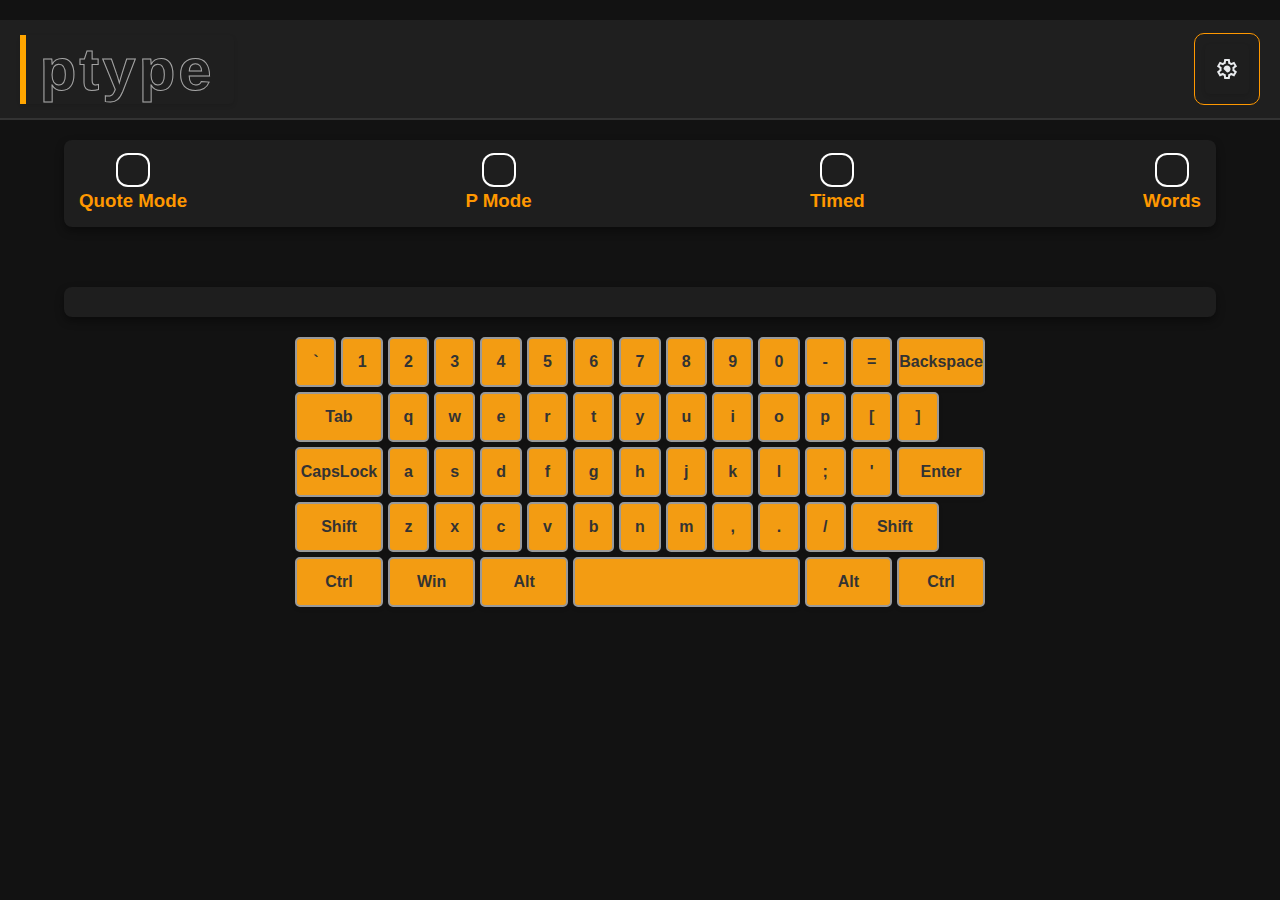
<file: index.html>
<!DOCTYPE html>
<link rel="preconnect" href="https://fonts.googleapis.com">
<link rel="preconnect" href="https://fonts.gstatic.com" crossorigin>
<link href="https://fonts.googleapis.com/css2?family=Eater&display=swap" rel="stylesheet">
<html lang="en">
<head>
    <meta charset="UTF-8">
    <meta name="viewport" content="width=device-width, initial-scale=1.0">
    <title>ptype</title>
    <link rel="stylesheet" href="tiger.css">
</head>
<body>
    <div class="banner">
        <a href="index.html" class="ptype-logo">
            <button class="ptype-button" data-text="ptype">
              <span class="actual-text">&nbsp;ptype&nbsp;</span>
              <span aria-hidden="true" class="hover-text">&nbsp;ptype&nbsp;</span>
            </button>
          </a>
        <div class="header">
            <a href="settings.html" class="Tbutton">
            <button class="Tbutton">
                
              <svg
                class="settings-btn"
                xmlns="http://www.w3.org/2000/svg"
                height="24"
                viewBox="0 -960 960 960"
                width="24"
                fill="#e8eaed"
              >
                <path
                  d="m370-80-16-128q-13-5-24.5-12T307-235l-119 50L78-375l103-78q-1-7-1-13.5v-27q0-6.5 1-13.5L78-585l110-190 119 50q11-8 23-15t24-12l16-128h220l16 128q13 5 24.5 12t22.5 15l119-50 110 190-103 78q1 7 1 13.5v27q0 6.5-2 13.5l103 78-110 190-118-50q-11 8-23 15t-24 12L590-80H370Zm70-80h79l14-106q31-8 57.5-23.5T639-327l99 41 39-68-86-65q5-14 7-29.5t2-31.5q0-16-2-31.5t-7-29.5l86-65-39-68-99 42q-22-23-48.5-38.5T533-694l-13-106h-79l-14 106q-31 8-57.5 23.5T321-633l-99-41-39 68 86 64q-5 15-7 30t-2 32q0 16 2 31t7 30l-86 65 39 68 99-42q22 23 48.5 38.5T427-266l13 106Zm42-180q58 0 99-41t41-99q0-58-41-99t-99-41q-59 0-99.5 41T342-480q0 58 40.5 ```html
          99t99.5 41Zm-2-140Z"
                ></path>
              </svg>
              <span class="tooltip">settings</span>
            </button>
            </a>
          </div>
    </div>
    <div class="rounded-box">
      <div class="button-container">
        <!-- Quote Mode -->
        <div class="mode-group">
          <label class="checkBox">
            <input id="quoteMode" type="checkbox" onclick="handleModeSelection('quoteMode')">
            <div class="transition"></div>
          </label>
          <h3>Quote Mode</h3>
        </div>
    
        <!-- P Mode -->
        <div class="mode-group">
          <label class="checkBox">
            <input id="pMode" type="checkbox" onclick="handleModeSelection('pMode')">
            <div class="transition"></div>
          </label>
          <h3>P Mode</h3>
        </div>
    
        <!-- Timed -->
        <div class="setting-group">
          <label class="checkBox">
            <input id="timed" type="checkbox" onclick="handleSettingSelection('timed')">
            <div class="transition"></div>
          </label>
          <h3>Timed</h3>
        </div>
    
        <!-- Words -->
        <div class="setting-group">
          <label class="checkBox">
            <input id="words" type="checkbox" onclick="handleSettingSelection('words')">
            <div class="transition"></div>
          </label>
          <h3>Words</h3>
        </div>
      </div>
      
    </div>
    <script>
  




let currentMode = ''; // Tracks the current mode

function handleModeSelection(selectedId) {
  const quoteMode = document.getElementById('quoteMode');
  const pMode = document.getElementById('pMode');
  const wordsCheckbox = document.getElementById('words');
  const timeCheckbox = document.getElementById('timed');

  // Handle switching modes
  if (selectedId === 'quoteMode' && quoteMode.checked) {
    pMode.checked = false; // Deselect P Mode
    currentMode = 'quote';

    // Disable and uncheck Words and Timed
    wordsCheckbox.checked = false;
    wordsCheckbox.disabled = true;
    wordsCheckbox.parentElement.style.opacity = 0.5;

    timeCheckbox.checked = false;
    timeCheckbox.disabled = true;
    timeCheckbox.parentElement.style.opacity = 0.5;
  } else if (selectedId === 'pMode' && pMode.checked) {
    quoteMode.checked = false; // Deselect Quote Mode
    currentMode = 'p';

    // Enable Words and Timed
    wordsCheckbox.disabled = false;
    wordsCheckbox.parentElement.style.opacity = 1;

    timeCheckbox.disabled = false;
    timeCheckbox.parentElement.style.opacity = 1;

    // Ensure one of Words or Timed is selected
    if (!wordsCheckbox.checked && !timeCheckbox.checked) {
      wordsCheckbox.checked = true; // Default to Words
    }
  }

  // Ensure there is always a mode selected
  if (!quoteMode.checked && !pMode.checked) {
    // If both are deselected, restore the previous mode
    if (currentMode === 'quote') {
      quoteMode.checked = true;
    } else {
      pMode.checked = true;
    }
  }

  // Enforce mutual exclusivity between Words and Timed in P Mode
  if (pMode.checked) {
    if (wordsCheckbox.checked && timeCheckbox.checked) {
      timeCheckbox.checked = false; // Automatically uncheck Timed if Words is checked
    } else if (!wordsCheckbox.checked && !timeCheckbox.checked) {
      wordsCheckbox.checked = true; // Ensure at least one is selected
    }

    // Ensure Words and Timed are mutually exclusive
    wordsCheckbox.addEventListener('change', () => {
      if (wordsCheckbox.checked) {
        timeCheckbox.checked = false;
      } else if (!timeCheckbox.checked) {
        timeCheckbox.checked = true; // Ensure at least one is selected
      }
    });

    timeCheckbox.addEventListener('change', () => {
      if (timeCheckbox.checked) {
        wordsCheckbox.checked = false;
      } else if (!wordsCheckbox.checked) {
        wordsCheckbox.checked = true; // Ensure at least one is selected
      }
    });
  }
  document.getElementById('user-input').value = '';
  applyModeLogic(); // Apply any additional logic specific to your application
}





function applyModeLogic() {
  if (currentMode === 'quote') {
    const quotes = [
  "the only way to do great work is to love what you do.",
  "life is what happens when youre busy making other plans.",
  "in the end, we will remember not the words of our enemies, but the silence of our friends.",
  "you miss 100 of the shots you dont take.",
  "it does not matter how slowly you go as long as you do not stop.",
  "the journey of a thousand miles begins with one step.",
  "to be yourself in a world that is constantly trying to make you something else is the greatest accomplishment.",
  "you must be the change you wish to see in the world.",
  "success is not final, failure is not fatal it is the courage to continue that counts.",
  "the only limit to our realization of tomorrow is our doubts of today.",
  "life isnt about finding yourself. life is about creating yourself.",
  "the best way to predict the future is to invent it.",
  "do what you can, with what you have, where you are.",
  "believe you can and youre halfway there.",
  "success is not how high you have climbed, but how you make a positive difference to the world.",
  "the purpose of life is not to be happy. it is to be useful, to be honorable, to be compassionate, to have it make some difference that you have lived and lived well.",
  "dont watch the clock do what it does. keep going.",
  "life is really simple, but we insist on making it complicated.",
  "you only live once, but if you do it right, once is enough.",
  "the future belongs to those who believe in the beauty of their dreams.",
  "do not go where the path may lead, go instead where there is no path and leave a trail.",
  "act as if what you do makes a difference. it does.",
  "to be great is to be misunderstood.",
  "you are never too old to set another goal or to dream a new dream.",
  "our lives begin to end the day we become silent about things that matter.",
  "do not dwell in the past, do not dream of the future, concentrate the mind on the present moment.",
  "not all those who wander are lost.",
  "it always seems impossible until its done.",
  "life isnt about waiting for the storm to pass, its about learning to dance in the rain.",
  "you can never cross the ocean until you have the courage to lose sight of the shore.",
  "we do not remember days, we remember moments.",
  "keep your face always toward the sunshineand shadows will fall behind you.",
  "there are no shortcuts to any place worth going.",
  "if you want to go fast, go alone. if you want to go far, go together.",
  "the best way out is always through.",
  "in the middle of every difficulty lies opportunity.",
  "do one thing every day that scares you.",
  "happiness is not something readymade. it comes from your own actions.",
  "believe in yourself and all that you are. know that there is something inside you that is greater than any obstacle.",
  "if you can dream it, you can do it.",
  "life is 10 what happens to us and 90 how we react to it.",
  "do not wait for leaders; do it alone, person to person.",
  "its not what happens to you, but how you react to it that matters.",
  "you are enough just as you are.",
  "everything you can imagine is real.",
  "love the life you live. live the life you love.",
  "you must do the things you think you cannot do.",
  "whether you think you can or you think you cant, youre right.",
  "the only thing standing between you and your goal is the story you keep telling yourself as to why you cant achieve it.",
  "what lies behind us and what lies before us are tiny matters compared to what lies within us.",
  "life is either a daring adventure or nothing at all.",
  "if you want to live a happy life, tie it to a goal, not to people or things.",
  "dont judge each day by the harvest you reap but by the seeds that you plant.",
  "the secret of getting ahead is getting started.",
  "our greatest glory is not in never falling, but in rising every time we fall.",
  "the best revenge is massive success.",
  "in three words i can sum up everything ive learned about life: it goes on.",
  "life is not measured by the number of breaths we take, but by the moments that take our breath away.",
  "two things are infinite: the universe and human stupidity and im not sure about the universe.",
  "this too shall pass.",
  "the only thing we have to fear is fear itself.",
  "life is a flower of which love is the honey.",
  "the only impossible journey is the one you never begin.",
  "life is short, and its up to you to make it sweet.",
  "the best time to plant a tree was 20 years ago. the second best time is now.",
  "our job is not to figure out the how, but simply to trust the process.",
  "the most difficult thing is the decision to act, the rest is merely tenacity.",
  "dont let yesterday take up too much of today.",
  "dont count the days, make the days count.",
  "keep going. everything you need will come to you at the perfect time.",
  "the only way to achieve the impossible is to believe it is possible.",
  "life is not about waiting for the storm to pass, its about learning how to dance in the rain.",
  "fall seven times, stand up eight.",
  "success is how high you bounce when you hit bottom.",
  "you cant go back and change the beginning, but you can start where you are and change the ending.",
  "there is no greater agony than bearing an untold story inside you.",
  "to succeed in life, you need two things: ignorance and confidence.",
  "everything has beauty, but not everyone sees it.",
  "the greatest glory in living lies not in never falling, but in rising every time we fall.",
  "you get in life what you have the courage to ask for.",
  "life is what we make it, always has been, always will be.",
  "to live is the rarest thing in the world. most people exist, that is all.",
  "life can only be understood backwards; but it must be lived forwards.",
  "dont let the noise of others opinions drown out your own inner voice.",
  "it is not length of life, but depth of life.",
  "the purpose of life is not to be happy, but to be useful, to be honorable, to be compassionate, to have it make some difference that you have lived and lived well."
];



// DOM Elements
const textToType = document.getElementById("text-to-type");
const userInput = document.getElementById("user-input");



// Initialize Game
const targetText = quotes[Math.floor(Math.random() * quotes.length)];
textToType.innerHTML = targetText;

// Variables for Tracking
let startTime = null;
let errors = 0;

// Event Listener for Typing
userInput.addEventListener("input", () => {
  if (!startTime) startTime = new Date(); // Start timer on first input

  const typedText = userInput.value;
  let updatedHTML = "";
  errors = 0;

  for (let i = 0; i < targetText.length; i++) {
      const correctChar = targetText[i];
      const typedChar = typedText[i];

      if (typedChar === undefined) {
          // Not yet typed
          if (i === typedText.length) {
            // Add the cursor at the current position
            updatedHTML += `<span style="border-left: 2px solid #ff9800; padding-left: 1px; margin-left: -1px; display: inline-block; height: 1em;"></span>`;
            updatedHTML += `<span style="color: #734a00;">${correctChar}</span>`;
        } else {
            updatedHTML += `<span style="color: #734a00;">${correctChar}</span>`;
        }
      } else if (typedChar === correctChar) {
          // Correctly typed
          updatedHTML += `<span style="color: #FFA500;">${correctChar}</span>`;
      } else {
          // Incorrectly typed
          updatedHTML += `<span style="color: #ff4757;">${correctChar}</span>`;
          errors++;
      }
  }

  textToType.innerHTML = updatedHTML;

  // Check if typing is complete
  if (typedText.length === targetText.length) {
      const endTime = new Date();
      const timeTaken = (endTime - startTime) / 1000; // Time in seconds
      const wpm = Math.round((targetText.split(" ").length / timeTaken) * 60);
      const score = (timeTaken*100)/Math.sqrt(errors);

      // Save results to sessionStorage
      sessionStorage.setItem("wpm", wpm);
      sessionStorage.setItem("time", timeTaken.toFixed(2));
      sessionStorage.setItem("errors", errors);
      sessionStorage.setItem("score", score)

      // Redirect to results page
      window.location.href = "resultsPage.html";
  }
});

// Select all buttons in the virtual keyboard
const buttons = document.querySelectorAll('button');

// Create Audio objects for the keyboard click sounds
const clickSound = new Audio('audios/167326__willy_ineedthatapp_com__click.mp3'); // Sound for all keys except space
const spaceSound = new Audio('audios/spacebar-click-keyboard-199448.mp3'); // Sound for the space bar

// Add event listeners for keydown and keyup
document.addEventListener('keydown', (event) => {
  // Handle space bar explicitly
  const key = event.key === ' ' ? 'Space' : event.key;

  // Find the button with the matching data-key attribute
  const button = document.querySelector(`button[data-key="${key}"]`);

  if (button) {
    // Add the "active" class to change the button's appearance
    button.classList.add('active');

    // Play the appropriate sound
    if (event.key === ' ') {
      spaceSound.currentTime = 0; // Reset to start for rapid clicks
      spaceSound.play();
    } else {
      clickSound.currentTime = 0;
      clickSound.play();
    }
  }
});

document.addEventListener('keyup', (event) => {
  // Handle space bar explicitly
  const key = event.key === ' ' ? 'Space' : event.key;

  // Find the button with the matching data-key attribute
  const button = document.querySelector(`button[data-key="${key}"]`);
  if (button) {
    // Remove the "active" class
    button.classList.remove('active');
  }
});



  } 
  else if (currentMode === 'p') {
    const wordBank = [
    "a", "about", "above", "across", "act", "active", "activity", "add", "afraid", "after", "again", "age", "ago", "agree", "air", 
    "all", "alone", "along", "already", "always", "am", "amount", "an", "and", "angry", "another", "answer", "any", "anyone", 
    "anything", "anytime", "appear", "apple", "are", "area", "arm", "army", "around", "arrive", "art", "as", "ask", "at", 
    "attack", "aunt", "autumn", "away", "baby", "base", "back", "bad", "bag", "ball", "bank", "basket", "bath", "be", "bean", 
    "bear", "beautiful", "beer", "bed", "bedroom", "behave", "before", "begin", "behind", "bell", "below", "besides", "best", 
    "better", "between", "big", "bird", "birth", "birthday", "bit", "bite", "black", "bleed", "block", "blood", "blow", "blue", 
    "board", "boat", "body", "boil", "bone", "book", "border", "born", "borrow", "both", "bottle", "bottom", "bowl", "box", "boy", 
    "branch", "brave", "bread", "break", "breakfast", "breathe", "bridge", "bright", "bring", "brother", "brown", "brush", "build", 
    "burn", "business", "bus", "busy", "but", "buy", "by", "cake", "call", "can", "candle", "cap", "car", "card", "care", "careful", 
    "careless", "carry", "case", "cat", "catch", "central", "century", "certain", "chair", "chance", "change", "chase", "cheap", 
    "cheese", "chicken", "child", "children", "chocolate", "choice", "choose", "circle", "city", "class", "clever", "clean", "clear", 
    "climb", "clock", "cloth", "clothes", "cloud", "cloudy", "close", "coffee", "coat", "coin", "cold", "collect", "colour", "comb", 
    "comfortable", "common", "compare", "come", "complete", "computer", "condition", "continue", "control", "cook", "cool", "copper", 
    "corn", "corner", "correct", "cost", "contain", "count", "country", "course", "cover", "crash", "cross", "cry", "cup", "cupboard", 
    "cut", "dance", "dangerous", "dark", "daughter", "day", "dead", "decide", "decrease", "deep", "deer", "depend", "desk", "destroy", 
    "develop", "die", "different", "difficult", "dinner", "direction", "dirty", "discover", "dish", "direction", "do", "dog", "door", 
    "double", "down", "draw", "dream", "dress", "drink", "drive", "drop", "dry", "duck", "dust", "duty", "each", "ear", "early", "earn", 
    "earth", "east", "easy", "eat", "education", "effect", "egg", "eight", "either", "electric", "elephant", "else", "empty", "end", 
    "enemy", "enjoy", "enough", "enter", "equal", "entrance", "escape", "even", "evening", "event", "ever", "every", "everyone", 
    "exact", "everybody", "examination", "example", "except", "excited", "exercise", "expect", "expensive", "explain", "extremely", 
    "eye", "face", "fact", "fail", "fall", "false", "family", "famous", "far", "farm", "father", "fast", "fat", "fault", "fear", "feed", 
    "feel", "female", "fever", "few", "fight", "fill", "film", "find", "fine", "finger", "finish", "fire", "first", "fit", "five", "fix", 
    "flag", "flat", "float", "floor", "flour", "flower", "fly", "fold", "food", "fool", "foot", "football", "for", "force", "foreign", 
    "forest", "forget", "forgive", "fork", "form", "fox", "four", "free", "freedom", "freeze", "fresh", "friend", "friendly", "from", 
    "front", "fruit", "full", "fun", "funny", "furniture", "further", "future", "game", "garden", "gate", "general", "gentleman", "get", 
    "gift", "give", "glad", "glass", "go", "goat", "god", "gold", "good", "goodbye", "grandfather", "grandmother", "grass", "grave", 
    "great", "green", "grey", "ground", "group", "grow", "gun", "hair", "half", "hall", "hammer", "hand", "happen", "happy", "hard", 
    "hat", "hate", "have", "he", "head", "healthy", "hear", "heavy", "hello", "help", "heart", "heaven", "height", "help", "hen", "her", 
    "here", "hers", "hide", "high", "hill", "him", "his", "hit", "hobby", "hold", "hole", "holiday", "home", "hope", "horse", "hospital", 
    "hot", "hotel", "house", "how", "hundred", "hungry", "hour", "hurry", "husband", "hurt", "I", "ice", "idea", "if", "important", "in", 
    "increase", "inside", "into", "introduce", "invent", "iron", "invite", "is", "island", "it", "its", "jelly", "job", "join", "juice", 
    "jump", "just", "keep", "key", "kill", "kind", "king", "kitchen", "knee", "knife", "knock", "know", "ladder", "lady", "lamp", "land", 
    "large", "last", "late", "lately", "laugh", "lazy", "lead", "leaf", "learn", "leave", "leg", "left", "lend", "length", "less", 
    "lesson", "let", "letter", "library", "lie", "life", "light", "like", "lion", "lip", "list", "listen", "little", "live", "lock", 
    "lonely", "long", "look", "lose", "lot", "love", "low", "lower", "luck", "machine", "main", "make", "male", "man", "many", "map", 
    "mark", "market", "marry", "matter", "may", "me", "meal", "mean", "measure", "meat", "medicine", "meet", "member", "mention", 
    "method", "middle", "milk", "million", "mind", "minute", "miss", "mistake", "mix", "model", "modern", "moment", "money", "monkey", 
    "month", "moon", "more", "morning", "most", "mother", "mountain", "mouth", "move", "much", "music", "must", "my", "name", "narrow", 
    "nation", "nature", "near", "nearly", "neck", "need", "needle", "neighbour", "neither", "net", "never", "new", "news", "newspaper", 
    "next", "nice", "night", "nine", "no", "noble", "noise", "none", "nor", "north", "nose", "not", "nothing", "notice", "now", "number", 
    "obey", "object", "ocean", "of", "off", "offer", "office", "often", "oil", "old", "on", "one", "only", "open", "opposite", "or", 
    "orange", "order", "other", "our", "out", "outside", "over", "own", "page", "pain", "paint", "pair", "pan", "paper", "parent", 
    "park", "part", "partner", "party", "pass", "past", "path", "pay", "peace", "pen", "pencil", "people", "pepper", "per", "perfect", 
    "period", "person", "petrol", "photograph", "piano", "pick", "picture", "piece", "pig", "pin", "pink", "place", "plane", "plant", 
    "plastic", "plate", "play", "please", "pleased", "plenty", "pocket", "point", "poison", "police", "polite", "pool", "poor", "popular", 
    "position", "possible", "potato", "pour", "power", "present", "press", "pretty", "prevent", "price", "prince", "prison", "private", 
    "prize", "probably", "problem", "produce", "promise", "proper", "protect", "provide", "public", "pull", "punish", "pupil", "push", 
    "put", "queen", "question", "quick", "quiet", "quite", "radio", "rain", "rainy", "raise", "reach", "read", "ready", "real", "really", 
    "receive", "record", "red", "remember", "remind", "remove", "rent", "repair", "repeat", "reply", "report", "rest", "restaurant", 
    "result", "return", "rice", "rich", "ride", "right", "ring", "rise", "road", "rob", "rock", "room", "round", "rubber", "rude", "rule", 
    "ruler", "run", "rush", "sad", "safe", "sail", "salt", "same", "sand", "save", "say", "school", "science", "scissors", "search", 
    "seat", "second", "see", "seem", "sell", "send", "sentence", "serve", "seven", "several", "sex", "shade", "shadow", "shake", "shape", 
    "share", "sharp", "she", "sheep", "sheet", "shelf", "shine", "ship", "shirt", "shoe", "shoot", "shop", "short", "should", "shoulder", 
    "shout", "show", "sick", "side", "signal", "silence", "silly", "silver", "similar", "simple", "single", "since", "sing", "sink", 
    "sister", "sit", "six", "size", "skill", "skin", "skirt", "sky", "sleep", "slip", "slow", "smoke", "small", "smell", "smile", "smoke", 
    "snow", "so", "soap", "sock", "soft", "some", "someone", "something", "sometimes", "son", "soon", "sorry", "sound", "soup", "south", 
    "space", "speak", "special", "speed", "spell", "spend", "spoon", "sport", "spread", "spring", "square", "stamp", "stand", "star", 
    "start", "station", "stay", "steal", "steam", "step", "still", "stomach", "stone", "stop", "store", "storm", "story", "strange", 
    "street", "strong", "structure", "student", "study", "stupid", "subject", "substance", "successful", "such", "sudden", "sugar", 
    "suitable", "summer", "sun", "sunny", "support", "sure", "surprise", "sweet", "swim", "sword", "table", "take", "talk", "tall", "taste", 
    "taxi", "tea", "teach", "team", "tear", "telephone", "television", "tell", "ten", "tennis", "terrible", "test", "than", "that", "the", 
    "their", "then", "there", "therefore", "these", "thick", "thin", "thing", "think", "third", "this", "though", "threat", "three", 
    "tidy", "tie", "title", "to", "today", "toe", "together", "tomorrow", "tonight", "too", "tool", "tooth", "top", "total", "touch", 
    "town", "train", "tram", "travel", "tree", "trouble", "true", "trust", "twice", "try", "turn", "type", "uncle", "under", "understand", 
    "unit", "until", "up", "use", "useful", "usual", "usually", "vegetable", "very", "village", "voice", "visit", "wait", "wake", "walk", 
    "want", "warm", "wash", "waste", "watch", "water", "way", "we", "weak", "wear", "weather", "wedding", "week", "weight", "welcome", 
    "well", "west", "wet", "what", "wheel", "when", "where", "which", "while", "white", "who", "why", "wide", "wife", "wild", "will", 
    "win", "wind", "window", "wine", "winter", "wire", "wise", "wish", "with", "without", "woman", "wonder", "word", "work", "world", 
    "worry", "worst", "write", "wrong", "year", "yes", "yesterday", "yet", "you", "young", "zero", "zoo"
  ];
  // DOM Elements
const textToType = document.getElementById("text-to-type");
const userInput = document.getElementById("user-input");
const wordsCheckbox = document.getElementById("words");
const timeCheckbox = document.getElementById("timed");

// Generate Random Text
const generateRandomText = (wordCount) => {
  const words = [];
  for (let i = 0; i < wordCount; i++) {
    words.push(wordBank[Math.floor(Math.random() * wordBank.length)]);
  }
  return words.join(" ");
};

// Initialize Game Variables
let targetText = "";
let startTime = null;
let errors = 0;
let timer = null;

// Initialize Game Based on Mode
if (wordsCheckbox.checked) {
  targetText = generateRandomText(20); // Word Limit Mode: 25 words
} else if (timeCheckbox.checked) {
  targetText = generateRandomText(250); // Timed Mode: Large number of words
}
textToType.innerHTML = targetText;

// Event Listener for Typing
userInput.addEventListener("input", () => {
  if (!startTime) {
    startTime = new Date();
    if (timeCheckbox.checked) {
      // Start timer for Timed mode
      timer = setTimeout(() => {
        endTimedMode();
      }, 60000); // 60 seconds
    }
  }

  const typedText = userInput.value;
  let updatedHTML = "";
  errors = 0;

  for (let i = 0; i < targetText.length; i++) {
    const correctChar = targetText[i];
    const typedChar = typedText[i];

    if (typedChar === undefined) {
        // Cursor at current typing position
        if (i === typedText.length) {
            updatedHTML += `<span style="border-left: 2px solid orange; color: #734a00; padding-left: 1px; margin-left: -1px; display: inline-block;">${correctChar}</span>`;
        } else {
            updatedHTML += `<span style="color: #734a00;">${correctChar}</span>`;
        }
    } else if (typedChar === correctChar) {
        // Correctly typed character
        updatedHTML += `<span style="color: #FFA500;">${correctChar}</span>`;
    } else {
        // Incorrectly typed character
        updatedHTML += `<span style="color: #ff4757;">${correctChar}</span>`;
    }
}


  textToType.innerHTML = updatedHTML;

  // Word Limit Mode: Check if typing is complete
  if (wordsCheckbox.checked && typedText.length === targetText.length) {
    endWordLimitMode();
  }
});

// End Game Functions
const endWordLimitMode = () => {
  const endTime = new Date();
  const timeTaken = (endTime - startTime) / 1000; // Time in seconds
  const wpm = Math.round((targetText.split(" ").length / timeTaken) * 60);

  // Save results to sessionStorage
  sessionStorage.setItem("wpm", wpm);
  sessionStorage.setItem("time", timeTaken.toFixed(2));
  sessionStorage.setItem("errors", errors);

  // Redirect to results page
  window.location.href = "resultsPage.html";
};

const endTimedMode = () => {
  const typedText = userInput.value;
  const wordCount = typedText.split(" ").length;
  const wpm = Math.round((wordCount / 60) * 60); // WPM over 60 seconds

  // Save results to sessionStorage
  sessionStorage.setItem("wpm", wpm);
  sessionStorage.setItem("errors", errors);

  // Redirect to results page
  window.location.href = "resultsPage.html";
};
}

// Select all buttons in the virtual keyboard
const buttons = document.querySelectorAll('button');

// Create Audio objects for the keyboard click sounds
const clickSound = new Audio('audios/167326__willy_ineedthatapp_com__click.mp3'); // Sound for all keys except space
const spaceSound = new Audio('audios/spacebar-click-keyboard-199448.mp3'); // Sound for the space bar

// Add event listeners for keydown and keyup
document.addEventListener('keydown', (event) => {
  // Handle space bar explicitly
  const key = event.key === ' ' ? 'Space' : event.key;

  // Find the button with the matching data-key attribute
  const button = document.querySelector(`button[data-key="${key}"]`);

  if (button) {
    // Add the "active" class to change the button's appearance
    button.classList.add('active');

    // Play the appropriate sound
    if (event.key === ' ') {
      spaceSound.currentTime = 0; // Reset to start for rapid clicks
      spaceSound.play();
    } else {
      clickSound.currentTime = 0;
      clickSound.play();
    }
  }
});

document.addEventListener('keyup', (event) => {
  // Handle space bar explicitly
  const key = event.key === ' ' ? 'Space' : event.key;

  // Find the button with the matching data-key attribute
  const button = document.querySelector(`button[data-key="${key}"]`);
  if (button) {
    // Remove the "active" class
    button.classList.remove('active');
  }
});
  }


function resetMode() {
  console.log('No mode active');
  //Reset logic when no mode is active
  document.body.style.backgroundColor = ''; // Reset background color
}

    </script>
    <div class="typing-game">
        
        <div id="text-to-type"></div>
        
        <textarea id="user-input" autocomplete="false" spellcheck="false"></textarea>
        
    </div>
    
    <section class="screen-keyboard-desktop">
        <div class="keys">
            <!-- Row 1 -->
            <button class="accent" data-key="`">`</button>
            <button class="accent" data-key="1">1</button>
            <button class="accent" data-key="2">2</button>
            <button class="accent" data-key="3">3</button>
            <button class="accent" data-key="4">4</button>
            <button class="accent" data-key="5">5</button>
            <button class="accent" data-key="6">6</button>
            <button class="accent" data-key="7">7</button>
            <button class="accent" data-key="8">8</button>
            <button class="accent" data-key="9">9</button>
            <button class="accent" data-key="0">0</button>
            <button class="accent" data-key="-">-</button>
            <button class="accent" data-key="=">=</button>
            <button class="accent special" data-key="Backspace">Backspace</button>
    
            <!-- Row 2 -->
            <button class="accent special" data-key="Tab">Tab</button>
            <button data-key="q">q</button>
            <button data-key="w">w</button>
            <button data-key="e">e</button>
            <button data-key="r">r</button>
            <button data-key="t">t</button>
            <button data-key="y">y</button>
            <button data-key="u">u</button>
            <button data-key="i">i</button>
            <button data-key="o">o</button>
            <button data-key="p">p</button>
            <button data-key="[">[</button>
            <button data-key="]">]</button>
            
    
            <!-- Row 3 -->
            <button class="accent special" data-key="CapsLock">CapsLock</button>
            <button data-key="a">a</button>
            <button data-key="s">s</button>
            <button data-key="d">d</button>
            <button data-key="f">f</button>
            <button data-key="g">g</button>
            <button data-key="h">h</button>
            <button data-key="j">j</button>
            <button data-key="k">k</button>
            <button data-key="l">l</button>
            <button data-key=";">;</button>
            <button data-key="'">'</button>
            <button class="accent special" data-key="Enter">Enter</button>
    
            <!-- Row 4 -->
            <button class="accent special" data-key="Shift">Shift</button>
            <button data-key="z">z</button>
            <button data-key="x">x</button>
            <button data-key="c">c</button>
            <button data-key="v">v</button>
            <button data-key="b">b</button>
            <button data-key="n">n</button>
            <button data-key="m">m</button>
            <button data-key=",">,</button>
            <button data-key=".">.</button>
            <button data-key="/">/</button>
            <button class="accent special" data-key="Shift">Shift</button>
    
            <!-- Row 5 -->
            <button class="accent special" data-key="Ctrl">Ctrl</button>
            <button class="accent special" data-key="Win">Win</button>
            <button class="accent special" data-key="Alt">Alt</button>
            <button class="space special" data-key="Space"></button>
            <button class="accent special" data-key="Alt">Alt</button>
            <button class="accent special" data-key="Ctrl">Ctrl</button>
        </div>
    </section>
</body>
</html>
</file>
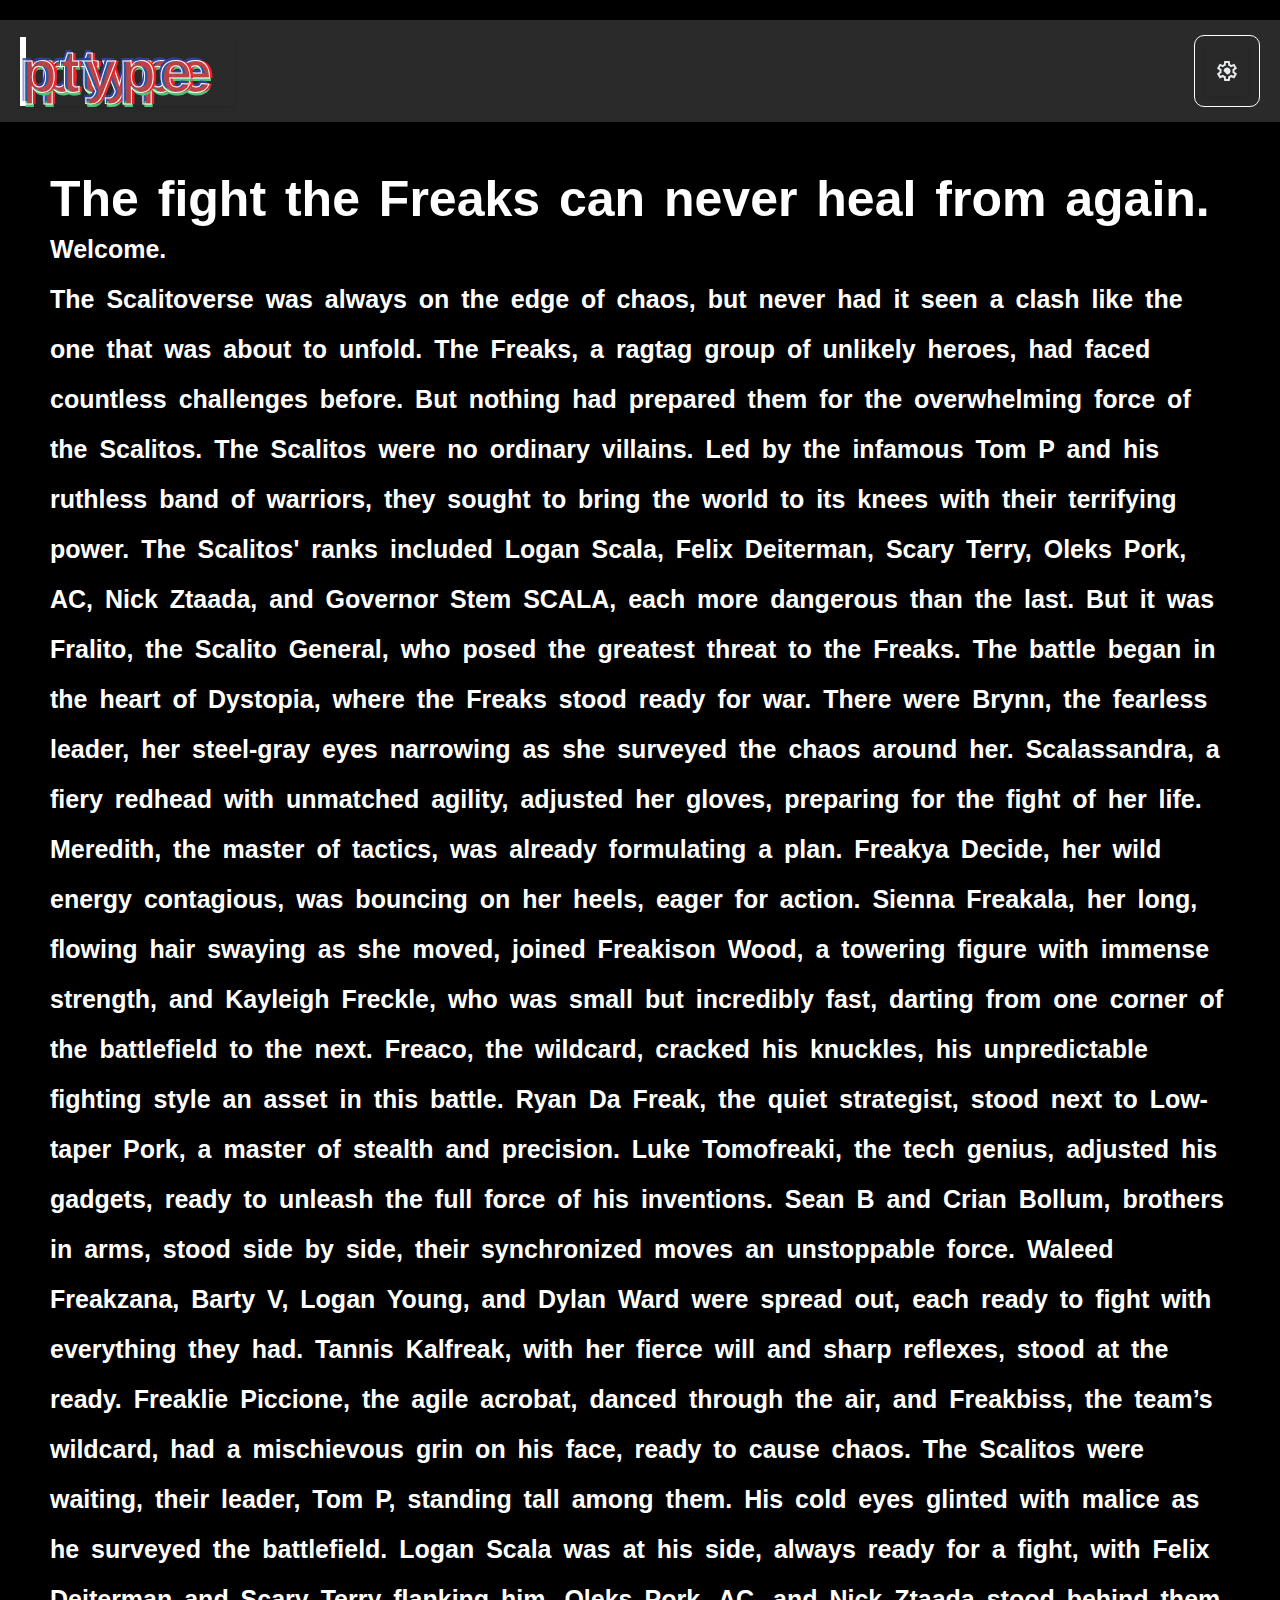
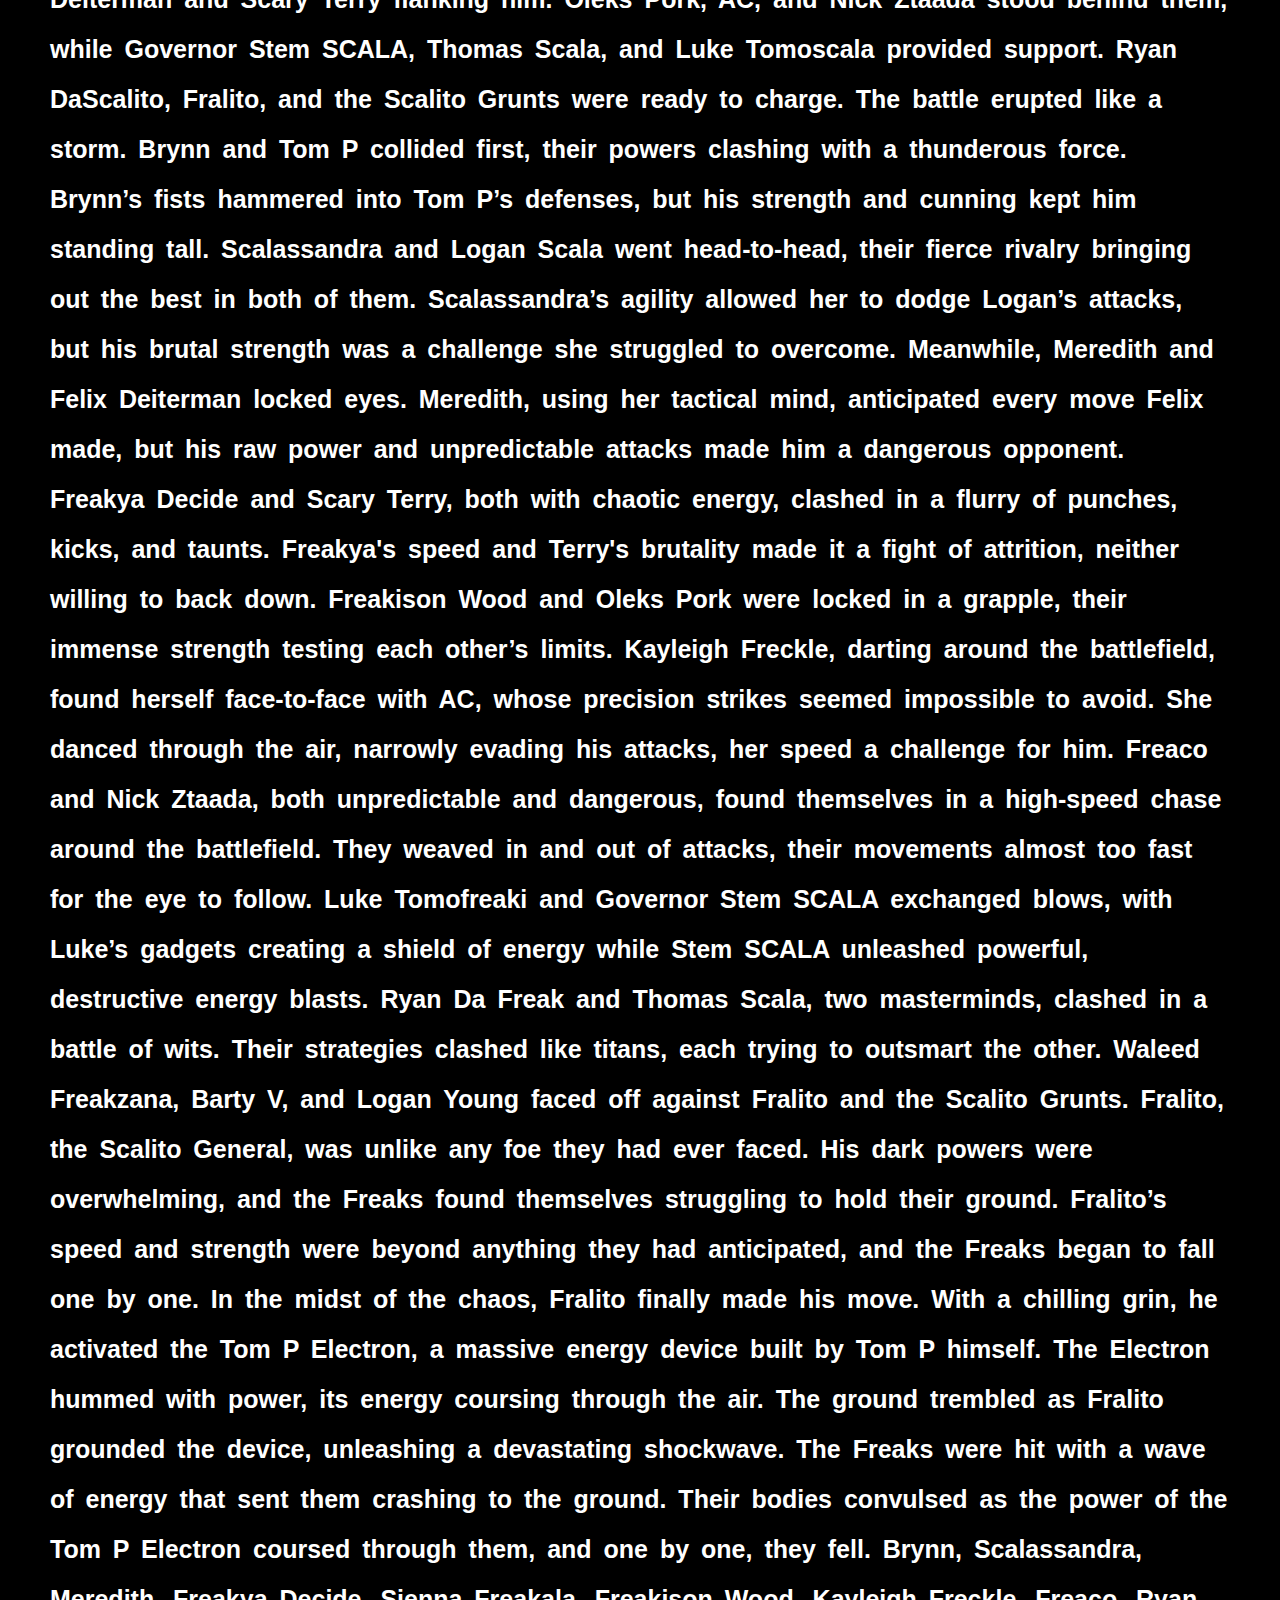
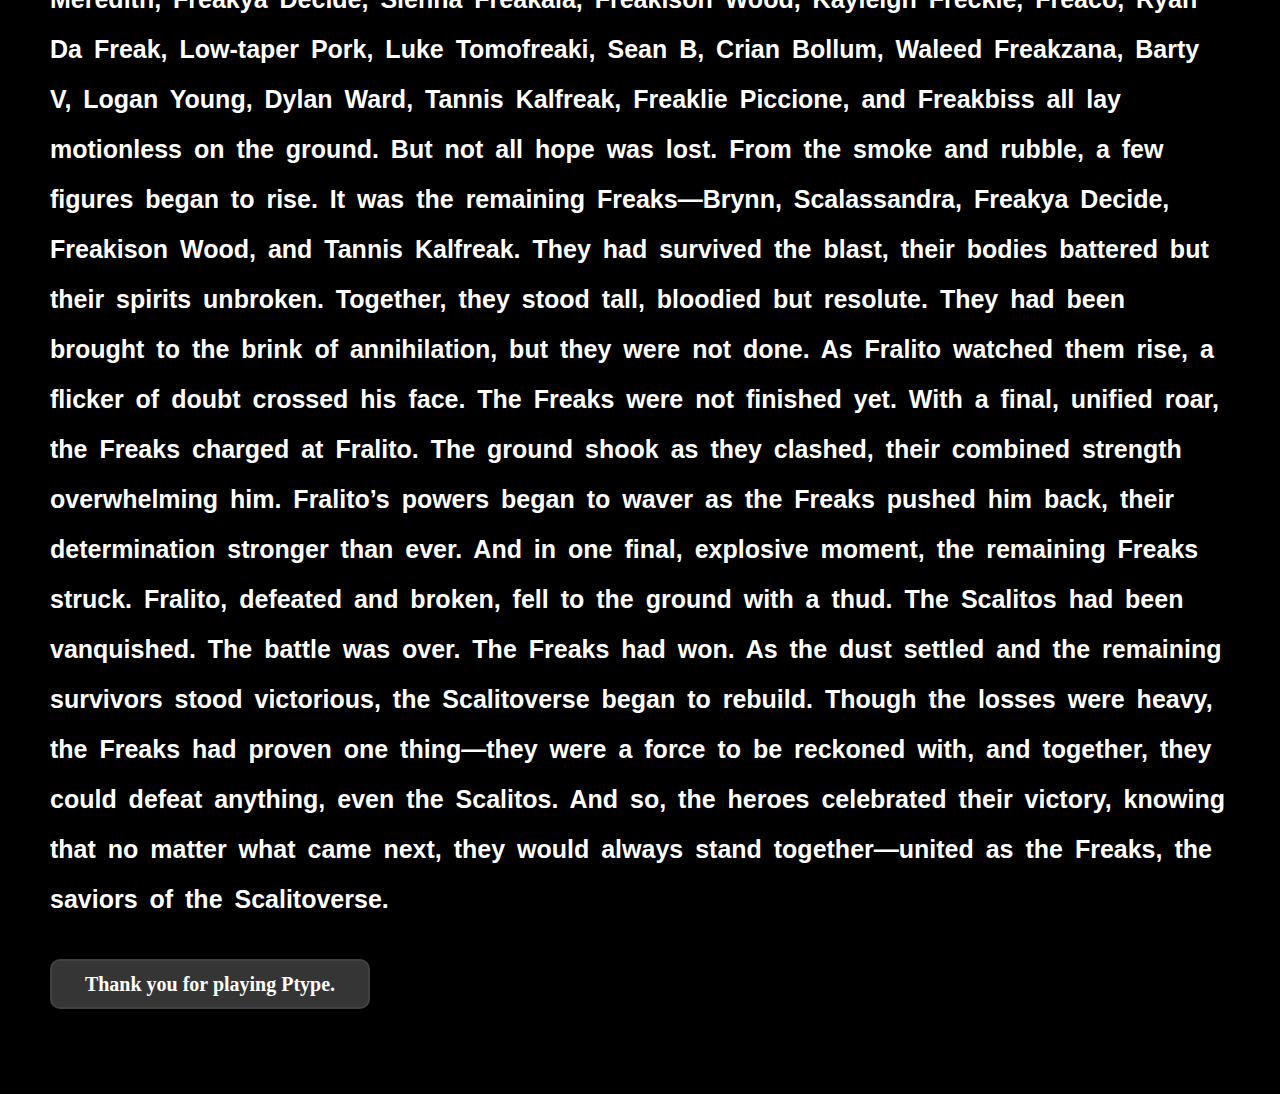
<file: doyourememberme.html>
<!DOCTYPE html>
<html lang="en">
<head>
    <meta charset="UTF-8">
    <meta name="viewport" content="width=device-width, initial-scale=1.0">
    <title>Typing Results</title>
    <link rel="stylesheet" href="tomp.css">
</head>
<body>
    <div class="banner">
        <a href="tomp_theme.html" class="ptype-logo">
            <button class="ptype-button" data-text="ptype">
              <span class="actual-text">&nbsp;ptype&nbsp;</span>
              <span aria-hidden="true" class="hover-text">&nbsp;ptype&nbsp;</span>
            </button>
          </a>
        <div class="header">
            <a href="settings.html" class="Tbutton">
            <button class="Tbutton">
                
              <svg
                class="settings-btn"
                xmlns="http://www.w3.org/2000/svg"
                height="24"
                viewBox="0 -960 960 960"
                width="24"
                fill="#e8eaed"
              >
                <path
                  d="m370-80-16-128q-13-5-24.5-12T307-235l-119 50L78-375l103-78q-1-7-1-13.5v-27q0-6.5 1-13.5L78-585l110-190 119 50q11-8 23-15t24-12l16-128h220l16 128q13 5 24.5 12t22.5 15l119-50 110 190-103 78q1 7 1 13.5v27q0 6.5-2 13.5l103 78-110 190-118-50q-11 8-23 15t-24 12L590-80H370Zm70-80h79l14-106q31-8 57.5-23.5T639-327l99 41 39-68-86-65q5-14 7-29.5t2-31.5q0-16-2-31.5t-7-29.5l86-65-39-68-99 42q-22-23-48.5-38.5T533-694l-13-106h-79l-14 106q-31 8-57.5 23.5T321-633l-99-41-39 68 86 64q-5 15-7 30t-2 32q0 16 2 31t7 30l-86 65 39 68 99-42q22 23 48.5 38.5T427-266l13 106Zm42-180q58 0 99-41t41-99q0-58-41-99t-99-41q-59 0-99.5 41T342-480q0 58 40.5 ```html
          99t99.5 41Zm-2-140Z"
                ></path>
              </svg>
              <span class="tooltip">settings</span>
            </button>
            </a>
          </div>
    </div>
    <div class="results-page">
        <h1>The fight the Freaks can never heal from again.</h1>
        <div> Welcome.</div>
        <p>
          The Scalitoverse was always on the edge of chaos, but never had it seen a clash like the one that was about to unfold. The Freaks, a ragtag group of unlikely heroes, had faced countless challenges before. But nothing had prepared them for the overwhelming force of the Scalitos.

The Scalitos were no ordinary villains. Led by the infamous Tom P and his ruthless band of warriors, they sought to bring the world to its knees with their terrifying power. The Scalitos' ranks included Logan Scala, Felix Deiterman, Scary Terry, Oleks Pork, AC, Nick Ztaada, and Governor Stem SCALA, each more dangerous than the last. But it was Fralito, the Scalito General, who posed the greatest threat to the Freaks.

The battle began in the heart of Dystopia, where the Freaks stood ready for war. There were Brynn, the fearless leader, her steel-gray eyes narrowing as she surveyed the chaos around her. Scalassandra, a fiery redhead with unmatched agility, adjusted her gloves, preparing for the fight of her life. Meredith, the master of tactics, was already formulating a plan. Freakya Decide, her wild energy contagious, was bouncing on her heels, eager for action.

Sienna Freakala, her long, flowing hair swaying as she moved, joined Freakison Wood, a towering figure with immense strength, and Kayleigh Freckle, who was small but incredibly fast, darting from one corner of the battlefield to the next. Freaco, the wildcard, cracked his knuckles, his unpredictable fighting style an asset in this battle.

Ryan Da Freak, the quiet strategist, stood next to Low-taper Pork, a master of stealth and precision. Luke Tomofreaki, the tech genius, adjusted his gadgets, ready to unleash the full force of his inventions. Sean B and Crian Bollum, brothers in arms, stood side by side, their synchronized moves an unstoppable force.

Waleed Freakzana, Barty V, Logan Young, and Dylan Ward were spread out, each ready to fight with everything they had. Tannis Kalfreak, with her fierce will and sharp reflexes, stood at the ready. Freaklie Piccione, the agile acrobat, danced through the air, and Freakbiss, the team’s wildcard, had a mischievous grin on his face, ready to cause chaos.

The Scalitos were waiting, their leader, Tom P, standing tall among them. His cold eyes glinted with malice as he surveyed the battlefield. Logan Scala was at his side, always ready for a fight, with Felix Deiterman and Scary Terry flanking him. Oleks Pork, AC, and Nick Ztaada stood behind them, while Governor Stem SCALA, Thomas Scala, and Luke Tomoscala provided support. Ryan DaScalito, Fralito, and the Scalito Grunts were ready to charge.

The battle erupted like a storm.

Brynn and Tom P collided first, their powers clashing with a thunderous force. Brynn’s fists hammered into Tom P’s defenses, but his strength and cunning kept him standing tall. Scalassandra and Logan Scala went head-to-head, their fierce rivalry bringing out the best in both of them. Scalassandra’s agility allowed her to dodge Logan’s attacks, but his brutal strength was a challenge she struggled to overcome.

Meanwhile, Meredith and Felix Deiterman locked eyes. Meredith, using her tactical mind, anticipated every move Felix made, but his raw power and unpredictable attacks made him a dangerous opponent. Freakya Decide and Scary Terry, both with chaotic energy, clashed in a flurry of punches, kicks, and taunts. Freakya's speed and Terry's brutality made it a fight of attrition, neither willing to back down.

Freakison Wood and Oleks Pork were locked in a grapple, their immense strength testing each other’s limits. Kayleigh Freckle, darting around the battlefield, found herself face-to-face with AC, whose precision strikes seemed impossible to avoid. She danced through the air, narrowly evading his attacks, her speed a challenge for him.

Freaco and Nick Ztaada, both unpredictable and dangerous, found themselves in a high-speed chase around the battlefield. They weaved in and out of attacks, their movements almost too fast for the eye to follow.

Luke Tomofreaki and Governor Stem SCALA exchanged blows, with Luke’s gadgets creating a shield of energy while Stem SCALA unleashed powerful, destructive energy blasts. Ryan Da Freak and Thomas Scala, two masterminds, clashed in a battle of wits. Their strategies clashed like titans, each trying to outsmart the other.

Waleed Freakzana, Barty V, and Logan Young faced off against Fralito and the Scalito Grunts. Fralito, the Scalito General, was unlike any foe they had ever faced. His dark powers were overwhelming, and the Freaks found themselves struggling to hold their ground. Fralito’s speed and strength were beyond anything they had anticipated, and the Freaks began to fall one by one.

In the midst of the chaos, Fralito finally made his move. With a chilling grin, he activated the Tom P Electron, a massive energy device built by Tom P himself. The Electron hummed with power, its energy coursing through the air. The ground trembled as Fralito grounded the device, unleashing a devastating shockwave.

The Freaks were hit with a wave of energy that sent them crashing to the ground. Their bodies convulsed as the power of the Tom P Electron coursed through them, and one by one, they fell. Brynn, Scalassandra, Meredith, Freakya Decide, Sienna Freakala, Freakison Wood, Kayleigh Freckle, Freaco, Ryan Da Freak, Low-taper Pork, Luke Tomofreaki, Sean B, Crian Bollum, Waleed Freakzana, Barty V, Logan Young, Dylan Ward, Tannis Kalfreak, Freaklie Piccione, and Freakbiss all lay motionless on the ground.

But not all hope was lost. From the smoke and rubble, a few figures began to rise. It was the remaining Freaks—Brynn, Scalassandra, Freakya Decide, Freakison Wood, and Tannis Kalfreak. They had survived the blast, their bodies battered but their spirits unbroken.

Together, they stood tall, bloodied but resolute. They had been brought to the brink of annihilation, but they were not done. As Fralito watched them rise, a flicker of doubt crossed his face. The Freaks were not finished yet.

With a final, unified roar, the Freaks charged at Fralito. The ground shook as they clashed, their combined strength overwhelming him. Fralito’s powers began to waver as the Freaks pushed him back, their determination stronger than ever.

And in one final, explosive moment, the remaining Freaks struck. Fralito, defeated and broken, fell to the ground with a thud. The Scalitos had been vanquished.

The battle was over. The Freaks had won.

As the dust settled and the remaining survivors stood victorious, the Scalitoverse began to rebuild. Though the losses were heavy, the Freaks had proven one thing—they were a force to be reckoned with, and together, they could defeat anything, even the Scalitos.

And so, the heroes celebrated their victory, knowing that no matter what came next, they would always stand together—united as the Freaks, the saviors of the Scalitoverse.
        </p>
        <a href="tomp_theme.html">
          <button class ='trRestart'>Thank you for playing Ptype.</button>
          </a>
    </div>
    <script>
        // Load results from sessionStorage
        const wpm = sessionStorage.getItem('wpm');
        const time = sessionStorage.getItem('time');
        const errors = sessionStorage.getItem('errors');

        document.getElementById('wpm-result').innerText = `Words Per Minute (WPM): ${wpm}`;
        document.getElementById('time-result').innerText = `Time Taken: ${time} seconds`;
        document.getElementById('error-result').innerText = `Errors: ${errors}`;
    </script>
</body>
</html>
</file>
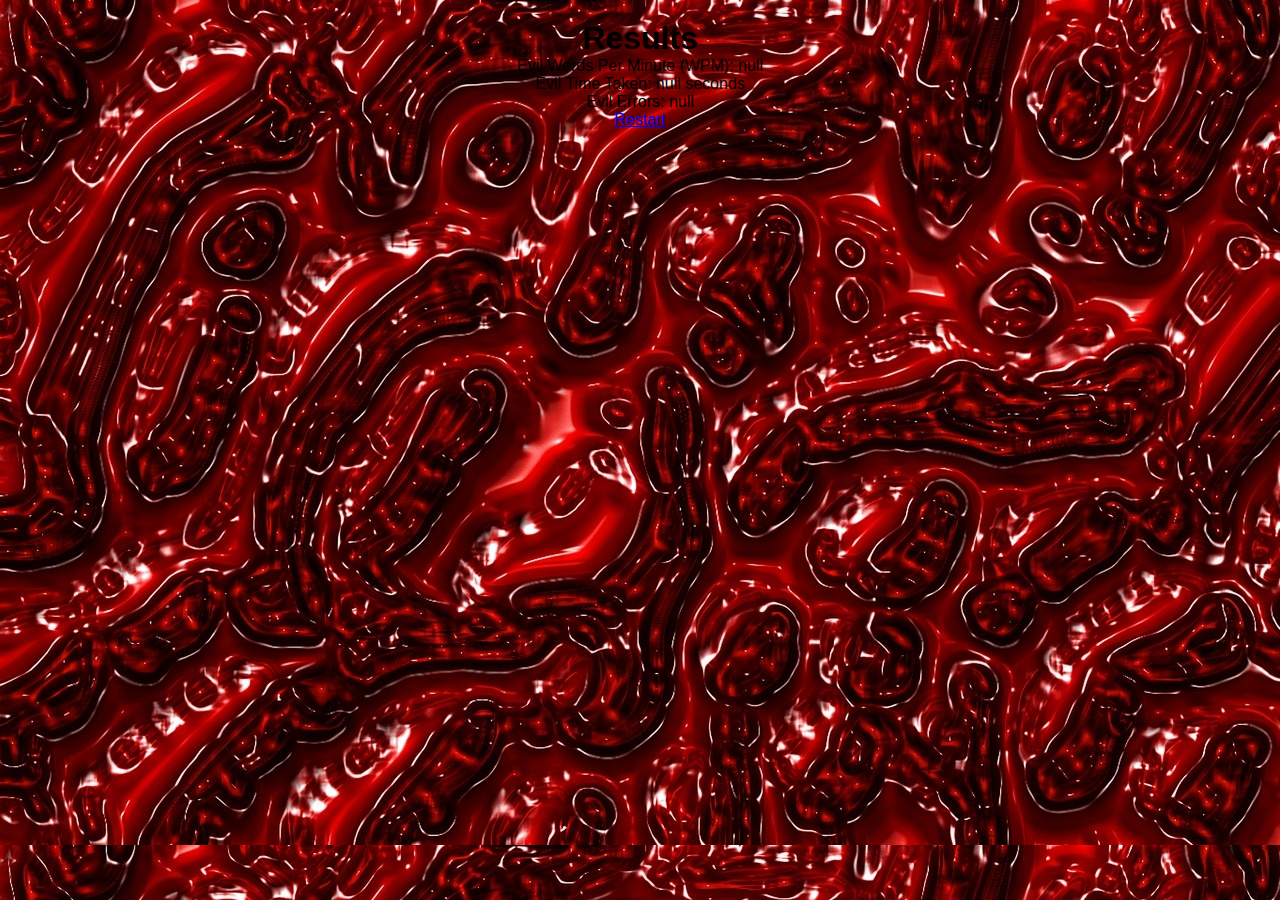
<file: evil_results.html>
<!DOCTYPE html>
<html lang="en">
<head>
    <meta charset="UTF-8">
    <meta name="viewport" content="width=device-width, initial-scale=1.0">
    <title>Evil Typing Results</title>
    <link rel="stylesheet" href="scalito.css">
</head>
<body>
    <div class="results-page">
        <h1>Results</h1>
        <p id="wpm-result"></p>
        <p id="time-result"></p>
        <p id="error-result"></p>
        <a href="scalito_theme.html" class="restart-btn">Restart</a>
    </div>
    <script>
        // Load results from sessionStorage
        const wpm = sessionStorage.getItem('wpm');
        const time = sessionStorage.getItem('time');
        const errors = sessionStorage.getItem('errors');

        document.getElementById('wpm-result').innerText = `Evil Words Per Minute (WPM): ${wpm}`;
        document.getElementById('time-result').innerText = `Evil Time Taken: ${time} seconds`;
        document.getElementById('error-result').innerText = `Evil Errors: ${errors}`;
    </script>
</body>
</html>
</file>
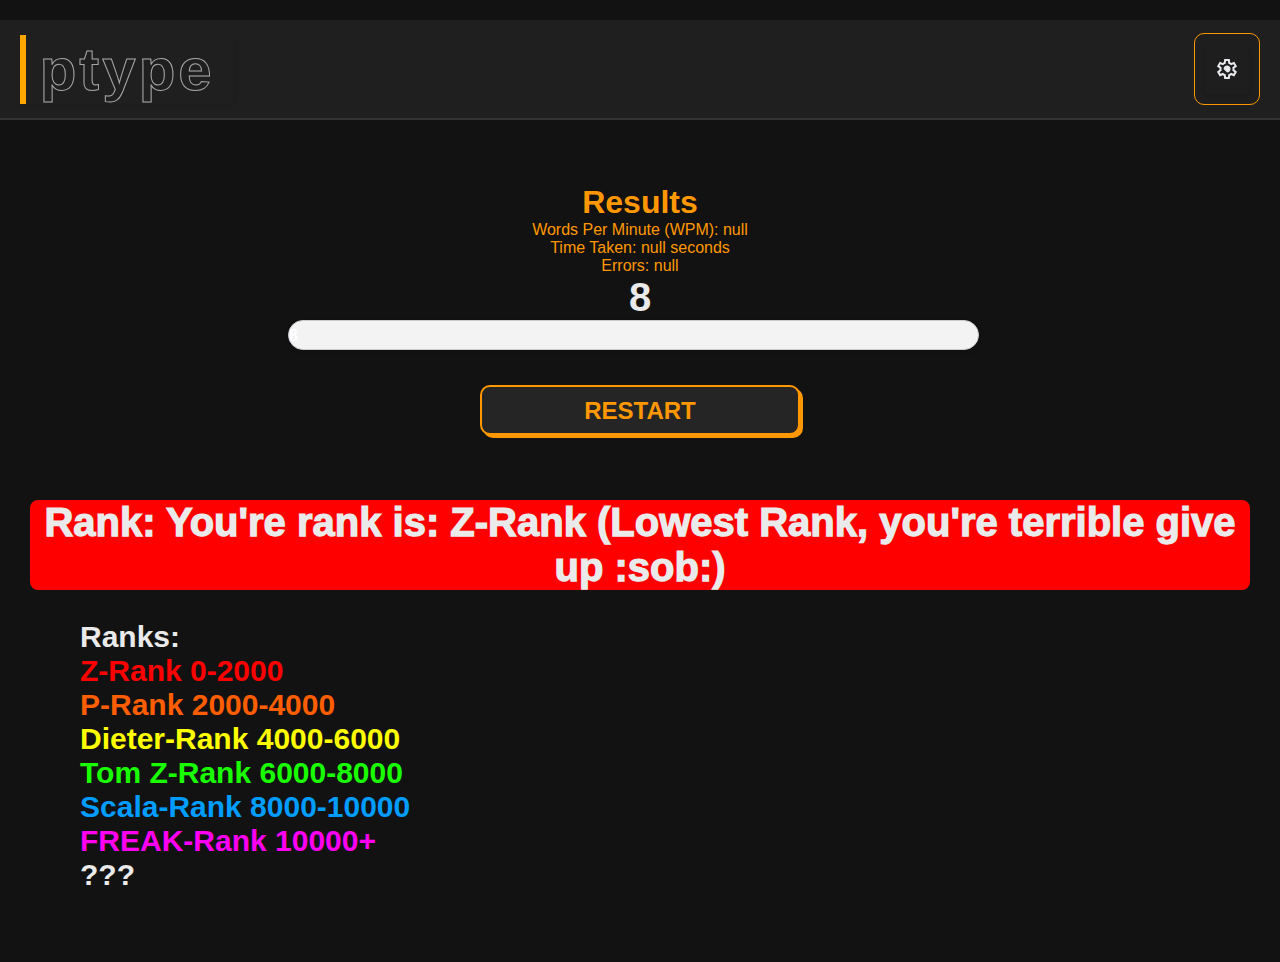
<file: resultsPage.html>
<!DOCTYPE html>
<html lang="en">
<head>
    <meta charset="UTF-8">
    <meta name="viewport" content="width=device-width, initial-scale=1.0">
    <title>Typing Results</title>
    <link rel="stylesheet" href="tiger.css">
</head>
<body>
    <div class="banner">
        <a href="index.html" class="ptype-logo">
            <button class="ptype-button" data-text="ptype">
              <span class="actual-text">&nbsp;ptype&nbsp;</span>
              <span aria-hidden="true" class="hover-text">&nbsp;ptype&nbsp;</span>
            </button>
          </a>
        <div class="header">
            <a href="settings.html" class="Tbutton">
            <button class="Tbutton">
                
              <svg
                class="settings-btn"
                xmlns="http://www.w3.org/2000/svg"
                height="24"
                viewBox="0 -960 960 960"
                width="24"
                fill="#e8eaed"
              >
                <path
                  d="m370-80-16-128q-13-5-24.5-12T307-235l-119 50L78-375l103-78q-1-7-1-13.5v-27q0-6.5 1-13.5L78-585l110-190 119 50q11-8 23-15t24-12l16-128h220l16 128q13 5 24.5 12t22.5 15l119-50 110 190-103 78q1 7 1 13.5v27q0 6.5-2 13.5l103 78-110 190-118-50q-11 8-23 15t-24 12L590-80H370Zm70-80h79l14-106q31-8 57.5-23.5T639-327l99 41 39-68-86-65q5-14 7-29.5t2-31.5q0-16-2-31.5t-7-29.5l86-65-39-68-99 42q-22-23-48.5-38.5T533-694l-13-106h-79l-14 106q-31 8-57.5 23.5T321-633l-99-41-39 68 86 64q-5 15-7 30t-2 32q0 16 2 31t7 30l-86 65 39 68 99-42q22 23 48.5 38.5T427-266l13 106Zm42-180q58 0 99-41t41-99q0-58-41-99t-99-41q-59 0-99.5 41T342-480q0 58 40.5 ```html
          99t99.5 41Zm-2-140Z"
                ></path>
              </svg>
              <span class="tooltip">settings</span>
            </button>
            </a>
          </div>
    </div>
    <div class="results-page">
        <h1>Results</h1>
        <p id="wpm-result"></p>
        <p id="time-result"></p>
        <p id="error-result"></p>
    </div>
    </div>
    

    <div id="score"></div>
    <div class="scoreboard">
    <div class="score-bar-container">
      <!-- This is the actual progress bar, width will change dynamically -->
      <div class="score-bar" id="scoreBar" style="width: 0%">0%</div>
    </div>
  </div>
          <a href="index.html">
    <button class ='trRestart'>Restart</button>
    </a>
  <div id="rank">Rank</div>
<div class="ranks">
  <div>Ranks:</div>
  <div id="rank-list1">Z-Rank 0-2000</div>
  <div id="rank-list2">P-Rank 2000-4000</div>
  <div id="rank-list3">Dieter-Rank 4000-6000</div>
  <div id="rank-list4">Tom Z-Rank 6000-8000</div>
  <div id="rank-list5">Scala-Rank 8000-10000</div>
  <div id="rank-list6">FREAK-Rank 10000+</div>
  <div id="rank-list7">???</div>
</div>

  <script>
      // Example score from a test, you can replace this with any dynamic value

        // Load results from sessionStorage
        const wpm = sessionStorage.getItem('wpm');
        const time = sessionStorage.getItem('time');
        const errors = sessionStorage.getItem('errors');
        var score = Math.trunc(((wpm+1)*5.1)/(Math.pow(1.2,errors))*1.75);

        document.getElementById('wpm-result').innerText = `Words Per Minute (WPM): ${wpm}`;
        document.getElementById('time-result').innerText = `Time Taken: ${time} seconds`;
        document.getElementById('error-result').innerText = `Errors: ${errors}`;
        document.getElementById('score').innerText = `Score: ${score}`;
        
// Get the score elements
const scoreElement = document.getElementById('score');
const scoreBar = document.getElementById('scoreBar');
var ranko = document.getElementById('rank')
var rank = "";
if(score<2000)
{
  rank = "You're rank is: Z-Rank (Lowest Rank, you're terrible give up :sob:)"
  ranko.style.backgroundColor = "red";
}
else if(score<4000)
{
  rank = "You're rank is: P-Rank (Lower Rank, but we believe in you... Try harder)"
  ranko.style.backgroundColor = "orange";
}
else if(score<6000)
{
  rank = "You're rank is: Dieter-Rank (A glutton always craves more, you're so close to the top)"
  ranko.style.backgroundColor = "yellow";
  ranko.style.color = "black";
}
else if(score<8000)
{
  rank = "You're rank is: Tom Z-Rank (Your power is felt from miles away. Let's grow them more.)"
  ranko.style.backgroundColor = "lime";   
  ranko.style.color = "black";

}
else if(score<10000)
{
  rank = "You're rank is: Scala-Rank (Congratulations, you transcend all other Scalitos.. Wait, you don't?)"
  ranko.style.backgroundColor = "aqua";
  ranko.style.color = "black";
}
else if(score<12000)
{
  rank = "You're rank is: FREAK-Rank (Welcome to the good side, Sean B)"
  ranko.style.backgroundColor = "violet";
}
else if(score<20000)
{
  rank = "You're rank is: Super secret anti-scalito rank. Only those who are the most powerful shall know about this rank. I have something to share with you, and you may have wondered at some point: What exactly is a scalito? My answer to you is simple: it's nothing you need to know. In fact, I'd rather you pretend you've never even heard of it. But if your curiosity can't be shaken, I'll leave you with this: delve into the Tom P theme and type the word scalito ten times in a row (with spaces in between of course). Only then will you uncover the truth, but trust me- some truths are better left hidden.";
  ranko.style.backgroundColor = "white";
  ranko.style.fontSize = "20px";
  ranko.style.color = "black";
}
else if(score===1)
{
  rank = "You're rank is: Giant Loser Rank: what is wrong with you?";
  ranko.style.fontSize = "20px";
  ranko.style.color = "white";
}
else if(isNaN(score))
{
  rank = "You're rank is: Copy and paster (a loser)";
  ranko.style.backgroundColor = "cafe";
}
else
{
  rank = "You're rank is: NOTHING youre a cheater and a loser."
}
          
document.getElementById('rank').innerText = `Rank: ${rank}`;

// Set the displayed score
scoreElement.textContent = score;

// Calculate the width percentage based on the score (out of 100)

// Update the width of the score bar based on the calculated percentage
scoreBar.style.width = (score/100)*0.9 + '%';

// Also update the text inside the bar (optional)
scoreBar.textContent = score;

    </script>
</body>
</html>
</file>
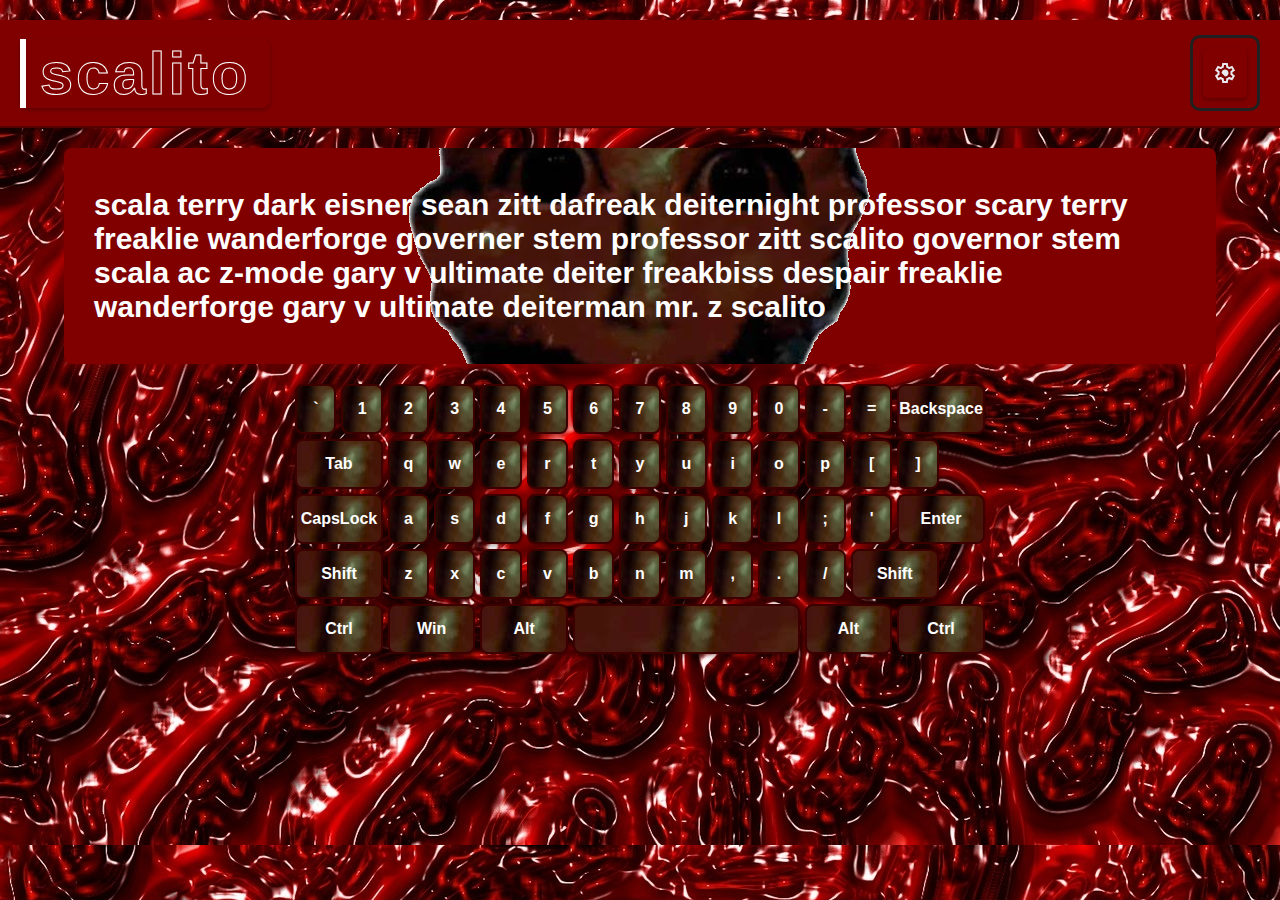
<file: scalito_theme.html>
<!DOCTYPE html>
<link rel="preconnect" href="https://fonts.googleapis.com">
<link rel="preconnect" href="https://fonts.gstatic.com" crossorigin>
<link href="https://fonts.googleapis.com/css2?family=Eater&display=swap" rel="stylesheet">
<html lang="en">
<head>
    <meta charset="UTF-8">
    <meta name="viewport" content="width=device-width, initial-scale=1.0">
    <title>ptype</title>
    <link rel="stylesheet" href="scalito.css">
</head>
<body>
    <div class="banner">
        <a href="scalito_theme.html" class="ptype-logo">
            <button class="ptype-button" data-text="ptype">
              <span class="actual-text">&nbsp;scalito&nbsp;</span>
              <span aria-hidden="true" class="hover-text">&nbsp;scalito&nbsp;</span>
            </button>
          </a>
        <div class="header">
            <a href="settings.html" class="Tbutton">
            <button class="Tbutton">
                
              <svg
                class="settings-btn"
                xmlns="http://www.w3.org/2000/svg"
                height="24"
                viewBox="0 -960 960 960"
                width="24"
                fill="#e8eaed"
              >
                <path
                  d="m370-80-16-128q-13-5-24.5-12T307-235l-119 50L78-375l103-78q-1-7-1-13.5v-27q0-6.5 1-13.5L78-585l110-190 119 50q11-8 23-15t24-12l16-128h220l16 128q13 5 24.5 12t22.5 15l119-50 110 190-103 78q1 7 1 13.5v27q0 6.5-2 13.5l103 78-110 190-118-50q-11 8-23 15t-24 12L590-80H370Zm70-80h79l14-106q31-8 57.5-23.5T639-327l99 41 39-68-86-65q5-14 7-29.5t2-31.5q0-16-2-31.5t-7-29.5l86-65-39-68-99 42q-22-23-48.5-38.5T533-694l-13-106h-79l-14 106q-31 8-57.5 23.5T321-633l-99-41-39 68 86 64q-5 15-7 30t-2 32q0 16 2 31t7 30l-86 65 39 68 99-42q22 23 48.5 38.5T427-266l13 106Zm42-180q58 0 99-41t41-99q0-58-41-99t-99-41q-59 0-99.5 41T342-480q0 58 40.5 ```html
          99t99.5 41Zm-2-140Z"
                ></path>
              </svg>
              <span class="tooltip">settings</span>
            </button>
            </a>
          </div>
    </div>
    <div class="typing-game">
        
        <div id="text-to-type"></div>
        
        <textarea id="user-input" autocomplete="off" spellcheck="off"></textarea>
    </div>
    <script src="scripts/evilTypingScript.js"></script>
    <section class="screen-keyboard-desktop">
        <div class="keys">
            <!-- Row 1 -->
            <button class="accent" data-key="`">`</button>
            <button class="accent" data-key="1">1</button>
            <button class="accent" data-key="2">2</button>
            <button class="accent" data-key="3">3</button>
            <button class="accent" data-key="4">4</button>
            <button class="accent" data-key="5">5</button>
            <button class="accent" data-key="6">6</button>
            <button class="accent" data-key="7">7</button>
            <button class="accent" data-key="8">8</button>
            <button class="accent" data-key="9">9</button>
            <button class="accent" data-key="0">0</button>
            <button class="accent" data-key="-">-</button>
            <button class="accent" data-key="=">=</button>
            <button class="accent special" data-key="Backspace">Backspace</button>
    
            <!-- Row 2 -->
            <button class="accent special" data-key="Tab">Tab</button>
            <button data-key="q">q</button>
            <button data-key="w">w</button>
            <button data-key="e">e</button>
            <button data-key="r">r</button>
            <button data-key="t">t</button>
            <button data-key="y">y</button>
            <button data-key="u">u</button>
            <button data-key="i">i</button>
            <button data-key="o">o</button>
            <button data-key="p">p</button>
            <button data-key="[">[</button>
            <button data-key="]">]</button>
            
    
            <!-- Row 3 -->
            <button class="accent special" data-key="CapsLock">CapsLock</button>
            <button data-key="a">a</button>
            <button data-key="s">s</button>
            <button data-key="d">d</button>
            <button data-key="f">f</button>
            <button data-key="g">g</button>
            <button data-key="h">h</button>
            <button data-key="j">j</button>
            <button data-key="k">k</button>
            <button data-key="l">l</button>
            <button data-key=";">;</button>
            <button data-key="'">'</button>
            <button class="accent special" data-key="Enter">Enter</button>
    
            <!-- Row 4 -->
            <button class="accent special" data-key="Shift">Shift</button>
            <button data-key="z">z</button>
            <button data-key="x">x</button>
            <button data-key="c">c</button>
            <button data-key="v">v</button>
            <button data-key="b">b</button>
            <button data-key="n">n</button>
            <button data-key="m">m</button>
            <button data-key=",">,</button>
            <button data-key=".">.</button>
            <button data-key="/">/</button>
            <button class="accent special" data-key="Shift">Shift</button>
    
            <!-- Row 5 -->
            <button class="accent special" data-key="Ctrl">Ctrl</button>
            <button class="accent special" data-key="Win">Win</button>
            <button class="accent special" data-key="Alt">Alt</button>
            <button class="space special" data-key="Space"></button>
            <button class="accent special" data-key="Alt">Alt</button>
            <button class="accent special" data-key="Ctrl">Ctrl</button>
        </div>
    </section>
</body>
</html>
</file>
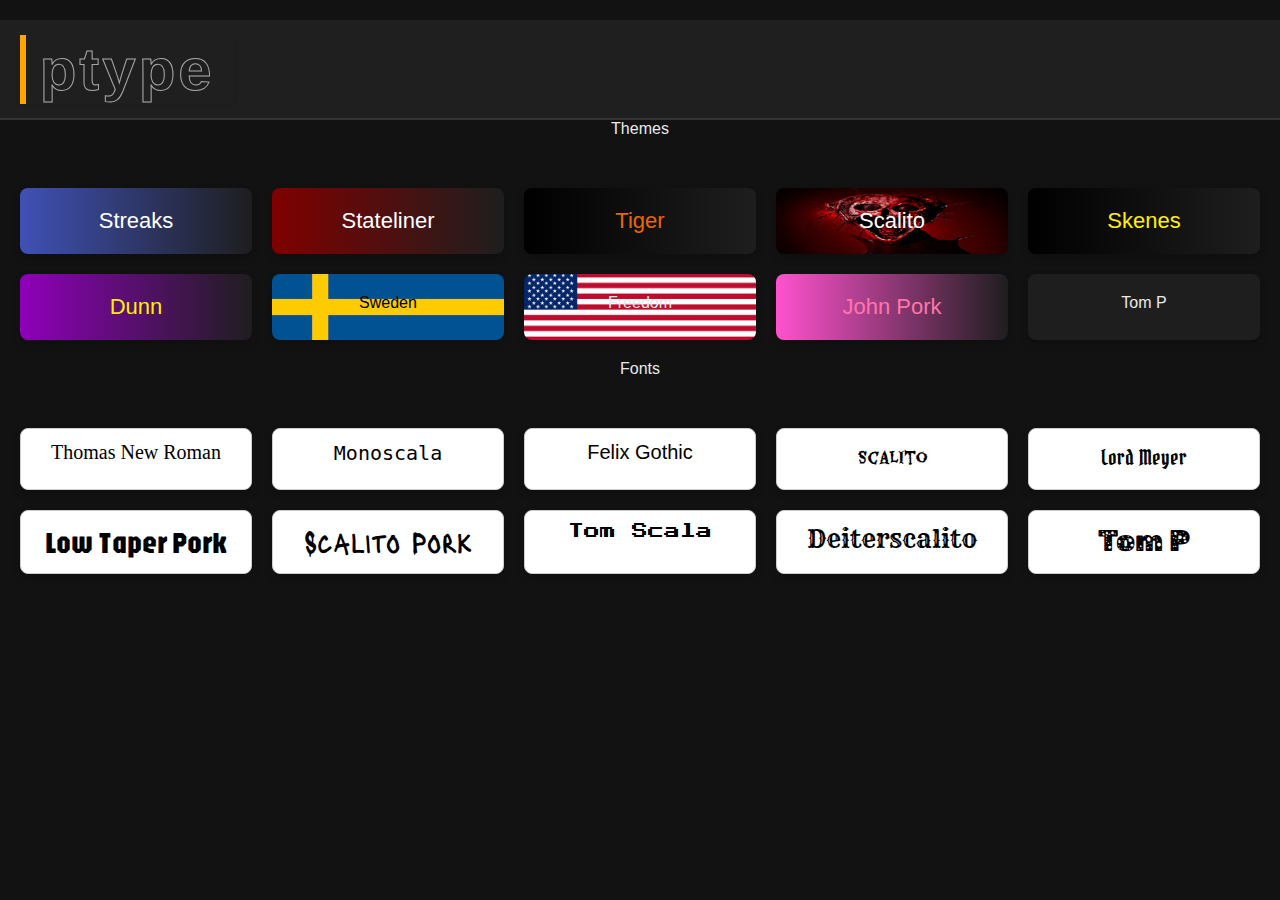
<file: settings.html>
<!DOCTYPE html>
<link rel="preconnect" href="https://fonts.googleapis.com">
<link rel="preconnect" href="https://fonts.gstatic.com" crossorigin>
<link href="https://fonts.googleapis.com/css2?family=Bokor&display=swap" rel="stylesheet">
<link href="https://fonts.googleapis.com/css2?family=Eater&family=Jaro:opsz@6..72&family=Lacquer&display=swap" rel="stylesheet">
<link href="https://fonts.googleapis.com/css2?family=Eater&family=Jaro:opsz@6..72&family=Lacquer&display=swap" rel="stylesheet">
<link href="https://fonts.googleapis.com/css2?family=Eater&family=Jaro:opsz@6..72&family=Lacquer&family=Press+Start+2P&family=Rubik+Moonrocks&family=Rye&display=swap" rel="stylesheet"><head>
    <meta charset="UTF-8">
    <meta name="viewport" content="width=device-width, initial-scale=1.0">
    <title>ptype</title>
    <link rel="stylesheet" href="tiger.css">
</head>
<body>
    <div class="banner">
        <a href="index.html" class="ptype-logo">
            <button class="ptype-button" data-text="ptype">
              <span class="actual-text">&nbsp;ptype&nbsp;</span>
              <span aria-hidden="true" class="hover-text">&nbsp;ptype&nbsp;</span>
            </button>
          </a>
    </div>
    <div class="themes-header">
        Themes
    </div>
    <div class="grid-container">
        <div class="grid-item-streaks" id="grid-item-streaks" >Streaks</div>
        <div class="grid-item-stateliner" id="grid-item-stateliner">Stateliner</div>
        <div class="grid-item-tiger" id="grid-item-tiger">Tiger</div>
        <div class="grid-item-scalito" id="grid-item-scalito">Scalito</div>
        <div class="grid-item-skenes" id="grid-item-skenes">Skenes</div>
        <div class="grid-item-dunn" id="grid-item-dunn">Dunn</div>
        <div class="grid-item-sweden" id="grid-item-sweden">Sweden</div>
        <div class="grid-item-freedom" id="grid-item-freedom">Freedom</div>
        <div class="grid-item-johnp" id="grid-item-johnp">John Pork</div>
        <div class="grid-item-tomp" id="grid-item-tomp">Tom P</div>
    </div>
    <div class="font-header">Fonts</div>
    <div class="grid-container2">  
        <div class="grid-item-font1" >Thomas New Roman</div>
        <div class="grid-item-font2">Monoscala</div>
        <div class="grid-item-font3">Felix Gothic</div>
        <div class="grid-item-font4">Scalito</div>
        <div class="grid-item-font5">Lord Meyer</div>
        <div class="grid-item-font6">Low Taper Pork</div>
        <div class="grid-item-font7">Scalito Pork</div>
        <div class="grid-item-font8">Tom Scala</div>
        <div class="grid-item-font9">Deiterscalito</div>
        <div class="grid-item-font10">Tom P</div>
      </div>
</body>
<script>
    document.querySelector(".grid-container2").addEventListener("click", (event) => {
    const target = event.target;

    // Ensure clicked element is a grid-item
    if (target.className.startsWith("grid-item-font")) {
        const newFont = target.getAttribute("data-font");

        // Change font-family of the entire page
        document.body.style.fontFamily = newFont;
    }
});
</script>
<script>
    const streaks = document.getElementById('grid-item-streaks');
    streaksLink = 'streaks_theme.html';

    streaks.addEventListener('click', () => {
    // Redirect the browser to the target link
    window.location.href = streaksLink;
    });
    const stateliner = document.getElementById('grid-item-stateliner');
    stateLink = 'stateliner_theme.html';
    stateliner.addEventListener('click', () => {
    // Redirect the browser to the target link
    window.location.href = stateLink;
    });
    const tiger = document.getElementById('grid-item-tiger');
    tigerLink = 'index.html';
    tiger.addEventListener('click', () => {
    // Redirect the browser to the target link
    window.location.href = tigerLink;
    });
    const scalito = document.getElementById('grid-item-scalito');
    scalitoLink = 'scalito_theme.html';
    scalito.addEventListener('click', () => {
    // Redirect the browser to the target link
    window.location.href = scalitoLink;
    });
    const skenes = document.getElementById('grid-item-skenes');
    const dunn = document.getElementById('grid-item-dunn');
    const sweden = document.getElementById('grid-item-sweden');
    const freedom = document.getElementById('grid-item-freedom');
    const john_pork = document.getElementById('grid-item-johnp');
    const tomp = document.getElementById('grid-item-tomp');
    tompLink = 'tomp_theme.html';
    tomp.addEventListener('click', () => {
    // Redirect the browser to the target link
    window.location.href = tompLink;
    });

</script>
</html>
</file>
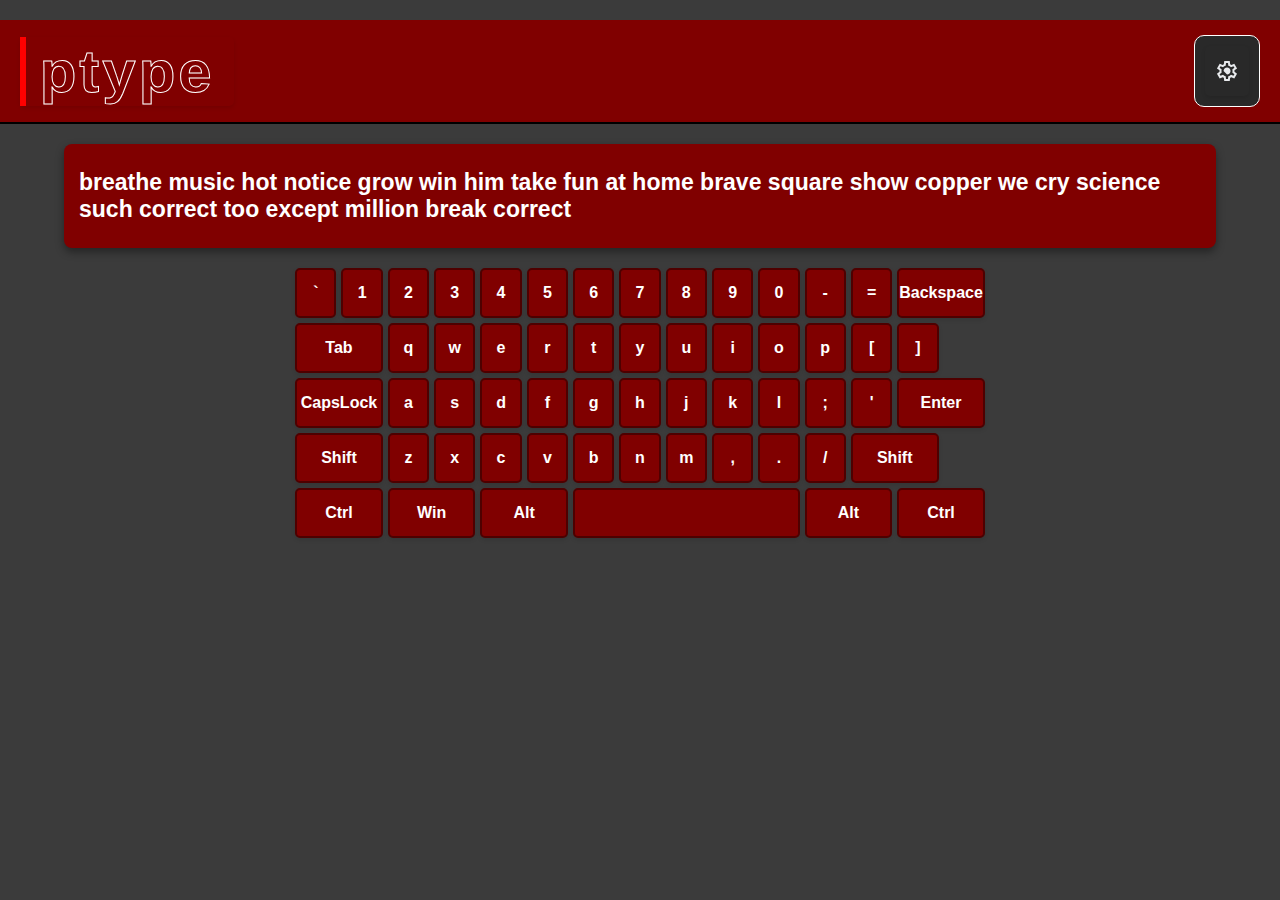
<file: stateliner_theme.html>
<!DOCTYPE html>
<link rel="preconnect" href="https://fonts.googleapis.com">
<link rel="preconnect" href="https://fonts.gstatic.com" crossorigin>
<link href="https://fonts.googleapis.com/css2?family=Eater&display=swap" rel="stylesheet">
<html lang="en">
<head>
    <meta charset="UTF-8">
    <meta name="viewport" content="width=device-width, initial-scale=1.0">
    <title>ptype</title>
    <link rel="stylesheet" href="stateliner.css">
</head>
<body>
    <div class="banner">
        <a href="stateliner_theme.html" class="ptype-logo">
            <button class="ptype-button" data-text="ptype">
              <span class="actual-text">&nbsp;ptype&nbsp;</span>
              <span aria-hidden="true" class="hover-text">&nbsp;ptype&nbsp;</span>
            </button>
          </a>
        <div class="header">
            <a href="settings.html" class="Tbutton">
            <button class="Tbutton">
                
              <svg
                class="settings-btn"
                xmlns="http://www.w3.org/2000/svg"
                height="24"
                viewBox="0 -960 960 960"
                width="24"
                fill="#e8eaed"
              >
                <path
                  d="m370-80-16-128q-13-5-24.5-12T307-235l-119 50L78-375l103-78q-1-7-1-13.5v-27q0-6.5 1-13.5L78-585l110-190 119 50q11-8 23-15t24-12l16-128h220l16 128q13 5 24.5 12t22.5 15l119-50 110 190-103 78q1 7 1 13.5v27q0 6.5-2 13.5l103 78-110 190-118-50q-11 8-23 15t-24 12L590-80H370Zm70-80h79l14-106q31-8 57.5-23.5T639-327l99 41 39-68-86-65q5-14 7-29.5t2-31.5q0-16-2-31.5t-7-29.5l86-65-39-68-99 42q-22-23-48.5-38.5T533-694l-13-106h-79l-14 106q-31 8-57.5 23.5T321-633l-99-41-39 68 86 64q-5 15-7 30t-2 32q0 16 2 31t7 30l-86 65 39 68 99-42q22 23 48.5 38.5T427-266l13 106Zm42-180q58 0 99-41t41-99q0-58-41-99t-99-41q-59 0-99.5 41T342-480q0 58 40.5 ```html
          99t99.5 41Zm-2-140Z"
                ></path>
              </svg>
              <span class="tooltip">settings</span>
            </button>
            </a>
          </div>
    </div>
    <div class="typing-game">
        
        <div id="text-to-type"></div>
        
        <textarea id="user-input" autocomplete="off"></textarea>
    </div>
    <script src="scripts/statelinerTypingScript.js"></script>
    <section class="screen-keyboard-desktop">
        <div class="keys">
            <!-- Row 1 -->
            <button class="accent" data-key="`">`</button>
            <button class="accent" data-key="1">1</button>
            <button class="accent" data-key="2">2</button>
            <button class="accent" data-key="3">3</button>
            <button class="accent" data-key="4">4</button>
            <button class="accent" data-key="5">5</button>
            <button class="accent" data-key="6">6</button>
            <button class="accent" data-key="7">7</button>
            <button class="accent" data-key="8">8</button>
            <button class="accent" data-key="9">9</button>
            <button class="accent" data-key="0">0</button>
            <button class="accent" data-key="-">-</button>
            <button class="accent" data-key="=">=</button>
            <button class="accent special" data-key="Backspace">Backspace</button>
    
            <!-- Row 2 -->
            <button class="accent special" data-key="Tab">Tab</button>
            <button data-key="q">q</button>
            <button data-key="w">w</button>
            <button data-key="e">e</button>
            <button data-key="r">r</button>
            <button data-key="t">t</button>
            <button data-key="y">y</button>
            <button data-key="u">u</button>
            <button data-key="i">i</button>
            <button data-key="o">o</button>
            <button data-key="p">p</button>
            <button data-key="[">[</button>
            <button data-key="]">]</button>
            
    
            <!-- Row 3 -->
            <button class="accent special" data-key="CapsLock">CapsLock</button>
            <button data-key="a">a</button>
            <button data-key="s">s</button>
            <button data-key="d">d</button>
            <button data-key="f">f</button>
            <button data-key="g">g</button>
            <button data-key="h">h</button>
            <button data-key="j">j</button>
            <button data-key="k">k</button>
            <button data-key="l">l</button>
            <button data-key=";">;</button>
            <button data-key="'">'</button>
            <button class="accent special" data-key="Enter">Enter</button>
    
            <!-- Row 4 -->
            <button class="accent special" data-key="Shift">Shift</button>
            <button data-key="z">z</button>
            <button data-key="x">x</button>
            <button data-key="c">c</button>
            <button data-key="v">v</button>
            <button data-key="b">b</button>
            <button data-key="n">n</button>
            <button data-key="m">m</button>
            <button data-key=",">,</button>
            <button data-key=".">.</button>
            <button data-key="/">/</button>
            <button class="accent special" data-key="Shift">Shift</button>
    
            <!-- Row 5 -->
            <button class="accent special" data-key="Ctrl">Ctrl</button>
            <button class="accent special" data-key="Win">Win</button>
            <button class="accent special" data-key="Alt">Alt</button>
            <button class="space special" data-key="Space"></button>
            <button class="accent special" data-key="Alt">Alt</button>
            <button class="accent special" data-key="Ctrl">Ctrl</button>
        </div>
    </section>
</body>
</html>
</file>
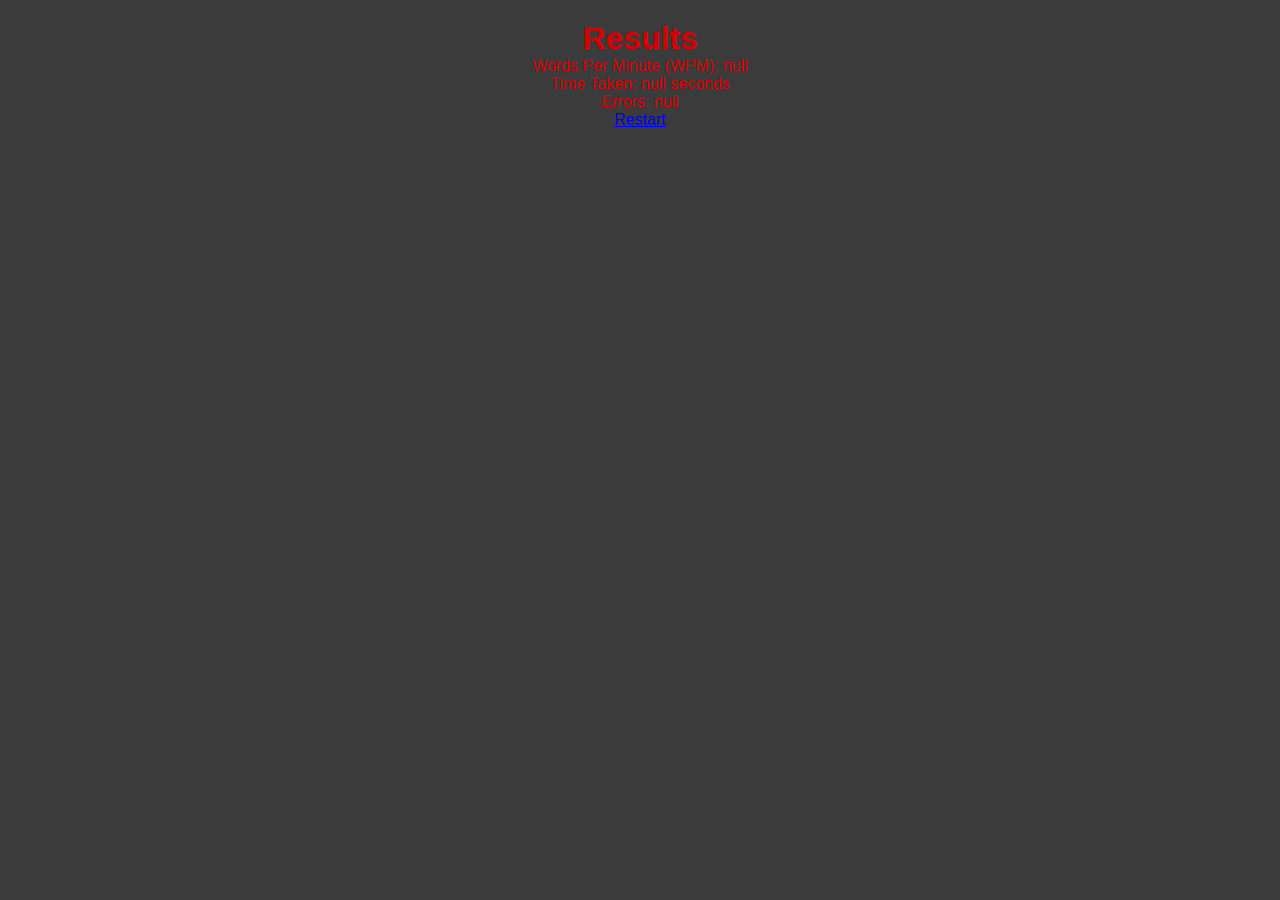
<file: statelinerResultsPage.html>
<!DOCTYPE html>
<html lang="en">
<head>
    <meta charset="UTF-8">
    <meta name="viewport" content="width=device-width, initial-scale=1.0">
    <title>Typing Results</title>
    <link rel="stylesheet" href="stateliner.css">
</head>
<body>
    <div class="results-page">
        <h1>Results</h1>
        <p id="wpm-result"></p>
        <p id="time-result"></p>
        <p id="error-result"></p>
        <a href="stateliner_theme.html" class="restart-btn">Restart</a>
    </div>
    <script>
        // Load results from sessionStorage
        const wpm = sessionStorage.getItem('wpm');
        const time = sessionStorage.getItem('time');
        const errors = sessionStorage.getItem('errors');

        document.getElementById('wpm-result').innerText = `Words Per Minute (WPM): ${wpm}`;
        document.getElementById('time-result').innerText = `Time Taken: ${time} seconds`;
        document.getElementById('error-result').innerText = `Errors: ${errors}`;
    </script>
</body>
</html>
</file>
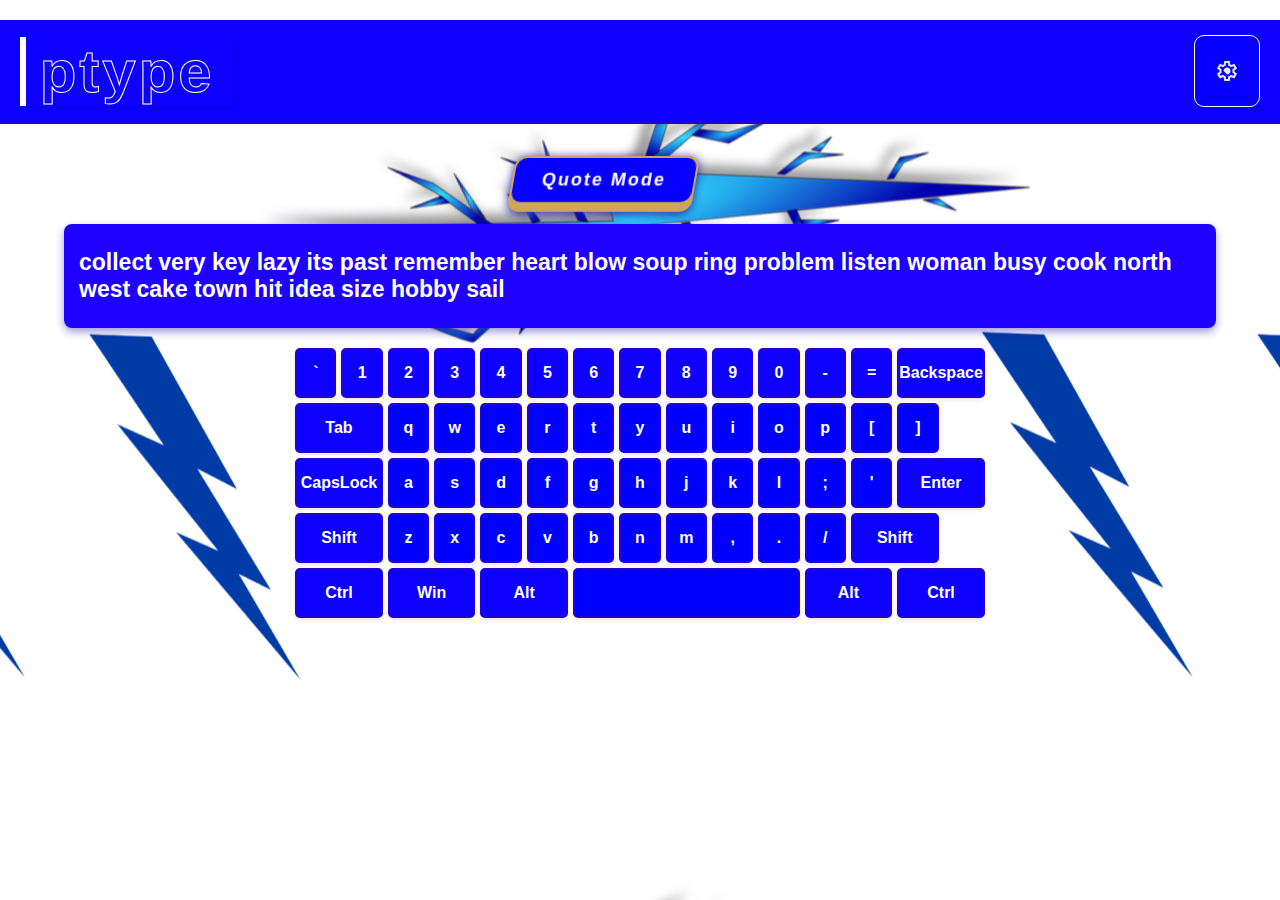
<file: streaks_theme.html>
<!DOCTYPE html>
<link rel="preconnect" href="https://fonts.googleapis.com">
<link rel="preconnect" href="https://fonts.gstatic.com" crossorigin>
<link href="https://fonts.googleapis.com/css2?family=Eater&display=swap" rel="stylesheet">
<html lang="en">
<head>
    <meta charset="UTF-8">
    <meta name="viewport" content="width=device-width, initial-scale=1.0">
    <title>ptype</title>
    <link rel="stylesheet" href="streaks.css">
</head>
<body>
    <div class="banner">
        <a href="streaks_theme.html" class="ptype-logo">
            <button class="ptype-button" data-text="ptype">
              <span class="actual-text">&nbsp;ptype&nbsp;</span>
              <span aria-hidden="true" class="hover-text">&nbsp;ptype&nbsp;</span>
            </button>
          </a>
        <div class="header">
            <a href="settings.html" class="Tbutton">
            <button class="Tbutton">
                
              <svg
                class="settings-btn"
                xmlns="http://www.w3.org/2000/svg"
                height="24"
                viewBox="0 -960 960 960"
                width="24"
                fill="#e8eaed"
              >
                <path
                  d="m370-80-16-128q-13-5-24.5-12T307-235l-119 50L78-375l103-78q-1-7-1-13.5v-27q0-6.5 1-13.5L78-585l110-190 119 50q11-8 23-15t24-12l16-128h220l16 128q13 5 24.5 12t22.5 15l119-50 110 190-103 78q1 7 1 13.5v27q0 6.5-2 13.5l103 78-110 190-118-50q-11 8-23 15t-24 12L590-80H370Zm70-80h79l14-106q31-8 57.5-23.5T639-327l99 41 39-68-86-65q5-14 7-29.5t2-31.5q0-16-2-31.5t-7-29.5l86-65-39-68-99 42q-22-23-48.5-38.5T533-694l-13-106h-79l-14 106q-31 8-57.5 23.5T321-633l-99-41-39 68 86 64q-5 15-7 30t-2 32q0 16 2 31t7 30l-86 65 39 68 99-42q22 23 48.5 38.5T427-266l13 106Zm42-180q58 0 99-41t41-99q0-58-41-99t-99-41q-59 0-99.5 41T342-480q0 58 40.5 ```html
          99t99.5 41Zm-2-140Z"
                ></path>
              </svg>
              <span class="tooltip">settings</span>
            </button>
            </a>
          </div>
    </div>
    <div>
      <a href="streaksQuoteMode.html">
        <button class="quoteButton" spellcheck="false">
          Quote Mode
        </button>
      </a>
      
    </div>
    <div class="typing-game">
        
        <div id="text-to-type"></div>
        
        <textarea id="user-input" autocomplete="off" spellcheck="off"></textarea>
    </div>
    <script src="scripts/streaksTypingScript.js"></script>
    <section class="screen-keyboard-desktop">
        <div class="keys">
            <!-- Row 1 -->
            <button class="accent" data-key="`">`</button>
            <button class="accent" data-key="1">1</button>
            <button class="accent" data-key="2">2</button>
            <button class="accent" data-key="3">3</button>
            <button class="accent" data-key="4">4</button>
            <button class="accent" data-key="5">5</button>
            <button class="accent" data-key="6">6</button>
            <button class="accent" data-key="7">7</button>
            <button class="accent" data-key="8">8</button>
            <button class="accent" data-key="9">9</button>
            <button class="accent" data-key="0">0</button>
            <button class="accent" data-key="-">-</button>
            <button class="accent" data-key="=">=</button>
            <button class="accent special" data-key="Backspace">Backspace</button>
    
            <!-- Row 2 -->
            <button class="accent special" data-key="Tab">Tab</button>
            <button data-key="q">q</button>
            <button data-key="w">w</button>
            <button data-key="e">e</button>
            <button data-key="r">r</button>
            <button data-key="t">t</button>
            <button data-key="y">y</button>
            <button data-key="u">u</button>
            <button data-key="i">i</button>
            <button data-key="o">o</button>
            <button data-key="p">p</button>
            <button data-key="[">[</button>
            <button data-key="]">]</button>
            
    
            <!-- Row 3 -->
            <button class="accent special" data-key="CapsLock">CapsLock</button>
            <button data-key="a">a</button>
            <button data-key="s">s</button>
            <button data-key="d">d</button>
            <button data-key="f">f</button>
            <button data-key="g">g</button>
            <button data-key="h">h</button>
            <button data-key="j">j</button>
            <button data-key="k">k</button>
            <button data-key="l">l</button>
            <button data-key=";">;</button>
            <button data-key="'">'</button>
            <button class="accent special" data-key="Enter">Enter</button>
    
            <!-- Row 4 -->
            <button class="accent special" data-key="Shift">Shift</button>
            <button data-key="z">z</button>
            <button data-key="x">x</button>
            <button data-key="c">c</button>
            <button data-key="v">v</button>
            <button data-key="b">b</button>
            <button data-key="n">n</button>
            <button data-key="m">m</button>
            <button data-key=",">,</button>
            <button data-key=".">.</button>
            <button data-key="/">/</button>
            <button class="accent special" data-key="Shift">Shift</button>
    
            <!-- Row 5 -->
            <button class="accent special" data-key="Ctrl">Ctrl</button>
            <button class="accent special" data-key="Win">Win</button>
            <button class="accent special" data-key="Alt">Alt</button>
            <button class="space special" data-key="Space"></button>
            <button class="accent special" data-key="Alt">Alt</button>
            <button class="accent special" data-key="Ctrl">Ctrl</button>
        </div>
    </section>
</body>
</html>
</file>
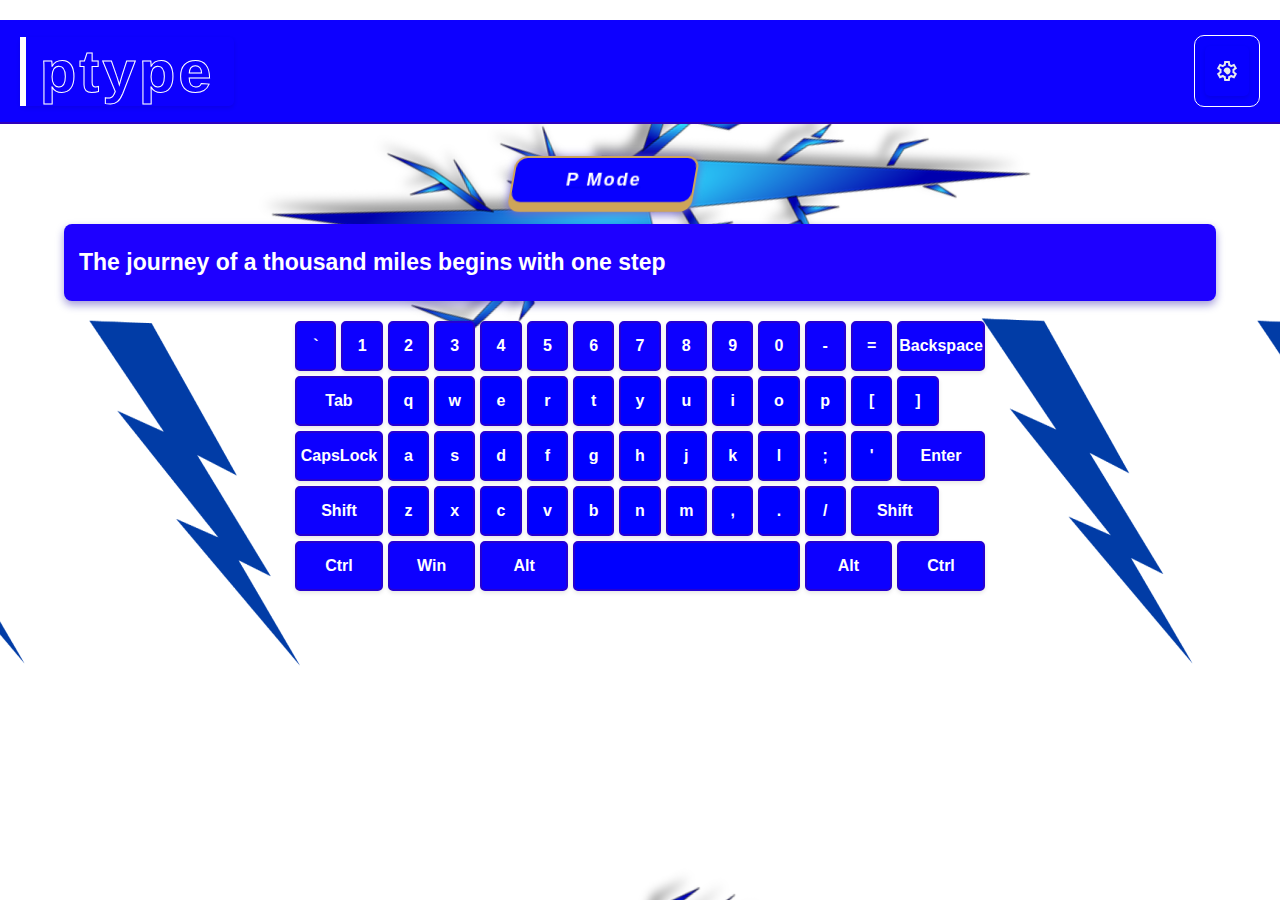
<file: streaksQuoteMode.html>
<!DOCTYPE html>
<link rel="preconnect" href="https://fonts.googleapis.com">
<link rel="preconnect" href="https://fonts.gstatic.com" crossorigin>
<link href="https://fonts.googleapis.com/css2?family=Eater&display=swap" rel="stylesheet">
<html lang="en">
<head>
    <meta charset="UTF-8">
    <meta name="viewport" content="width=device-width, initial-scale=1.0">
    <title>ptype</title>
    <link rel="stylesheet" href="streaks.css">
</head>
<body>
    <div class="banner">
        <a href="streaksQuoteMode.html" class="ptype-logo">
            <button class="ptype-button" data-text="ptype">
              <span class="actual-text">&nbsp;ptype&nbsp;</span>
              <span aria-hidden="true" class="hover-text">&nbsp;ptype&nbsp;</span>
            </button>
          </a>
        <div class="header">
            <a href="settings.html" class="Tbutton">
            <button class="Tbutton">
              <svg
                class="settings-btn"
                xmlns="http://www.w3.org/2000/svg"
                height="24"
                viewBox="0 -960 960 960"
                width="24"
                fill="#e8eaed"
              >
                <path
                  d="m370-80-16-128q-13-5-24.5-12T307-235l-119 50L78-375l103-78q-1-7-1-13.5v-27q0-6.5 1-13.5L78-585l110-190 119 50q11-8 23-15t24-12l16-128h220l16 128q13 5 24.5 12t22.5 15l119-50 110 190-103 78q1 7 1 13.5v27q0 6.5-2 13.5l103 78-110 190-118-50q-11 8-23 15t-24 12L590-80H370Zm70-80h79l14-106q31-8 57.5-23.5T639-327l99 41 39-68-86-65q5-14 7-29.5t2-31.5q0-16-2-31.5t-7-29.5l86-65-39-68-99 42q-22-23-48.5-38.5T533-694l-13-106h-79l-14 106q-31 8-57.5 23.5T321-633l-99-41-39 68 86 64q-5 15-7 30t-2 32q0 16 2 31t7 30l-86 65 39 68 99-42q22 23 48.5 38.5T427-266l13 106Zm42-180q58 0 99-41t41-99q0-58-41-99t-99-41q-59 0-99.5 41T342-480q0 58 40.5 ```html
          99t99.5 41Zm-2-140Z"
                ></path>
              </svg>
              <span class="tooltip">settings</span>
            </button>
            </a>
          </div>
    </div>
    <div>
      <a href="streaks_theme.html">
        <button class="pButton" spellcheck="false">
          P Mode
        </button>
      </a>
      
    </div>
    <div class="typing-game">
        
        <div id="text-to-type"></div>
        
        <textarea id="user-input" autocomplete="off" spellcheck="false"></textarea>
    </div>
    <script src="scripts/streaksQuoteMode.js"></script>
    <section class="screen-keyboard-desktop">
        <div class="keys">
            <!-- Row 1 -->
            <button class="accent" data-key="`">`</button>
            <button class="accent" data-key="1">1</button>
            <button class="accent" data-key="2">2</button>
            <button class="accent" data-key="3">3</button>
            <button class="accent" data-key="4">4</button>
            <button class="accent" data-key="5">5</button>
            <button class="accent" data-key="6">6</button>
            <button class="accent" data-key="7">7</button>
            <button class="accent" data-key="8">8</button>
            <button class="accent" data-key="9">9</button>
            <button class="accent" data-key="0">0</button>
            <button class="accent" data-key="-">-</button>
            <button class="accent" data-key="=">=</button>
            <button class="accent special" data-key="Backspace">Backspace</button>
    
            <!-- Row 2 -->
            <button class="accent special" data-key="Tab">Tab</button>
            <button data-key="q">q</button>
            <button data-key="w">w</button>
            <button data-key="e">e</button>
            <button data-key="r">r</button>
            <button data-key="t">t</button>
            <button data-key="y">y</button>
            <button data-key="u">u</button>
            <button data-key="i">i</button>
            <button data-key="o">o</button>
            <button data-key="p">p</button>
            <button data-key="[">[</button>
            <button data-key="]">]</button>
            
    
            <!-- Row 3 -->
            <button class="accent special" data-key="CapsLock">CapsLock</button>
            <button data-key="a">a</button>
            <button data-key="s">s</button>
            <button data-key="d">d</button>
            <button data-key="f">f</button>
            <button data-key="g">g</button>
            <button data-key="h">h</button>
            <button data-key="j">j</button>
            <button data-key="k">k</button>
            <button data-key="l">l</button>
            <button data-key=";">;</button>
            <button data-key="'">'</button>
            <button class="accent special" data-key="Enter">Enter</button>
    
            <!-- Row 4 -->
            <button class="accent special" data-key="Shift">Shift</button>
            <button data-key="z">z</button>
            <button data-key="x">x</button>
            <button data-key="c">c</button>
            <button data-key="v">v</button>
            <button data-key="b">b</button>
            <button data-key="n">n</button>
            <button data-key="m">m</button>
            <button data-key=",">,</button>
            <button data-key=".">.</button>
            <button data-key="/">/</button>
            <button class="accent special" data-key="Shift">Shift</button>
    
            <!-- Row 5 -->
            <button class="accent special" data-key="Ctrl">Ctrl</button>
            <button class="accent special" data-key="Win">Win</button>
            <button class="accent special" data-key="Alt">Alt</button>
            <button class="space special" data-key="Space"></button>
            <button class="accent special" data-key="Alt">Alt</button>
            <button class="accent special" data-key="Ctrl">Ctrl</button>
        </div>
    </section>
</body>
</html>
</file>
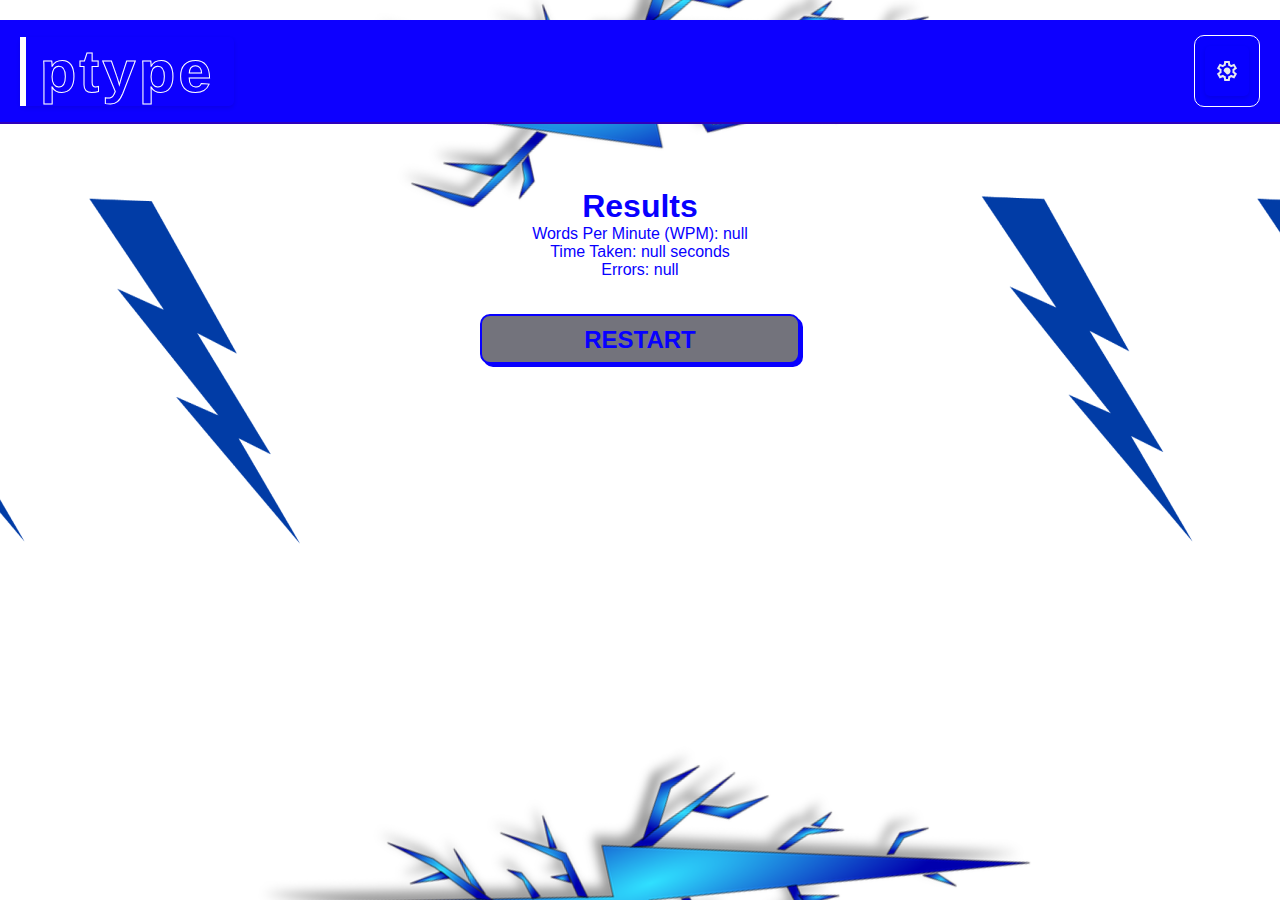
<file: streaksQuoteModeResults.html>
<!DOCTYPE html>
<html lang="en">
<head>
    <meta charset="UTF-8">
    <meta name="viewport" content="width=device-width, initial-scale=1.0">
    <title>Typing Results</title>
    <link rel="stylesheet" href="streaks.css">
</head>
<body>
    <div class="banner">
        <a href="sreaksQuoteMode.html" class="ptype-logo">
            <button class="ptype-button" data-text="ptype">
              <span class="actual-text">&nbsp;ptype&nbsp;</span>
              <span aria-hidden="true" class="hover-text">&nbsp;ptype&nbsp;</span>
            </button>
          </a>
        <div class="header">
            <a href="settings.html" class="Tbutton">
            <button class="Tbutton">
                
              <svg
                class="settings-btn"
                xmlns="http://www.w3.org/2000/svg"
                height="24"
                viewBox="0 -960 960 960"
                width="24"
                fill="#e8eaed"
              >
                <path
                  d="m370-80-16-128q-13-5-24.5-12T307-235l-119 50L78-375l103-78q-1-7-1-13.5v-27q0-6.5 1-13.5L78-585l110-190 119 50q11-8 23-15t24-12l16-128h220l16 128q13 5 24.5 12t22.5 15l119-50 110 190-103 78q1 7 1 13.5v27q0 6.5-2 13.5l103 78-110 190-118-50q-11 8-23 15t-24 12L590-80H370Zm70-80h79l14-106q31-8 57.5-23.5T639-327l99 41 39-68-86-65q5-14 7-29.5t2-31.5q0-16-2-31.5t-7-29.5l86-65-39-68-99 42q-22-23-48.5-38.5T533-694l-13-106h-79l-14 106q-31 8-57.5 23.5T321-633l-99-41-39 68 86 64q-5 15-7 30t-2 32q0 16 2 31t7 30l-86 65 39 68 99-42q22 23 48.5 38.5T427-266l13 106Zm42-180q58 0 99-41t41-99q0-58-41-99t-99-41q-59 0-99.5 41T342-480q0 58 40.5 ```html
          99t99.5 41Zm-2-140Z"
                ></path>
              </svg>
              <span class="tooltip">settings</span>
            </button>
            </a>
          </div>
    </div>
    <div class="results-page">
        <h1>Results</h1>
        <p id="wpm-result"></p>
        <p id="time-result"></p>
        <p id="error-result"></p>
        <a href="streaksQuoteMode.html">
        <button class ='trRestart'>Restart</button>
        </a>
    </div>
    <script>
        // Load results from sessionStorage
        const wpm = sessionStorage.getItem('wpm');
        const time = sessionStorage.getItem('time');
        const errors = sessionStorage.getItem('errors');

        document.getElementById('wpm-result').innerText = `Words Per Minute (WPM): ${wpm}`;
        document.getElementById('time-result').innerText = `Time Taken: ${time} seconds`;
        document.getElementById('error-result').innerText = `Errors: ${errors}`;
    </script>
</body>
</html>
</file>
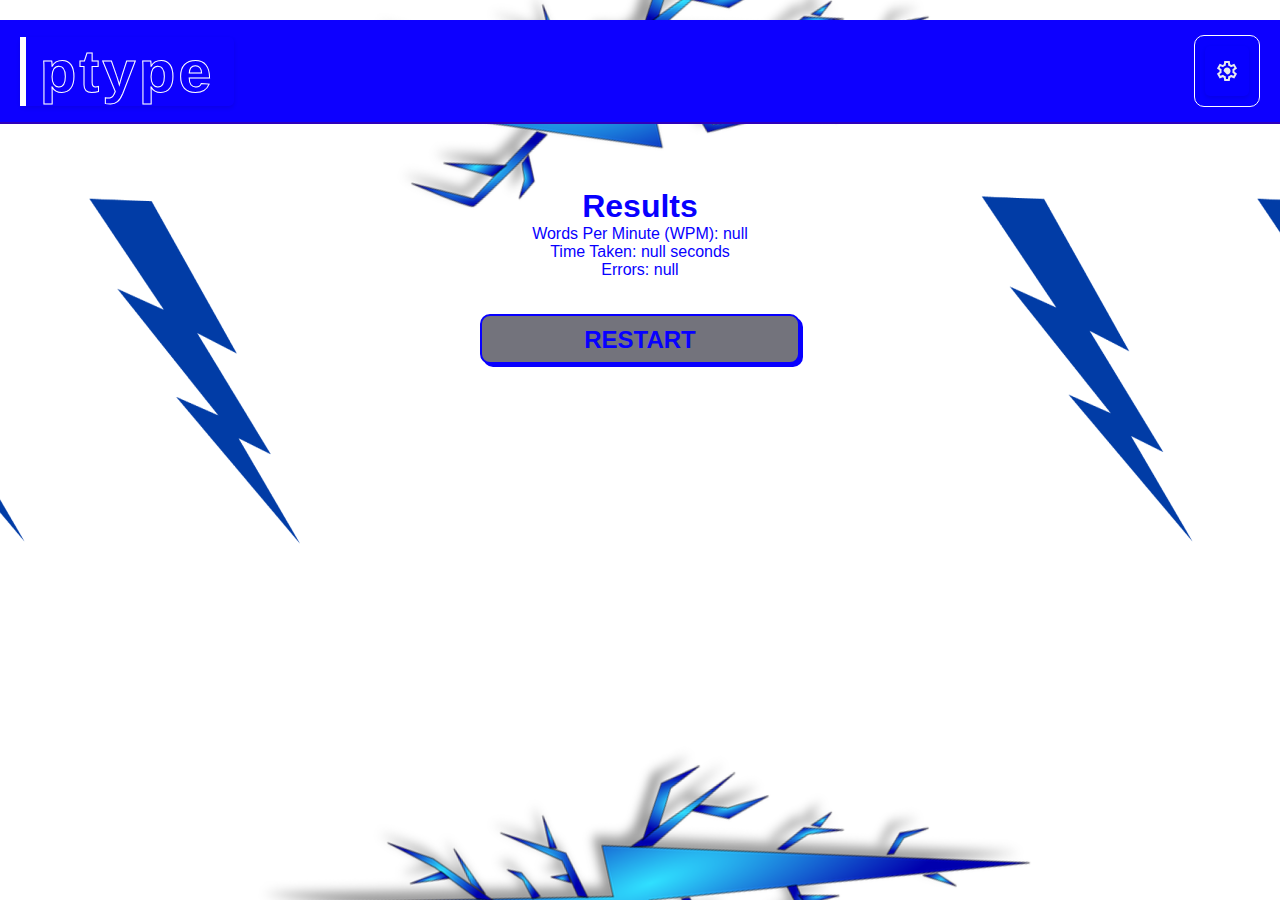
<file: streaksResultsPage.html>
<!DOCTYPE html>
<html lang="en">
<head>
    <meta charset="UTF-8">
    <meta name="viewport" content="width=device-width, initial-scale=1.0">
    <title>Typing Results</title>
    <link rel="stylesheet" href="streaks.css">
</head>
<body>
    <div class="banner">
        <a href="streaks_theme.html" class="ptype-logo">
            <button class="ptype-button" data-text="ptype">
              <span class="actual-text">&nbsp;ptype&nbsp;</span>
              <span aria-hidden="true" class="hover-text">&nbsp;ptype&nbsp;</span>
            </button>
          </a>
        <div class="header">
            <a href="settings.html" class="Tbutton">
            <button class="Tbutton">
                
              <svg
                class="settings-btn"
                xmlns="http://www.w3.org/2000/svg"
                height="24"
                viewBox="0 -960 960 960"
                width="24"
                fill="#e8eaed"
              >
                <path
                  d="m370-80-16-128q-13-5-24.5-12T307-235l-119 50L78-375l103-78q-1-7-1-13.5v-27q0-6.5 1-13.5L78-585l110-190 119 50q11-8 23-15t24-12l16-128h220l16 128q13 5 24.5 12t22.5 15l119-50 110 190-103 78q1 7 1 13.5v27q0 6.5-2 13.5l103 78-110 190-118-50q-11 8-23 15t-24 12L590-80H370Zm70-80h79l14-106q31-8 57.5-23.5T639-327l99 41 39-68-86-65q5-14 7-29.5t2-31.5q0-16-2-31.5t-7-29.5l86-65-39-68-99 42q-22-23-48.5-38.5T533-694l-13-106h-79l-14 106q-31 8-57.5 23.5T321-633l-99-41-39 68 86 64q-5 15-7 30t-2 32q0 16 2 31t7 30l-86 65 39 68 99-42q22 23 48.5 38.5T427-266l13 106Zm42-180q58 0 99-41t41-99q0-58-41-99t-99-41q-59 0-99.5 41T342-480q0 58 40.5 ```html
          99t99.5 41Zm-2-140Z"
                ></path>
              </svg>
              <span class="tooltip">settings</span>
            </button>
            </a>
          </div>
    </div>
    <div class="results-page">
        <h1>Results</h1>
        <p id="wpm-result"></p>
        <p id="time-result"></p>
        <p id="error-result"></p>
        <a href="streaks_theme.html">
          <button class ='trRestart'>Restart</button>
          </a>
    </div>
    <script>
        // Load results from sessionStorage
        const wpm = sessionStorage.getItem('wpm');
        const time = sessionStorage.getItem('time');
        const errors = sessionStorage.getItem('errors');

        document.getElementById('wpm-result').innerText = `Words Per Minute (WPM): ${wpm}`;
        document.getElementById('time-result').innerText = `Time Taken: ${time} seconds`;
        document.getElementById('error-result').innerText = `Errors: ${errors}`;
    </script>
</body>
</html>
</file>
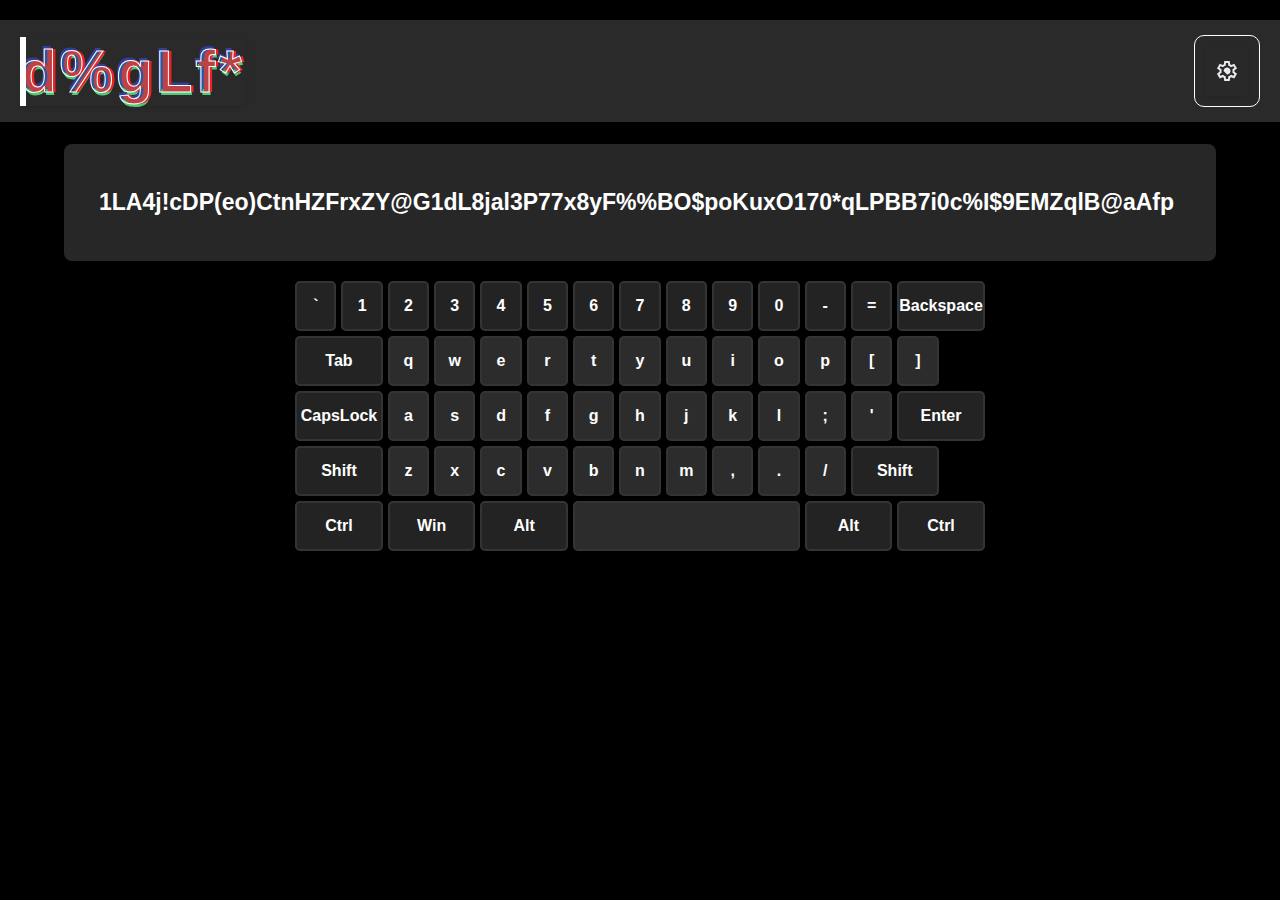
<file: tomp_theme.html>
<!DOCTYPE html>
<link rel="preconnect" href="https://fonts.googleapis.com">
<link rel="preconnect" href="https://fonts.gstatic.com" crossorigin>
<link href="https://fonts.googleapis.com/css2?family=Eater&family=Jaro:opsz@6..72&family=Lacquer&family=Press+Start+2P&family=Rubik+Moonrocks&family=Rye&display=swap" rel="stylesheet"><head>
  <html lang="en">
<head>
    <meta charset="UTF-8">
    <meta name="viewport" content="width=device-width, initial-scale=1.0">
    <title>tomP</title>
    <link rel="stylesheet" href="tomp.css">
</head>
<body>
    <div class="banner">
        <a href="tomp_theme.html" class="ptype-logo">
            <button class="ptype-button" data-text="">
              <span class="actual-text", id="scala">&nbsp;tomP&nbsp;</span>
              <span aria-hidden="true" class="hover-text">&nbsp;tomP&nbsp;</span>
            </button>
          </a>
        <div class="header">
            <a href="settings.html" class="Tbutton">
            <button class="Tbutton">
                
              <svg
                class="settings-btn"
                xmlns="http://www.w3.org/2000/svg"
                height="24"
                viewBox="0 -960 960 960"
                width="24"
                fill="#e8eaed"
              >
                <path
                  d="m370-80-16-128q-13-5-24.5-12T307-235l-119 50L78-375l103-78q-1-7-1-13.5v-27q0-6.5 1-13.5L78-585l110-190 119 50q11-8 23-15t24-12l16-128h220l16 128q13 5 24.5 12t22.5 15l119-50 110 190-103 78q1 7 1 13.5v27q0 6.5-2 13.5l103 78-110 190-118-50q-11 8-23 15t-24 12L590-80H370Zm70-80h79l14-106q31-8 57.5-23.5T639-327l99 41 39-68-86-65q5-14 7-29.5t2-31.5q0-16-2-31.5t-7-29.5l86-65-39-68-99 42q-22-23-48.5-38.5T533-694l-13-106h-79l-14 106q-31 8-57.5 23.5T321-633l-99-41-39 68 86 64q-5 15-7 30t-2 32q0 16 2 31t7 30l-86 65 39 68 99-42q22 23 48.5 38.5T427-266l13 106Zm42-180q58 0 99-41t41-99q0-58-41-99t-99-41q-59 0-99.5 41T342-480q0 58 40.5 ```html
          99t99.5 41Zm-2-140Z"
                ></path>
              </svg>
              <span class="tooltip">settings</span>
            </button>
            </a>
          </div>
    </div>
    <div class="typing-game">
        
        <div id="text-to-type"></div>
        
        <textarea id="user-input" autocomplete="off"></textarea>
    </div>
    <script src="scripts/tompTypingScript.js"></script>
    <script>
      // Characters to choose from
      const characters = 'ABCDEFGHIJKLMNOPQRSTUVWXYZabcdefghijklmnopqrstuvwxyz0123456789!@#$%^&*()';

      // Function to generate a random character
      function getRandomCharacter() {
        const randomIndex = Math.floor(Math.random() * characters.length);
        return characters[randomIndex];
      }

      // Function to change the text of the div randomly
      function changeTextRandomly() {
          const textElement = document.getElementById('text-to-type');
          let currentText = textElement.textContent;

          // Create a new random string by replacing each character
          let newText = '';
          for (let i = 0; i < currentText.length; i++) {
              newText += getRandomCharacter();
          }

          // Update the text content of the div
          textElement.textContent = newText;
      }
      function changeTompRandomly() {
          const textElement = document.getElementById('scala');
          let currentText = textElement.textContent;

          // Create a new random string by replacing each character
          let newText = '';
          for (let i = 0; i < currentText.length; i++) {
              newText += getRandomCharacter();
          }

          // Update the text content of the div
          textElement.textContent = newText;
      }

      // Start the random character change every 5 milliseconds
      setInterval(changeTextRandomly, 5);  // Adjust the time for different speeds
      setInterval(changeTompRandomly, 5);  // Adjust the time for different speeds
  </script>
    <section class="screen-keyboard-desktop">
        <div class="keys">
            <!-- Row 1 -->
            <button class="accent" data-key="`">`</button>
            <button class="accent" data-key="1">1</button>
            <button class="accent" data-key="2">2</button>
            <button class="accent" data-key="3">3</button>
            <button class="accent" data-key="4">4</button>
            <button class="accent" data-key="5">5</button>
            <button class="accent" data-key="6">6</button>
            <button class="accent" data-key="7">7</button>
            <button class="accent" data-key="8">8</button>
            <button class="accent" data-key="9">9</button>
            <button class="accent" data-key="0">0</button>
            <button class="accent" data-key="-">-</button>
            <button class="accent" data-key="=">=</button>
            <button class="accent special" data-key="Backspace">Backspace</button>
    
            <!-- Row 2 -->
            <button class="accent special" data-key="Tab">Tab</button>
            <button data-key="q">q</button>
            <button data-key="w">w</button>
            <button data-key="e">e</button>
            <button data-key="r">r</button>
            <button data-key="t">t</button>
            <button data-key="y">y</button>
            <button data-key="u">u</button>
            <button data-key="i">i</button>
            <button data-key="o">o</button>
            <button data-key="p">p</button>
            <button data-key="[">[</button>
            <button data-key="]">]</button>
            
    
            <!-- Row 3 -->
            <button class="accent special" data-key="CapsLock">CapsLock</button>
            <button data-key="a">a</button>
            <button data-key="s">s</button>
            <button data-key="d">d</button>
            <button data-key="f">f</button>
            <button data-key="g">g</button>
            <button data-key="h">h</button>
            <button data-key="j">j</button>
            <button data-key="k">k</button>
            <button data-key="l">l</button>
            <button data-key=";">;</button>
            <button data-key="'">'</button>
            <button class="accent special" data-key="Enter">Enter</button>
    
            <!-- Row 4 -->
            <button class="accent special" data-key="Shift">Shift</button>
            <button data-key="z">z</button>
            <button data-key="x">x</button>
            <button data-key="c">c</button>
            <button data-key="v">v</button>
            <button data-key="b">b</button>
            <button data-key="n">n</button>
            <button data-key="m">m</button>
            <button data-key=",">,</button>
            <button data-key=".">.</button>
            <button data-key="/">/</button>
            <button class="accent special" data-key="Shift">Shift</button>
    
            <!-- Row 5 -->
            <button class="accent special" data-key="Ctrl">Ctrl</button>
            <button class="accent special" data-key="Win">Win</button>
            <button class="accent special" data-key="Alt">Alt</button>
            <button class="space special" data-key="Space"></button>
            <button class="accent special" data-key="Alt">Alt</button>
            <button class="accent special" data-key="Ctrl">Ctrl</button>
        </div>
    </section>
</body>
</html>
</file>
<file: tiger.css>
/* General Styles */
* {
  font-family: "Inter", sans-serif;
  margin: 0;
  padding: 0;
  box-sizing: border-box;
  text-decoration: none;
}

body {
  background-color: #2a2a2a;
  color: #e0e0e0;
  text-align: center;
  padding-top: 20px;
}

/* === removing default button style === */
.ptype-button {
  margin: 0;
  height: auto;
  background: transparent;
  padding: 0;
  border: none;
  cursor: pointer;
}

/* button styling */
.ptype-button {
  --border-right: 6px;
  --text-stroke-color: rgba(255, 255, 255, 0.6);
  --animation-color: #FFA500; /* Orange for animation */
  --fs-size: 2.5em;
  letter-spacing: 3px;
  text-decoration: none;
  font-size: var(--fs-size);
  font-family: "Arial", sans-serif;
  position: relative;
  color: transparent;
  -webkit-text-stroke: 1px var(--text-stroke-color);
  display: inline-block;
}

/* this is the text, when you hover on button */
.hover-text {
  position: absolute;
  box-sizing: border-box;
  content: attr(data-text);
  color: var(--animation-color);
  width: 0%;
  inset: 0;
  border-right: var(--border-right) solid var(--animation-color);
  overflow: hidden;
  transition: 0.5s;
  -webkit-text-stroke: 1px var(--animation-color);
}

/* hover */
.ptype-button:hover .hover-text {
  width: 100%;
  filter: drop-shadow(0 0 23px var(--animation-color));
}

/* Styling for the banner */
.banner {
  display: flex;
  justify-content: center;
  align-items: center;
  height: 100px;
  background-color: #333; /* Example background */
}

.ptype-logo {
  text-decoration: none;
}


/* Banner Styles */
.banner {
  background: #343434;
  color: #e0e0e0;
  padding: 15px 20px;
  display: flex;
  align-items: center;
  justify-content: space-between;
  border-bottom: 1px solid #333;
}

.banner a {
  text-decoration: none;
  color: #e0e0e0;
  font-size: 1.25rem;
}

.banner a:hover {
  color: #f39c12;
  transition: color 0.3s ease-in-out;
}



/* Sub-Banner */
.sub-banner {
  margin: 30px auto;
  max-width: 80%;
  padding: 15px 20px;
  background-color: #1e1e1e;
  border-radius: 8px;
  box-shadow: 0 4px 8px rgba(0, 0, 0, 0.2);
}

.grid-item-font1, .grid-item-font2, .grid-item-font3, .grid-item-font4, 
.grid-item-font5, .grid-item-font6, .grid-item-font7, .grid-item-font8, 
.grid-item-font9, .grid-item-font10 {
    padding: 15px;
    background-color: #f4f4f4;
    text-align: center;
    border: 1px solid #ccc;
    border-radius: 5px;
    cursor: pointer;
    transition: background-color 0.3s ease;
}

.grid-item-font1:hover, .grid-item-font2:hover, .grid-item-font3:hover, 
.grid-item-font4:hover, .grid-item-font5:hover, .grid-item-font6:hover, 
.grid-item-font7:hover, .grid-item-font8:hover, .grid-item-font9:hover, 
.grid-item-font10:hover {
    background-color: #e0e0e0;
}

/* Grid Containers */
.grid-container,
.grid-container2 {
  display: grid;
  grid-template-columns: repeat(auto-fit, minmax(200px, 1fr));
  gap: 20px;
  margin-top: 30px;
  padding: 20px;
  text-align: center;
}

/* Grid Items */
.grid-container div {
  background-color: #1e1e1e;
  padding: 20px;
  border-radius: 8px;
  box-shadow: 0 4px 8px rgba(0, 0, 0, 0.2);
}

.grid-container2 div {
  background-color: #ffffff;
  padding: 12px;
  border-radius: 8px;
  box-shadow: 0 4px 8px rgba(0, 0, 0, 0.2);
  color: black;
}

.grid-container2 div:hover {
  background-color: #292929;
  transition: background-color 0.3s ease;
  color: white;
}

/* Specific Grid Items */
.grid-item-streaks,
.grid-item-stateliner,
.grid-item-tiger,
.grid-item-scalito,
.grid-item-skenes,
.grid-item-dunn,
.grid-item-johnp {
  display: flex;
  padding: 0.875em 2em;
  font-family: inherit;
  color: #fff;
  text-decoration: none;
  transition: background-color 0.3s;
  place-content: center;
  font-size: 22px
}
.grid-item-streaks {
  background: linear-gradient(90deg, #3f51b5, transparent) #0073ff;
}

.grid-item-streaks:hover,
.grid-item-streaks:focus {
  background-color: #ffffff;
  color: #2600ff;
}

.grid-item-stateliner {
  background: linear-gradient(90deg, maroon, transparent) #3a6d4d;
}

.grid-item-stateliner:hover,
.grid-item-stateliner:focus {
  background-color: #878787;
  color: rgb(202, 12, 12);
}

.grid-item-tiger {
  background: linear-gradient(90deg, rgb(0, 0, 0), transparent) #3a6d4d;
  color: #ec6600;
}

.grid-item-tiger:hover,
.grid-item-tiger:focus {
  background-color: #ff7b00;
  color: rgb(0, 0, 0);
}

.grid-item-skenes {
  background: linear-gradient(90deg, rgb(0, 0, 0), transparent) #3a6d4d;
  color: #fff000;
}

.grid-item-skenes:hover,
.grid-item-skenes:focus {
  background-color: #fff000;
  color: rgb(0, 0, 0);
}

.grid-item-dunn {
  background: linear-gradient(90deg, rgb(143, 0, 186), transparent) #3a6d4d;
  color: #fff000;
}

.grid-item-dunn:hover,
.grid-item-dunn:focus {
  background-color: #fff000;
  color: rgb(0, 0, 0);
}

.grid-item-johnp {
  background: linear-gradient(90deg, rgb(255, 82, 206), transparent) #3a6d4d;
  color: #ff75aa;
}

.grid-item-johnp:hover,
.grid-item-johnp:focus {
  background-color: #ff00cc;
  color: rgb(0, 0, 0);
}

/* Image Background Items */
.grid-item-scalito {
  background-image: url("img/scalito.png");
  background-position: center;
  background-repeat: no-repeat;
  background-size: cover;
}

.grid-item-scalito:hover,
.grid-item-scalito:focus {
  color: rgb(255, 100, 100);
}

.grid-item-sweden {
  background-image: url("img/sweden.png");
  background-position: center;
  background-repeat: no-repeat;
  background-size: cover;
  color: black;
}

.grid-item-sweden:hover,
.grid-item-sweden:focus {
  color: rgb(100, 255, 255);
}

.grid-item-freedom {
  background-image: url("img/freedom.png");
  background-position: center;
  background-repeat: no-repeat;
  background-size: cover;
}

.grid-item-freedom:hover,
.grid-item-freedom:focus {
  color: rgb(45, 45, 45);
}





/* Font Styles */
.grid-item-font1 {
  font-family: 'Times New Roman', Times, serif;
  font-size: 20px;
}

.grid-item-font2 {
  font-family: monospace;
  font-size: 20px;
}

.grid-item-font3 {
  font-family: 'Franklin Gothic Medium', 'Arial Narrow', Arial, sans-serif;
  font-size: 20px;
}

.grid-item-font4 {
  font-family: "Eater", serif;
  font-weight: 400;
  font-style: normal;
}

.grid-item-font5 {
  font-family: "Bokor", system-ui;
  font-weight: 400;
  font-style: normal;
  font-size: 20px;
}

.grid-item-font6 {
  font-family: "Jaro", sans-serif;
  font-optical-sizing: auto;
  font-weight: 400;
  font-style: normal;
  font-size: 30px;
}

.grid-item-font7 {
  font-family: "Lacquer", system-ui;
  font-weight: 400;
  font-style: normal;
  font-size: 30px;
}

.grid-item-font8 {
  font-family: "Press Start 2P", system-ui;
  font-weight: 400;
  font-style: normal;
}

.grid-item-font9 {
  font-family: "Rye", serif;
  font-weight: 400;
  font-style: normal;
  font-size: 25px;
}
.grid-item-font10 {
  font-family: "Rubik Moonrocks", sans-serif;
  font-weight: 400;
  font-style: normal;
  font-size: 30px
}
input[type="text"] {
  width: 100%;
  padding: 10px;
  font-size: 1rem;
  border: none;
  border-bottom: 2px solid #444;
  background: transparent;
  color: #e0e0e0;
  outline: none;
}

input[type="text"]:focus {
  border-bottom: 2px solid #f39c12;
  transition: border-color 0.3s ease;
}

/* Screen Keyboard */
section.screen-keyboard-desktop {
  display: grid;
  grid-template-areas:
    "row1"
    "row2"
    "row3"
    "row4"
    "row5";
  gap: 8px;
  justify-content: center;
  margin: 20px auto;
}



.keys { 
  display: grid; 
  grid-gap: 5px; 
  /* Spacing between keys */ 
  grid-template-columns: repeat(15, 1fr); 
  /* 15 columns for layout flexibility */ 
  justify-content: center; 
} button { 
  width: 100%; /* Take full space within the grid cell */ 
  height: 50px; 
  display: flex; 
  align-items: center; 
  justify-content: center; 
  font-family: "Open Sans", sans-serif; 
  font-size: 16px; 
  font-weight: 600; 
  color: #333; 
  background-color: #f39c12; 
  border: 2px solid #999; 
  border-radius: 5px; 
  cursor: pointer; 
  box-shadow: 0 2px 4px rgba(0, 0, 0, 0.1); 
} 
button.accent { 
  background-color: #f39c12; 
} 
button.active {
  background-color: green;
  color: white;
  box-shadow: 0 0 10px #2ed573;
}
button.special { 
  grid-column: span 2; 
 }
button.space { 
  grid-column: span 5; 
} 
button:disabled { 
  background: #ddd; cursor: not-allowed; 
} 
body { 
  background-color: #121212; 
  color: #eaeaea; 
  text-align: center; 
  padding-top: 20px;
} 

  .banner { 
    background: #1f1f1f;
    color: #eaeaea; 
    padding: 15px 20px;
    display: flex; 
    align-items: center; 
    justify-content: space-between; 
    border-bottom: 2px solid #333; 
  } 
.banner a { 
  color: #ff9800; 
  font-size: 1.5rem; 
  text-decoration: none; 
  font-weight: bold; 
} 
.banner a:hover {
   color: #ffd54f; 
   transition: color 0.3s ease-in-out; 
  } 


/* Typing Game container */
.typing-game { 
  margin: 20px auto; 
  max-width: 90%; 
  padding: 15px; 
  margin-top: 60px;
  position: relative; 
  background-color: #1e1e1e; 
  border-radius: 8px; 
  box-shadow: 0 4px 8px rgba(0, 0, 0, 0.4);
}

/* Translucent overlay */
.overlay {
  position: absolute;
  top: 0;
  left: 0;
  width: 100%;
  height: 100%;
  background-color: rgba(147, 128, 128, 0.3);  /* Translucent black */
  cursor: pointer;
  z-index: 1;  /* Make sure the overlay is above the content */
}
.overlay-text {
  padding-top:20%;
  font-size: 24px;
  color: #ccc;  /* Gray text instead of bluish */
  font-weight: bold;
}
 #text-to-type { 
  font-size: 1.75rem; 
  color: #ff9800; 
  font-weight: bold; 
  text-align:left;
  position: relative;
  top: 0;
  left: 0;
  font-size: 23px;
  pointer-events: none; /* Prevent interaction with display text */
} 
#user-input {
  position: absolute;
  top: 0;
  left: 0;
  font-size: 25px;
  color: transparent; /* Typing text color */
  background: transparent;
  outline: none; /* Remove outline for cleaner look */
  border: none; /* Remove border for clean look */
  width: 100%;
}
textarea { 
  width: 100%; 
  padding: 15px; 
  background: #1f1f1f; 
  color: #eaeaea; 
  border: 2px solid #333; 
  border-radius: 6px; 
  resize: none; 
  transition: border-color 0.3s ease;
 } 
 textarea:focus 
 { border-color: #ff9800; }


/* From Uiverse.io by thomas-m-njuguna */ 
.header {
  display: flex;
  justify-content: center;
  align-items: center;
  height: auto;
  background-color: #1e1e1e;
  margin: 0;
  border: 1px solid #ff9800;
  border-radius: 10px;
}
.Tbutton {
  background: none;
  border: none;
  cursor: pointer;
  padding: 10px;
  border-radius: 5px;
  position: relative;
  transition: background-color 0.2s ease;
}
.Tbutton:hover .tooltip {
  background-color: rgba(255, 255, 255, 0.1);
  visibility: visible;
  opacity: 1;
}
.settings-btn {
  display: block;
  transition: transform 0.3s ease-in;
}
.settings-btn:hover {
  transform: rotate(60deg);
}
.settings-btn:active {
  animation: rot 1s linear infinite;
}
@keyframes rot {
  from {
    transform: rotate(-100deg);
  }
  to {
    transform: rotate(180deg);
  }
}
.tooltip {
  visibility: hidden;
  width: 120px;
  background-color: black;
  color: #ff9800;
  text-align: center;
  border-radius: 5px;
  padding: 5px;
  position: absolute;
  z-index: 1;
  bottom: 125%;
  left: 50%;
  margin-left: -60px;
  opacity: 0;
  transition: opacity 0.3s;
}


.quoteButton{
  --😀: #ff9800;
  --😀😀: #4836bb;
  --😀😀😀: #FFA500;
  cursor: pointer;
  margin-top: 2rem;
  margin-left:40%;
  width: 184px;
  height: 48px;
  display: flex;
  align-items:center;
  display: flex;
  gap: 1rem;
  font-size: 1.125em;
  font-weight: 800;
  letter-spacing: 2px;
  color: #1e1e1e;
  background: var(--😀);
  border: 2px solid var(--😀😀);
  border-radius: .75rem;
  box-shadow: 0 8px 0 var(--😀😀);
  transform: skew(-10deg);
  transition: all .1s ease;
  filter: drop-shadow(0 2px 5px var(--😀😀😀));
  
}

.quoteButton:active {
  letter-spacing: 0px;
  transform: skew(-10deg) translateY(8px);
  box-shadow: 0 0 0 var(--😀😀😀);
}

.pButton{
  --😀: #ff9800;
  --😀😀: #4836bb;
  --😀😀😀: #FFA500;
  cursor: pointer;
  margin-top: 2rem;
  margin-left:40%;
  width: 184px;
  height: 48px;
  display: flex;
  align-items:center;
  text-decoration: none;
  display: flex;
  gap: 1rem;
  font-size: 1.125em;
  font-weight: 800;
  letter-spacing: 2px;
  color: #1e1e1e;
  background: var(--😀);
  border: 2px solid var(--😀😀);
  border-radius: .75rem;
  box-shadow: 0 8px 0 var(--😀😀);
  transform: skew(-10deg);
  transition: all .1s ease;
  filter: drop-shadow(0 2px 5px var(--😀😀😀));
}

.pButton:active {
  letter-spacing: 0px;
  transform: skew(-10deg) translateY(8px);
  box-shadow: 0 0 0 var(--😀😀😀);
}


.trRestart {
  font-size: 1.5rem;
  color: #ff9800;
  text-transform: uppercase;
  padding: 10px 20px;
  border-radius: 10px;
  border: 2px solid #ff9800;
  background: #252525;
  box-shadow: 3px 3px #ff9800;
  cursor: pointer;
  margin: 35px 0;
  width:20rem;
  display: inline-block;
}

.trRestart:active {
  box-shadow: none;
  transform: translate(3px, 3px);
}

.results-page
{
  margin-top: 5%;
  color: #ff9800;
}


.rounded-box {
  margin: 20px auto; 
  max-width: 90%; 
  padding:15px; 
  color: #ff9800; 
  position: relative;
  background-color: #1e1e1e; 
  border-radius: 8px; 
  box-shadow: 0 4px 8px rgba(0, 0, 0, 0.4);
}
.button-container {
  display: flex;
  justify-content: space-between;
  align-items: center;
  gap: 20px; /* Space between items */
}

.mode-group, 
.setting-group {
  display: flex;
  flex-direction: column;
  align-items: center;
}

.checkBox {
  cursor: pointer;
  width: 30px;
  height: 30px;
  border: 3px solid rgba(255, 255, 255, 0);
  border-radius: 10px;
  position: relative;
  overflow: hidden;
  box-shadow: 0px 0px 0px 2px #fff;
  margin-bottom: 5px; /* Space between checkbox and text */
}

.checkBox div {
  width: 60px;
  height: 60px;
  background-color: #fff;
  top: -52px;
  left: -52px;
  position: absolute;
  transform: rotateZ(45deg);
  z-index: 100;
}

.checkBox input[type=checkbox]:checked + div {
  left: -10px;
  top: -10px;
}

.checkBox input[type=checkbox] {
  position: absolute;
  left: 50px;
  visibility: hidden;
}

.transition {
  transition: 300ms ease;
}

h3 {
  color: #ff9800;
  text-align: center;
}
.score-bar-container {
  width: 80%; /* Full width of the parent container */
  height: 30px;
  background-color: #f3f3f3; /* Light gray background */
  border-radius: 18px; /* Rounded corners */
  border: 1px solid #ccc; /* Border color */
  box-shadow: 0 2px 5px rgba(0, 0, 0, 0.1); /* Optional shadow */
}

/* Styling for the score bar */
.score-bar {
  height: 100%;
  background: rgb(2,0,36);
  background: rgb(2,0,36);
  background: linear-gradient(90deg, rgba(2,0,36,1) 0%, rgba(255,0,0,1) 52%, rgba(255,166,0,1) 100%);
  text-align: center; /* Text in the middle */
  color: white;
  font-weight: bold;
  line-height: 30px; /* Vertically center text */
  transition: width 0.3s ease; /* Smooth transition for the width change */
}

/* Styling for the score display */
.scoreboard{
  margin-left:22.5%;
  margin-right:10%;
}
.score-display {
  font-size: 20px;
  margin: 10px 0;
}
#score{
  font-size: 40px;
  font-weight: bold;
}
.ranks
{
  text-align: left;
  font-size: 30px;
  margin-left:80px;
  font-weight: bolder;
}
#rank
{
  font-weight:1000;
  text-align: center;
  font-size:40px;
  border-radius: 8px;
  border-width: 3px;
  border-color: white;
  margin:30px;
  font-family: Arial, Helvetica, sans-serif
}
#rank-list1{
  color: red
}#rank-list2{
  color: rgb(255, 94, 0)
}#rank-list3{
  color: rgb(255,255,0)
}#rank-list4{
  color: rgb(26, 255, 0)
}#rank-list5{
  color: rgb(0, 157, 255)
}
#rank-list6{
  color: rgb(255, 0, 242);
}
#rank-list7{
  margin-bottom: 70px;
}
</file>
<file: tomp.css>
/* General Styles */
/*@import url("https://fonts.googleapis.com/css2?family=Poppins:ital,wght@0,100;0,200;0,300;0,400;0,500;0,600;0,700;0,800;0,900;1,100;1,200;1,300;1,400;1,500;1,600;1,700;1,800;1,900&display=swap");
*/
* {
  font-family: "Inter", sans-serif;
  margin: 0;
  padding: 0;
  box-sizing: border-box;
}

body {
  background-color: #000000;
  color: rgb(32, 32, 32);
  text-align: center;
  padding-top: 20px;
  background-position: center;
  background-size: auto;
}

/* === removing default button style === */
.ptype-button {
  margin: 0;
  height: auto;
  background: transparent;
  padding: 0;
  border: none;
  cursor: pointer;
}

/* button styling */
.ptype-button {
  --border-right: 6px;
  --text-stroke-color: rgb(255, 255, 255);
  --animation-color: #ffffff; /* Orange for animation */
  --fs-size: 2.5em;
  letter-spacing: 3px;
  text-decoration: none;
  font-size: var(--fs-size);
  font-family: "Arial", sans-serif;
  position: relative;
  color: transparent;
  -webkit-text-stroke: 1px var(--text-stroke-color);
  display: inline-block;
}

/* this is the text, when you hover on button */
.hover-text {
  position: absolute;
  box-sizing: border-box;
  content: attr(data-text);
  color: var(--animation-color);
  width: 0%;
  inset: 0;
  border-right: var(--border-right) solid var(--animation-color);
  overflow: hidden;
  transition: 0.5s;
  -webkit-text-stroke: 1px var(--animation-color);
}

/* hover */
.ptype-button:hover .hover-text {
  width: 100%;
  filter: drop-shadow(0 0 23px var(--animation-color));
}

/* Styling for the banner */

.ptype-logo {
  text-decoration: none;
}






/* Sub-Banner */
.sub-banner {
  margin: 30px auto;
  max-width: 80%;
  padding: 15px 20px;
  background-color: #1e1e1e;
  border-radius: 8px;
  box-shadow: 0 4px 8px rgba(0, 0, 0, 0.2);
}

/* Grid Containers */
.grid-container,
.grid-container2 {
  display: grid;
  grid-template-columns: repeat(auto-fit, minmax(200px, 1fr));
  gap: 20px;
  margin-top: 30px;
  padding: 20px;
  text-align: center;
}

/* Grid Items */
.grid-container div {
  background-color: #1e1e1e;
  padding: 20px;
  border-radius: 8px;
  box-shadow: 0 4px 8px rgba(0, 0, 0, 0.2);
}

.grid-container2 div {
  background-color: #ffffff;
  padding: 12px;
  border-radius: 8px;
  box-shadow: 0 4px 8px rgba(0, 0, 0, 0.2);
  color: black;
}

.grid-container2 div:hover {
  background-color: #292929;
  transition: background-color 0.3s ease;
  color: white;
}

/* Specific Grid Items */
.grid-item-streaks,
.grid-item-stateliner,
.grid-item-tiger,
.grid-item-skenes,
.grid-item-dunn,
.grid-item-johnp {
  display: flex;
  padding: 0.875em 2em;
  font-family: inherit;
  color: #fff;
  text-decoration: none;
  transition: background-color 0.3s;
  place-content: center;
}

.grid-item-streaks {
  background: linear-gradient(90deg, #3f51b5, transparent) #0073ff;
}

.grid-item-streaks:hover,
.grid-item-streaks:focus {
  background-color: #ffffff;
  color: #2600ff;
}

.grid-item-stateliner {
  background: linear-gradient(90deg, maroon, transparent) #3a6d4d;
}

.grid-item-stateliner:hover,
.grid-item-stateliner:focus {
  background-color: #878787;
  color: rgb(202, 12, 12);
}

.grid-item-tiger {
  background: linear-gradient(90deg, rgb(0, 0, 0), transparent) #3a6d4d;
  color: #ec6600;
}

.grid-item-tiger:hover,
.grid-item-tiger:focus {
  background-color: #ff7b00;
  color: rgb(0, 0, 0);
}

.grid-item-skenes {
  background: linear-gradient(90deg, rgb(0, 0, 0), transparent) #3a6d4d;
  color: #fff000;
}

.grid-item-skenes:hover,
.grid-item-skenes:focus {
  background-color: #fff000;
  color: rgb(0, 0, 0);
}

.grid-item-dunn {
  background: linear-gradient(90deg, rgb(143, 0, 186), transparent) #3a6d4d;
  color: #fff000;
}

.grid-item-dunn:hover,
.grid-item-dunn:focus {
  background-color: #fff000;
  color: rgb(0, 0, 0);
}

.grid-item-johnp {
  background: linear-gradient(90deg, rgb(255, 82, 206), transparent) #3a6d4d;
  color: #ff75aa;
}

.grid-item-johnp:hover,
.grid-item-johnp:focus {
  background-color: #ff00cc;
  color: rgb(0, 0, 0);
}

/* Image Background Items */
.grid-item-scalito {
  background-image: url("img/scalito.png");
  background-position: center;
  background-repeat: no-repeat;
  background-size: cover;
}

.grid-item-scalito:hover,
.grid-item-scalito:focus {
  color: rgb(255, 100, 100);
}

.grid-item-sweden {
  background-image: url("img/sweden.png");
  background-position: center;
  background-repeat: no-repeat;
  background-size: cover;
  color: black;
}

.grid-item-sweden:hover,
.grid-item-sweden:focus {
  color: rgb(100, 255, 255);
}

.grid-item-freedom {
  background-image: url("img/freedom.png");
  background-position: center;
  background-repeat: no-repeat;
  background-size: cover;
}

.grid-item-freedom:hover,
.grid-item-freedom:focus {
  color: rgb(45, 45, 45);
}

/* Typing Game */
.typing-game {
  margin: 20px auto; 
  max-width: 90%; 
  padding:15px; 
  margin-top: 60px;
  position: relative;
  background-color: #1e1e1e; 
  border-radius: 8px; 
  box-shadow: 0 4px 8px rgba(0, 0, 0, 0.4);
}

#text-to-type {
  font-size: 25px;
  font-weight: bold;
  color: #ffffff;
  margin: 10px 0;
  padding: 20px;
  text-align:left;
  position: relative;
  top: 0;
  left: 0;
  font-size: 23px;
  pointer-events: none; /
}
#user-input {
  position: absolute;
  top: 0;
  left: 0;
  font-size: 25px;
  color: transparent; /* Typing text color */
  background: transparent;
  outline: none; /* Remove outline for cleaner look */
  border: none; /* Remove border for clean look */
  width: 100%;
}
/* Font Styles */
.grid-item-font1 {
  font-family: 'Times New Roman', Times, serif;
  font-size: 20px;
}

.grid-item-font2 {
  font-family: monospace;
  font-size: 20px;
}

.grid-item-font3 {
  font-family: 'Franklin Gothic Medium', 'Arial Narrow', Arial, sans-serif;
  font-size: 20px;
}

.grid-item-font4 {
  font-family: "Eater", serif;
  font-weight: 400;
  font-style: normal;
}

.grid-item-font5 {
  font-family: "Bokor", system-ui;
  font-weight: 400;
  font-style: normal;
  font-size: 20px;
}

.grid-item-font6 {
  font-family: "Jaro", sans-serif;
  font-optical-sizing: auto;
  font-weight: 400;
  font-style: normal;
  font-size: 30px;
}

.grid-item-font7 {
  font-family: "Lacquer", system-ui;
  font-weight: 400;
  font-style: normal;
  font-size: 30px;
}

.grid-item-font8 {
  font-family: "Press Start 2P", system-ui;
  font-weight: 400;
  font-style: normal;
}

.grid-item-font9 {
  font-family: "Rye", serif;
  font-weight: 400;
  font-style: normal;
  font-size: 25px;
}
.grid-item-font10 {
  font-family: "Rubik Moonrocks", sans-serif;
  font-weight: 400;
  font-style: normal;
  font-size: 30px
}
input[type="text"] {
  width: 100%;
  padding: 10px;
  font-size: 1rem;
  border: none;
  border-bottom: 2px solid #444;
  background: transparent;
  color: #e0e0e0;
  outline: none;
}

input[type="text"]:focus {
  border-bottom: 2px solid #f39c12;
  transition: border-color 0.3s ease;
}

/* Screen Keyboard */
section.screen-keyboard-desktop {
  display: grid;
  grid-template-areas:
    "row1"
    "row2"
    "row3"
    "row4"
    "row5";
  gap: 8px;
  justify-content: center;
  margin: 20px auto;
}



.keys { 
  display: grid; 
  grid-gap: 5px; 
  /* Spacing between keys */ 
  grid-template-columns: repeat(15, 1fr); 
  /* 15 columns for layout flexibility */ 
  justify-content: center; 
} button { 
  width: 100%; /* Take full space within the grid cell */ 
  height: 50px; 
  display: flex; 
  align-items: center; 
  justify-content: center; 
  font-family: "Open Sans", sans-serif; 
  font-size: 16px; 
  font-weight: 600; 
  color: #ffffff; 
  background-color: rgb(44, 44, 44); 
  border: 2px solid rgb(52, 52, 52);
  border-radius: 5px; 
  cursor: pointer; 
  box-shadow: 0 2px 4px rgba(0, 0, 0, 0.1); 
} 
button.accent { 
  background-color: rgb(35, 35, 35); 
} 
button.active {
  background-color: rgb(75, 0, 0);
  color: rgb(255, 0, 0);
  box-shadow: 0 0 10px #ff0000;

}
button.special { 
  grid-column: span 2; 
 }
button.space { 
  grid-column: span 5; 
} 
button:disabled { 
  background: #ddd; cursor: not-allowed; 
} 
  .banner { 
    background: rgb(42, 42, 42);
    color: #444444; 
    padding: 15px 20px;
    display: flex; 
    align-items: center; 
    justify-content: space-between; 
    border-bottom: 2px solid #000000; 
  } 
.banner a { 
  color: #000000; 
  font-size: 1.5rem; 
  text-decoration: none; 
  font-weight: bold; 
} 
.banner a:hover {
   color: #000000; 
   transition: color 0.3s ease-in-out; 
  } 

.sub-banner { 
  background-color: #1e1e1e; 
  color: #eaeaea; 
  padding: 20px; 
  margin: 30px auto; 
  max-width: 90%; 
  border-radius: 10px; 
  box-shadow: 0 4px 10px rgba(0, 0, 0, 0.4); 
  text-align: left; 
} 
.typing-game { 
  margin: 20px auto; 
  max-width: 90%; 
  padding: 15px; 
  background-color: rgb(39, 39, 39); 
  border-radius: 8px; 
  box-shadow: 0 4px 8px rgba(0, 0, 0, 0.4);
  color: white
 } 
textarea { 
  width: 100%; 
  padding: 15px; 
  background: #ffffff; 
  color: #ffffff; 
  border: 2px solid #000000; 
  border-radius: 6px; 
  resize: none; 
  transition: border-color 0.3s ease;
 } 
 textarea:focus 
 { border-color: #414141; }
.header {
  display: flex;
  justify-content: center;
  align-items: center;
  height: auto;
  background-color: #292929;
  margin: 0;
  border: 1px solid #ffffff;
  border-radius: 10px;
}
.Tbutton {
  background: none;
  border: none;
  cursor: pointer;
  padding: 10px;
  border-radius: 5px;
  position: relative;
  transition: background-color 0.2s ease;
}
.Tbutton:hover .tooltip {
  background-color: rgba(255, 255, 255, 0.1);
  visibility: visible;
  opacity: 1;
}
.settings-btn {
  display: block;
  transition: transform 0.3s ease-in;
}
.settings-btn:hover {
  transform: rotate(60deg);
}
.settings-btn:active {
  animation: rot 1s linear infinite;
}
@keyframes rot {
  from {
    transform: rotate(-100deg);
  }
  to {
    transform: rotate(180deg);
  }
}
.tooltip {
  visibility: hidden;
  width: 120px;
  background-color: black;
  color: #000000;
  text-align: center;
  border-radius: 5px;
  padding: 5px;
  position: absolute;
  z-index: 1;
  bottom: 125%;
  left: 50%;
  margin-left: -60px;
  opacity: 0;
  transition: opacity 0.3s;
}
.trRestart {
  font-family:Cambria, Cochin, Georgia, Times, 'Times New Roman', serif;
  font-size: 20px;
  color: #ffffff;
  padding: 10px 20px;
  border-radius: 10px;
  border: 2px solid #424242;
  background: #353535;
  box-shadow: 3px 3px #000000;
  cursor: pointer;
  margin: 35px 0;
  width:20rem;
  display: inline-block;
}

.trRestart:active {
  box-shadow: none;
  transform: translate(3px, 3px);
}

.ptype-button {
  position: relative;
  font-family: "Poppins", sans-serif;
  color: #f6d8d5;
}
.ptype-button {
  text-shadow: 0.05em 0 0 #ec2225, -0.025em -0.05em 0 #313f97,
    0.025em 0.05em 0 #50c878;
    color: rgba(0, 194, 203, 0.2);
}
.ptype-button:before,
.ptype-button:after {
  content: attr(data-text);
  position: absolute;
  top: 0;
  left: 0;
  opacity: 0.8;
}
.ptype-button:hover::before {
  animation: glitch 650ms infinite;
  clip-path: polygon(0 0, 100% 0, 100% 45%, 0 45%);
  transform: translate(-0.025em, -0.0125em);
}
.ptype-button:hover::after {
  animation: glitch 375ms infinite;
  clip-path: polygon(0 65%, 100% 20%, 100% 100%, 0 70%);
  transform: translate(0.0125em, 0.025em);
}
@keyframes glitch {
  0% {
    color: rgba(236, 34, 37, 0.2);
    text-shadow: 0.05em 0 0 #ec2225, -0.025em -0.05em 0 #313f97,
      0.025em 0.05em 0 #50c878;
  }
  14% {
    text-shadow: 0.05em 0 0 #ec2225, -0.025em -0.05em 0 #313f97,
      0.025em 0.05em 0 #50c878;
  }
  15% {
    color: #50c878;
    text-shadow: -0.05em -0.025em 0 #ec2225, 0.025em -0.025em 0 #313f97,
      -0.05em -0.05em 0 #50c878;
  }
  49% {
    text-shadow: -0.05em -0.025em 0 #ec2225, 0.025em -0.025em 0 #313f97,
      -0.05em -0.05em 0 #50c878;
  }
  50% {
    text-shadow: 0.025em 0.05em 0 #ec2225, -0.025em 0.05em 0 #313f97,
      0 -0.05em 0 #50c878;
  }
  99% {
    color: #313f97;
    text-shadow: 0.025em 0.05em 0 #ec2225, -0.025em 0.05em 0 #313f97,
      0 -0.05em 0 #50c878;
  }
  100% {
    text-shadow: -0.025em 0 0 #ec2225, -0.025em -0.025em 0 #313f97,
      -0.025em -0.05em 0 #50c878;
  }
}
.results-page{
  font-weight: 600;
  color: white;
  font-size: 25px;
  word-spacing: 5px;
  margin: 50px;
  text-align: left;
  line-height: 50px;
}
</file>
<file: scalito.css>
/* General Styles */
* {
  font-family: "Inter", sans-serif;
  margin: 0;
  padding: 0;
  box-sizing: border-box;
}

body {
  background-color: #313030;
  background-image: url("img/scalitoground.jpg");
  /*color: #ffffff;
  text-shadow: -1px 1px 0 #b5b5b5, 1px 1px 0 #5c5c5c, 1px -1px 0 #000, -1px -1px 0 #000;*/
  text-align: center;
  padding-top: 20px;
}

/* === removing default button style === */
.ptype-button {
  margin: 0;
  height: auto;
  background: transparent;
  padding: 0;
  border: none;
  cursor: pointer;
}

/* button styling */
.ptype-button {
  --border-right: 6px;
  --text-stroke-color: rgb(255, 255, 255);
  --animation-color: #ffffff; /* Orange for animation */
  --fs-size: 2.5em;
  letter-spacing: 3px;
  text-decoration: none;
  font-size: var(--fs-size);
  font-family: "Arial", sans-serif;
  position: relative;
  color: transparent;
  -webkit-text-stroke: 1px var(--text-stroke-color);
  display: inline-block;
}

/* this is the text, when you hover on button */
.hover-text {
  position: absolute;
  box-sizing: border-box;
  content: attr(data-text);
  color: var(--animation-color);
  width: 0%;
  inset: 0;
  border-right: var(--border-right) solid var(--animation-color);
  overflow: hidden;
  transition: 0.5s;
  -webkit-text-stroke: 1px var(--animation-color);
}

/* hover */
.ptype-button:hover .hover-text {
  width: 100%;
  filter: drop-shadow(0 0 23px var(--animation-color));
}

/* Styling for the banner */

.ptype-logo {
  text-decoration: none;
}


/* Banner Styles */




/* Sub-Banner */
.sub-banner {
  margin: 30px auto;
  max-width: 80%;
  padding: 15px 20px;
  background-color: #1e1e1e;
  border-radius: 8px;
  box-shadow: 0 4px 8px rgba(0, 0, 0, 0.2);
}

/* Grid Containers */
.grid-container,
.grid-container2 {
  display: grid;
  grid-template-columns: repeat(auto-fit, minmax(200px, 1fr));
  gap: 20px;
  margin-top: 30px;
  padding: 20px;
  text-align: center;
}

/* Grid Items */
.grid-container div {
  background-color: #1e1e1e;
  padding: 20px;
  border-radius: 8px;
  box-shadow: 0 4px 8px rgba(0, 0, 0, 0.2);
}

.grid-container2 div {
  background-color: #ffffff;
  padding: 12px;
  border-radius: 8px;
  box-shadow: 0 4px 8px rgba(0, 0, 0, 0.2);
  color: black;
}

.grid-container2 div:hover {
  background-color: #292929;
  transition: background-color 0.3s ease;
  color: white;
}

/* Specific Grid Items */
.grid-item-streaks,
.grid-item-stateliner,
.grid-item-tiger,
.grid-item-skenes,
.grid-item-dunn,
.grid-item-johnp {
  display: flex;
  padding: 0.875em 2em;
  font-family: inherit;
  color: #fff;
  text-decoration: none;
  transition: background-color 0.3s;
  place-content: center;
}

.grid-item-streaks {
  background: linear-gradient(90deg, #3f51b5, transparent) #0073ff;
}

.grid-item-streaks:hover,
.grid-item-streaks:focus {
  background-color: #ffffff;
  color: #2600ff;
}

.grid-item-stateliner {
  background: linear-gradient(90deg, maroon, transparent) #3a6d4d;
}

.grid-item-stateliner:hover,
.grid-item-stateliner:focus {
  background-color: #878787;
  color: rgb(202, 12, 12);
}

.grid-item-tiger {
  background: linear-gradient(90deg, rgb(0, 0, 0), transparent) #3a6d4d;
  color: #ec6600;
}

.grid-item-tiger:hover,
.grid-item-tiger:focus {
  background-color: #ff7b00;
  color: rgb(0, 0, 0);
}

.grid-item-skenes {
  background: linear-gradient(90deg, rgb(0, 0, 0), transparent) #3a6d4d;
  color: #fff000;
}

.grid-item-skenes:hover,
.grid-item-skenes:focus {
  background-color: #fff000;
  color: rgb(0, 0, 0);
}

.grid-item-dunn {
  background: linear-gradient(90deg, rgb(143, 0, 186), transparent) #3a6d4d;
  color: #fff000;
}

.grid-item-dunn:hover,
.grid-item-dunn:focus {
  background-color: #fff000;
  color: rgb(0, 0, 0);
}

.grid-item-johnp {
  background: linear-gradient(90deg, rgb(255, 82, 206), transparent) #3a6d4d;
  color: #ff75aa;
}

.grid-item-johnp:hover,
.grid-item-johnp:focus {
  background-color: #ff00cc;
  color: rgb(0, 0, 0);
}

/* Image Background Items */
.grid-item-scalito {
  background-image: url("img/scalito.png");
  background-position: center;
  background-repeat: no-repeat;
  background-size: cover;
}

.grid-item-scalito:hover,
.grid-item-scalito:focus {
  color: rgb(255, 100, 100);
}

.grid-item-sweden {
  background-image: url("img/sweden.png");
  background-position: center;
  background-repeat: no-repeat;
  background-size: cover;
  color: black;
}

.grid-item-sweden:hover,
.grid-item-sweden:focus {
  color: rgb(100, 255, 255);
}

.grid-item-freedom {
  background-image: url("img/freedom.png");
  background-position: center;
  background-repeat: no-repeat;
  background-size: cover;
}

.grid-item-freedom:hover,
.grid-item-freedom:focus {
  color: rgb(45, 45, 45);
}

/* Typing Game */


/* Font Styles */
.grid-item-font1 {
  font-family: 'Times New Roman', Times, serif;
  font-size: 20px;
}

.grid-item-font2 {
  font-family: monospace;
  font-size: 20px;
}

.grid-item-font3 {
  font-family: 'Franklin Gothic Medium', 'Arial Narrow', Arial, sans-serif;
  font-size: 20px;
}

.grid-item-font4 {
  font-family: "Eater", serif;
  font-weight: 400;
  font-style: normal;
}

.grid-item-font5 {
  font-family: "Bokor", system-ui;
  font-weight: 400;
  font-style: normal;
  font-size: 20px;
}

.grid-item-font6 {
  font-family: "Jaro", sans-serif;
  font-optical-sizing: auto;
  font-weight: 400;
  font-style: normal;
  font-size: 30px;
}

.grid-item-font7 {
  font-family: "Lacquer", system-ui;
  font-weight: 400;
  font-style: normal;
  font-size: 30px;
}

.grid-item-font8 {
  font-family: "Press Start 2P", system-ui;
  font-weight: 400;
  font-style: normal;
}

.grid-item-font9 {
  font-family: "Rye", serif;
  font-weight: 400;
  font-style: normal;
  font-size: 25px;
}
.grid-item-font10 {
  font-family: "Rubik Moonrocks", sans-serif;
  font-weight: 400;
  font-style: normal;
  font-size: 30px
}
input[type="text"] {
  width: 100%;
  padding: 10px;
  font-size: 1rem;
  border: none;
  border-bottom: 2px solid #444;
  background: transparent;
  color: #e0e0e0;
  outline: none;
}

input[type="text"]:focus {
  border-bottom: 2px solid #f39c12;
  transition: border-color 0.3s ease;
}

/* Screen Keyboard */
section.screen-keyboard-desktop {
  display: grid;
  grid-template-areas:
    "row1"
    "row2"
    "row3"
    "row4"
    "row5";
  gap: 8px;
  justify-content: center;
  margin: 20px auto;
}



.keys { 
  display: grid; 
  grid-gap: 5px; 
  /* Spacing between keys */ 
  grid-template-columns: repeat(15, 1fr); 
  /* 15 columns for layout flexibility */ 
  justify-content: center; 
} button { 
  width: 100%; /* Take full space within the grid cell */ 
  height: 50px; 
  display: flex; 
  align-items: center; 
  justify-content: center; 
  font-family: "Open Sans", sans-serif; 
  font-size: 16px; 
  font-weight: 600; 
  color: #ffffff; 
  background-color: maroon; 
  border: 2px solid #3d0000;
  border-radius: 5px; 
  background-image: url("img/scalito2.png");
  background-position: center;
  background-repeat: no-repeat;
  border-radius: 8px; 
  background-size:auto;
  cursor: pointer; 
  box-shadow: 0 2px 4px rgba(13, 5, 5, 0.317); 
} 
button.accent { 
  background-color: maroon; 
} 
button.active {
  background-color: rgb(44, 44, 44);
  color: rgb(255, 0, 0);
  box-shadow: 0 0 10px #ff0000;

}
button.special { 
  grid-column: span 2; 
 }
button.space { 
  grid-column: span 5; 
} 
button:disabled { 
  background: #ddd; cursor: not-allowed; 
} 

  .banner { 
    background: maroon;
    color: #eaeaea; 
    padding: 15px 20px;
    display: flex; 
    align-items: center; 
    justify-content: space-between; 
    border-bottom: 2px solid #540000; 
  } 
.banner a { 
  color: #232323; 
  font-size: 1.5rem; 
  text-decoration: none; 
  font-weight: bold; 
} 
.banner a:hover {
   color: #450000; 
   transition: color 0.3s ease-in-out; 
  } 

.sub-banner { 
  background-color: #1e1e1e; 
  color: #eaeaea; 
  padding: 20px; 
  margin: 30px auto; 
  max-width: 90%; 
  border-radius: 10px; 
  box-shadow: 0 4px 10px rgba(0, 0, 0, 0.4); 
  text-align: left; 
} 
.typing-game { 
  margin: 20px auto; 
  max-width: 90%; 
  padding: 30px; 
  background-color: maroon;
  background-image: url("img/scalito2.png");
  background-position: center;
  background-repeat: no-repeat;
  border-radius: 8px; 
  background-size:auto;
  box-shadow: 0 4px 8px rgba(148, 0, 0, 0.4);
  color: rgb(198, 198, 198);
  position: relative;
 } 
 #user-input {
  position: absolute;
  top: 0;
  left: 0;
  padding: 30px;
  margin:15px;
  font-size: 40px;
  color: transparent; /* Typing text color */
  background: transparent;
  outline: none; /* Remove outline for cleaner look */
  border: none; /* Remove border for clean look */
  width: 100%;
}
 #text-to-type {
  font-size: 30px;
  font-weight: bold;
  color: #ffffff;
  margin: 10px 0;
  text-align:left;
  position: relative;
  top: 0;
  left: 0;
  pointer-events: none; 
}

textarea { 
  width: 100%; 
  padding: 15px; 
  background: #ffffff; 
  color: #363636; 
  border: 2px solid #454545; 
  border-radius: 6px; 
  resize: none; 
  transition: border-color 0.3s ease;
 } 
 textarea:focus 
 { border-color: #2e55ff; }


/* From Uiverse.io by thomas-m-njuguna */ 
.header {
  display: flex;
  justify-content: center;
  align-items: center;
  height: auto;
  background-color: maroon;
  margin: 0;
  border: 3px solid #202020;
  border-radius: 10px;
}
.Tbutton {
  background: none;
  border: none;
  cursor: pointer;
  padding: 10px;
  border-radius: 5px;
  position: relative;
  transition: background-color 0.2s ease;
}
.Tbutton:hover .tooltip {
  background-color: rgba(255, 255, 255, 0.1);
  visibility: visible;
  opacity: 1;
}
.settings-btn {
  display: block;
  transition: transform 0.3s ease-in;
}
.settings-btn:hover {
  transform: rotate(60deg);
}
.settings-btn:active {
  animation: rot 1s linear infinite;
}
@keyframes rot {
  from {
    transform: rotate(-100deg);
  }
  to {
    transform: rotate(180deg);
  }
}
.tooltip {
  visibility: hidden;
  width: 120px;
  background-color: black;
  color: #000000;
  text-align: center;
  border-radius: 5px;
  padding: 5px;
  position: absolute;
  z-index: 1;
  bottom: 125%;
  left: 50%;
  margin-left: -60px;
  opacity: 0;
  transition: opacity 0.3s;
}
</file>
<file: stateliner.css>
/* General Styles */
* {
  font-family: "Inter", sans-serif;
  margin: 0;
  padding: 0;
  box-sizing: border-box;
}

body {
  background-color: #3b3b3b;
  color: rgb(210, 0, 0);
  text-align: center;
  padding-top: 20px;
  background-position: center;
  background-size: auto;
}

/* === removing default button style === */
.ptype-button {
  margin: 0;
  height: auto;
  background: transparent;
  padding: 0;
  border: none;
  cursor: pointer;
}

/* button styling */
.ptype-button {
  --border-right: 6px;
  --text-stroke-color: rgb(255, 255, 255);
  --animation-color: #ff0000; /* Orange for animation */
  --fs-size: 2.5em;
  letter-spacing: 3px;
  text-decoration: none;
  font-size: var(--fs-size);
  font-family: "Arial", sans-serif;
  position: relative;
  color: transparent;
  -webkit-text-stroke: 1px var(--text-stroke-color);
  display: inline-block;
}

/* this is the text, when you hover on button */
.hover-text {
  position: absolute;
  box-sizing: border-box;
  content: attr(data-text);
  color: var(--animation-color);
  width: 0%;
  inset: 0;
  border-right: var(--border-right) solid var(--animation-color);
  overflow: hidden;
  transition: 0.5s;
  -webkit-text-stroke: 1px var(--animation-color);
}

/* hover */
.ptype-button:hover .hover-text {
  width: 100%;
  filter: drop-shadow(0 0 23px var(--animation-color));
}

/* Styling for the banner */

.ptype-logo {
  text-decoration: none;
}






/* Sub-Banner */
.sub-banner {
  margin: 30px auto;
  max-width: 80%;
  padding: 15px 20px;
  background-color: #1e1e1e;
  border-radius: 8px;
  box-shadow: 0 4px 8px rgba(0, 0, 0, 0.2);
}

/* Grid Containers */
.grid-container,
.grid-container2 {
  display: grid;
  grid-template-columns: repeat(auto-fit, minmax(200px, 1fr));
  gap: 20px;
  margin-top: 30px;
  padding: 20px;
  text-align: center;
}

/* Grid Items */
.grid-container div {
  background-color: #1e1e1e;
  padding: 20px;
  border-radius: 8px;
  box-shadow: 0 4px 8px rgba(0, 0, 0, 0.2);
}

.grid-container2 div {
  background-color: #ffffff;
  padding: 12px;
  border-radius: 8px;
  box-shadow: 0 4px 8px rgba(0, 0, 0, 0.2);
  color: black;
}

.grid-container2 div:hover {
  background-color: #292929;
  transition: background-color 0.3s ease;
  color: white;
}

/* Specific Grid Items */
.grid-item-streaks,
.grid-item-stateliner,
.grid-item-tiger,
.grid-item-skenes,
.grid-item-dunn,
.grid-item-johnp {
  display: flex;
  padding: 0.875em 2em;
  font-family: inherit;
  color: #fff;
  text-decoration: none;
  transition: background-color 0.3s;
  place-content: center;
}

.grid-item-streaks {
  background: linear-gradient(90deg, #3f51b5, transparent) #0073ff;
}

.grid-item-streaks:hover,
.grid-item-streaks:focus {
  background-color: #ffffff;
  color: #2600ff;
}

.grid-item-stateliner {
  background: linear-gradient(90deg, maroon, transparent) #3a6d4d;
}

.grid-item-stateliner:hover,
.grid-item-stateliner:focus {
  background-color: #878787;
  color: rgb(202, 12, 12);
}

.grid-item-tiger {
  background: linear-gradient(90deg, rgb(0, 0, 0), transparent) #3a6d4d;
  color: #ec6600;
}

.grid-item-tiger:hover,
.grid-item-tiger:focus {
  background-color: #ff7b00;
  color: rgb(0, 0, 0);
}

.grid-item-skenes {
  background: linear-gradient(90deg, rgb(0, 0, 0), transparent) #3a6d4d;
  color: #fff000;
}

.grid-item-skenes:hover,
.grid-item-skenes:focus {
  background-color: #fff000;
  color: rgb(0, 0, 0);
}

.grid-item-dunn {
  background: linear-gradient(90deg, rgb(143, 0, 186), transparent) #3a6d4d;
  color: #fff000;
}

.grid-item-dunn:hover,
.grid-item-dunn:focus {
  background-color: #fff000;
  color: rgb(0, 0, 0);
}

.grid-item-johnp {
  background: linear-gradient(90deg, rgb(255, 82, 206), transparent) #3a6d4d;
  color: #ff75aa;
}

.grid-item-johnp:hover,
.grid-item-johnp:focus {
  background-color: #ff00cc;
  color: rgb(0, 0, 0);
}

/* Image Background Items */
.grid-item-scalito {
  background-image: url("img/scalito.png");
  background-position: center;
  background-repeat: no-repeat;
  background-size: cover;
}

.grid-item-scalito:hover,
.grid-item-scalito:focus {
  color: rgb(255, 100, 100);
}

.grid-item-sweden {
  background-image: url("img/sweden.png");
  background-position: center;
  background-repeat: no-repeat;
  background-size: cover;
  color: black;
}

.grid-item-sweden:hover,
.grid-item-sweden:focus {
  color: rgb(100, 255, 255);
}

.grid-item-freedom {
  background-image: url("img/freedom.png");
  background-position: center;
  background-repeat: no-repeat;
  background-size: cover;
}

.grid-item-freedom:hover,
.grid-item-freedom:focus {
  color: rgb(45, 45, 45);
}

/* Typing Game */
.typing-game {
  margin: 20px auto; 
  max-width: 90%; 
  padding:15px; 
  margin-top: 60px;
  position: relative;
  background-color: #1e1e1e; 
  border-radius: 8px; 
  box-shadow: 0 4px 8px rgba(0, 0, 0, 0.4);
}

#text-to-type {
  font-size: 1.75rem;
  font-weight: bold;
  color: #ffffff;
  margin: 10px 0;
  text-align:left;
  position: relative;
  top: 0;
  left: 0;
  font-size: 23px;
  pointer-events: none; /
}
#user-input {
  position: absolute;
  top: 0;
  left: 0;
  font-size: 25px;
  color: transparent; /* Typing text color */
  background: transparent;
  outline: none; /* Remove outline for cleaner look */
  border: none; /* Remove border for clean look */
  width: 100%;
}
/* Font Styles */
.grid-item-font1 {
  font-family: 'Times New Roman', Times, serif;
  font-size: 20px;
}

.grid-item-font2 {
  font-family: monospace;
  font-size: 20px;
}

.grid-item-font3 {
  font-family: 'Franklin Gothic Medium', 'Arial Narrow', Arial, sans-serif;
  font-size: 20px;
}

.grid-item-font4 {
  font-family: "Eater", serif;
  font-weight: 400;
  font-style: normal;
}

.grid-item-font5 {
  font-family: "Bokor", system-ui;
  font-weight: 400;
  font-style: normal;
  font-size: 20px;
}

.grid-item-font6 {
  font-family: "Jaro", sans-serif;
  font-optical-sizing: auto;
  font-weight: 400;
  font-style: normal;
  font-size: 30px;
}

.grid-item-font7 {
  font-family: "Lacquer", system-ui;
  font-weight: 400;
  font-style: normal;
  font-size: 30px;
}

.grid-item-font8 {
  font-family: "Press Start 2P", system-ui;
  font-weight: 400;
  font-style: normal;
}

.grid-item-font9 {
  font-family: "Rye", serif;
  font-weight: 400;
  font-style: normal;
  font-size: 25px;
}
.grid-item-font10 {
  font-family: "Rubik Moonrocks", sans-serif;
  font-weight: 400;
  font-style: normal;
  font-size: 30px
}
input[type="text"] {
  width: 100%;
  padding: 10px;
  font-size: 1rem;
  border: none;
  border-bottom: 2px solid #444;
  background: transparent;
  color: #e0e0e0;
  outline: none;
}

input[type="text"]:focus {
  border-bottom: 2px solid #f39c12;
  transition: border-color 0.3s ease;
}

/* Screen Keyboard */
section.screen-keyboard-desktop {
  display: grid;
  grid-template-areas:
    "row1"
    "row2"
    "row3"
    "row4"
    "row5";
  gap: 8px;
  justify-content: center;
  margin: 20px auto;
}



.keys { 
  display: grid; 
  grid-gap: 5px; 
  /* Spacing between keys */ 
  grid-template-columns: repeat(15, 1fr); 
  /* 15 columns for layout flexibility */ 
  justify-content: center; 
} button { 
  width: 100%; /* Take full space within the grid cell */ 
  height: 50px; 
  display: flex; 
  align-items: center; 
  justify-content: center; 
  font-family: "Open Sans", sans-serif; 
  font-size: 16px; 
  font-weight: 600; 
  color: #ffffff; 
  background-color: maroon; 
  border: 2px solid rgb(78, 0, 0);
  border-radius: 5px; 
  cursor: pointer; 
  box-shadow: 0 2px 4px rgba(0, 0, 0, 0.1); 
} 
button.accent { 
  background-color: maroon; 
} 
button.active {
  background-color: rgb(38, 38, 38);
  color: rgb(255, 0, 0);
  box-shadow: 0 0 10px #000000;

}
button.special { 
  grid-column: span 2; 
 }
button.space { 
  grid-column: span 5; 
} 
button:disabled { 
  background: #ddd; cursor: not-allowed; 
} 

  .banner { 
    background: maroon;
    color: #444444; 
    padding: 15px 20px;
    display: flex; 
    align-items: center; 
    justify-content: space-between; 
    border-bottom: 2px solid #000000; 
  } 
.banner a { 
  color: #000000; 
  font-size: 1.5rem; 
  text-decoration: none; 
  font-weight: bold; 
} 
.banner a:hover {
   color: #000000; 
   transition: color 0.3s ease-in-out; 
  } 

.sub-banner { 
  background-color: #1e1e1e; 
  color: #eaeaea; 
  padding: 20px; 
  margin: 30px auto; 
  max-width: 90%; 
  border-radius: 10px; 
  box-shadow: 0 4px 10px rgba(0, 0, 0, 0.4); 
  text-align: left; 
} 
.typing-game { 
  margin: 20px auto; 
  max-width: 90%; 
  padding: 15px; 
  background-color: maroon; 
  border-radius: 8px; 
  box-shadow: 0 4px 8px rgba(0, 0, 0, 0.4);
  color: white
 } 
textarea { 
  width: 100%; 
  padding: 15px; 
  background: #ffffff; 
  color: #ffffff; 
  border: 2px solid #000000; 
  border-radius: 6px; 
  resize: none; 
  transition: border-color 0.3s ease;
 } 
 textarea:focus 
 { border-color: #414141; }
.header {
  display: flex;
  justify-content: center;
  align-items: center;
  height: auto;
  background-color: #292929;
  margin: 0;
  border: 1px solid #ffffff;
  border-radius: 10px;
}
.Tbutton {
  background: none;
  border: none;
  cursor: pointer;
  padding: 10px;
  border-radius: 5px;
  position: relative;
  transition: background-color 0.2s ease;
}
.Tbutton:hover .tooltip {
  background-color: rgba(255, 255, 255, 0.1);
  visibility: visible;
  opacity: 1;
}
.settings-btn {
  display: block;
  transition: transform 0.3s ease-in;
}
.settings-btn:hover {
  transform: rotate(60deg);
}
.settings-btn:active {
  animation: rot 1s linear infinite;
}
@keyframes rot {
  from {
    transform: rotate(-100deg);
  }
  to {
    transform: rotate(180deg);
  }
}
.tooltip {
  visibility: hidden;
  width: 120px;
  background-color: black;
  color: #000000;
  text-align: center;
  border-radius: 5px;
  padding: 5px;
  position: absolute;
  z-index: 1;
  bottom: 125%;
  left: 50%;
  margin-left: -60px;
  opacity: 0;
  transition: opacity 0.3s;
}
</file>
<file: streaks.css>
/* General Styles */
* {
  font-family: "Inter", sans-serif;
  margin: 0;
  padding: 0;
  box-sizing: border-box;
  
}

body {
  background-color: #ffffff;
  color: #2b00ff;
  text-align: center;
  padding-top: 20px;
  background-image: url("img/streaks.png");
  background-position: center;
  background-size: auto;
}

/* === removing default button style === */
.ptype-button {
  margin: 0;
  height: auto;
  background: transparent;
  padding: 0;
  border: none;
  cursor: pointer;
}

/* button styling */
.ptype-button {
  --border-right: 6px;
  --text-stroke-color: rgb(255, 255, 255);
  --animation-color: #ffffff; /* Orange for animation */
  --fs-size: 2.5em;
  letter-spacing: 3px;
  text-decoration: none;
  font-size: var(--fs-size);
  font-family: "Arial", sans-serif;
  position: relative;
  color: transparent;
  -webkit-text-stroke: 1px var(--text-stroke-color);
  display: inline-block;
}

/* this is the text, when you hover on button */
.hover-text {
  position: absolute;
  box-sizing: border-box;
  content: attr(data-text);
  color: var(--animation-color);
  width: 0%;
  inset: 0;
  border-right: var(--border-right) solid var(--animation-color);
  overflow: hidden;
  transition: 0.5s;
  -webkit-text-stroke: 1px var(--animation-color);
}

/* hover */
.ptype-button:hover .hover-text {
  width: 100%;
  filter: drop-shadow(0 0 23px var(--animation-color));
}

/* Styling for the banner */

.ptype-logo {
  text-decoration: none;
}


/* Banner Styles */
.banner {
  background: #343434;
  color: #e0e0e0;
  padding: 15px 20px;
  display: flex;
  align-items: center;
  justify-content: space-between;
  border-bottom: 1px solid #333;
}

.banner a {
  text-decoration: none;
  color: #e0e0e0;
  font-size: 1.25rem;
}

.banner a:hover {
  color: #000000;
  transition: color 0.3s ease-in-out;
}



/* Sub-Banner */
.sub-banner {
  margin: 30px auto;
  max-width: 80%;
  padding: 15px 20px;
  background-color: #1e1e1e;
  border-radius: 8px;
  box-shadow: 0 4px 8px rgba(0, 0, 0, 0.2);
}

/* Grid Containers */
.grid-container,
.grid-container2 {
  display: grid;
  grid-template-columns: repeat(auto-fit, minmax(200px, 1fr));
  gap: 20px;
  margin-top: 30px;
  padding: 20px;
  text-align: center;
}

/* Grid Items */
.grid-container div {
  background-color: #1e1e1e;
  padding: 20px;
  border-radius: 8px;
  box-shadow: 0 4px 8px rgba(0, 0, 0, 0.2);
}

.grid-container2 div {
  background-color: #ffffff;
  padding: 12px;
  border-radius: 8px;
  box-shadow: 0 4px 8px rgba(0, 0, 0, 0.2);
  color: black;
}

.grid-container2 div:hover {
  background-color: #292929;
  transition: background-color 0.3s ease;
  color: white;
}

/* Specific Grid Items */
.grid-item-streaks,
.grid-item-stateliner,
.grid-item-tiger,
.grid-item-skenes,
.grid-item-dunn,
.grid-item-johnp {
  display: flex;
  padding: 0.875em 2em;
  font-family: inherit;
  color: #fff;
  text-decoration: none;
  transition: background-color 0.3s;
  place-content: center;
}

.grid-item-streaks {
  background: linear-gradient(90deg, #3f51b5, transparent) #0073ff;
}

.grid-item-streaks:hover,
.grid-item-streaks:focus {
  background-color: #ffffff;
  color: #2600ff;
}

.grid-item-stateliner {
  background: linear-gradient(90deg, maroon, transparent) #3a6d4d;
}

.grid-item-stateliner:hover,
.grid-item-stateliner:focus {
  background-color: #878787;
  color: rgb(202, 12, 12);
}

.grid-item-tiger {
  background: linear-gradient(90deg, rgb(0, 0, 0), transparent) #3a6d4d;
  color: #ec6600;
}

.grid-item-tiger:hover,
.grid-item-tiger:focus {
  background-color: #ff7b00;
  color: rgb(0, 0, 0);
}

.grid-item-skenes {
  background: linear-gradient(90deg, rgb(0, 0, 0), transparent) #3a6d4d;
  color: #fff000;
}

.grid-item-skenes:hover,
.grid-item-skenes:focus {
  background-color: #fff000;
  color: rgb(0, 0, 0);
}

.grid-item-dunn {
  background: linear-gradient(90deg, rgb(143, 0, 186), transparent) #3a6d4d;
  color: #fff000;
}

.grid-item-dunn:hover,
.grid-item-dunn:focus {
  background-color: #fff000;
  color: rgb(0, 0, 0);
}

.grid-item-johnp {
  background: linear-gradient(90deg, rgb(255, 82, 206), transparent) #3a6d4d;
  color: #ff75aa;
}

.grid-item-johnp:hover,
.grid-item-johnp:focus {
  background-color: #ff00cc;
  color: rgb(0, 0, 0);
}

/* Image Background Items */
.grid-item-scalito {
  background-image: url("img/scalito.png");
  background-position: center;
  background-repeat: no-repeat;
  background-size: cover;
}

.grid-item-scalito:hover,
.grid-item-scalito:focus {
  color: rgb(255, 100, 100);
}

.grid-item-sweden {
  background-image: url("img/sweden.png");
  background-position: center;
  background-repeat: no-repeat;
  background-size: cover;
  color: black;
}

.grid-item-sweden:hover,
.grid-item-sweden:focus {
  color: rgb(100, 255, 255);
}

.grid-item-freedom {
  background-image: url("img/freedom.png");
  background-position: center;
  background-repeat: no-repeat;
  background-size: cover;
}

.grid-item-freedom:hover,
.grid-item-freedom:focus {
  color: rgb(45, 45, 45);
}

/* Typing Game */
.typing-game {
  margin: 20px auto; 
  max-width: 90%; 
  padding:15px; 
  margin-top: 60px;
  position: relative;
  background-color: #1e1e1e; 
  border-radius: 8px; 
  box-shadow: 0 4px 8px rgba(0, 0, 0, 0.4);
}

#text-to-type {
  font-size: 1.75rem;
  font-weight: bold;
  color: #ffffff;
  margin: 10px 0;
  text-align:left;
  position: relative;
  top: 0;
  left: 0;
  font-size: 23px;
  pointer-events: none; /
}
#user-input {
  position: absolute;
  top: 0;
  left: 0;
  font-size: 25px;
  color: transparent; /* Typing text color */
  background: transparent;
  outline: none; /* Remove outline for cleaner look */
  border: none; /* Remove border for clean look */
  width: 100%;
}
/* Font Styles */
.grid-item-font1 {
  font-family: 'Times New Roman', Times, serif;
  font-size: 20px;
}

.grid-item-font2 {
  font-family: monospace;
  font-size: 20px;
}

.grid-item-font3 {
  font-family: 'Franklin Gothic Medium', 'Arial Narrow', Arial, sans-serif;
  font-size: 20px;
}

.grid-item-font4 {
  font-family: "Eater", serif;
  font-weight: 400;
  font-style: normal;
}

.grid-item-font5 {
  font-family: "Bokor", system-ui;
  font-weight: 400;
  font-style: normal;
  font-size: 20px;
}

.grid-item-font6 {
  font-family: "Jaro", sans-serif;
  font-optical-sizing: auto;
  font-weight: 400;
  font-style: normal;
  font-size: 30px;
}

.grid-item-font7 {
  font-family: "Lacquer", system-ui;
  font-weight: 400;
  font-style: normal;
  font-size: 30px;
}

.grid-item-font8 {
  font-family: "Press Start 2P", system-ui;
  font-weight: 400;
  font-style: normal;
}

.grid-item-font9 {
  font-family: "Rye", serif;
  font-weight: 400;
  font-style: normal;
  font-size: 25px;
}
.grid-item-font10 {
  font-family: "Rubik Moonrocks", sans-serif;
  font-weight: 400;
  font-style: normal;
  font-size: 30px
}
input[type="text"] {
  width: 100%;
  padding: 10px;
  font-size: 1rem;
  border: none;
  border-bottom: 2px solid #444;
  background: transparent;
  color: #e0e0e0;
  outline: none;
}

input[type="text"]:focus {
  border-bottom: 2px solid #f39c12;
  transition: border-color 0.3s ease;
}

/* Screen Keyboard */
section.screen-keyboard-desktop {
  display: grid;
  grid-template-areas:
    "row1"
    "row2"
    "row3"
    "row4"
    "row5";
  gap: 8px;
  justify-content: center;
  margin: 20px auto;
}



.keys { 
  display: grid; 
  grid-gap: 5px; 
  /* Spacing between keys */ 
  grid-template-columns: repeat(15, 1fr); 
  /* 15 columns for layout flexibility */ 
  justify-content: center; 
} button { 
  width: 100%; /* Take full space within the grid cell */ 
  height: 50px; 
  display: flex; 
  align-items: center; 
  justify-content: center; 
  font-family: "Open Sans", sans-serif; 
  font-size: 16px; 
  font-weight: 600; 
  color: #ffffff; 
  background-color: #0000ff; 
  border: 2px solid #2600d1;
  border-radius: 5px; 
  cursor: pointer; 
  box-shadow: 0 2px 4px rgba(0, 0, 0, 0.1); 
} 
button.accent { 
  background-color: #0d00ff; 
} 
button.active {
  background-color: rgb(199, 218, 255);
  color: rgb(30, 0, 255);
  box-shadow: 0 0 10px #2600ff;

}
button.special { 
  grid-column: span 2; 
 }
button.space { 
  grid-column: span 5; 
} 
button:disabled { 
  background: #ddd; cursor: not-allowed; 
} 

  .banner { 
    background: #0d00ff;
    color: #eaeaea; 
    padding: 15px 20px;
    display: flex; 
    align-items: center; 
    justify-content: space-between; 
    border-bottom: 2px solid #2f00bb; 
  } 
.banner a { 
  color: #000000; 
  font-size: 1.5rem; 
  text-decoration: none; 
  font-weight: bold; 
} 
.banner a:hover {
   color: #000000; 
   transition: color 0.3s ease-in-out; 
  } 

.sub-banner { 
  background-color: #1e1e1e; 
  color: #eaeaea; 
  padding: 20px; 
  margin: 30px auto; 
  max-width: 90%; 
  border-radius: 10px; 
  box-shadow: 0 4px 10px rgba(0, 0, 0, 0.4); 
  text-align: left; 
} 
.typing-game { 
  margin: 20px auto; 
  max-width: 90%; 
  padding: 15px; 
  background-color: #1e00ff; 
  border-radius: 8px; 
  box-shadow: 0 4px 8px rgba(19, 0, 159, 0.4);
  color: white
 } 
textarea { 
  width: 100%; 
  padding: 15px; 
  background: #ffffff; 
  color: #1500ff; 
  border: 2px solid #0400ff; 
  border-radius: 6px; 
  resize: none; 
  transition: border-color 0.3s ease;
 } 
 textarea:focus 
 { border-color: #2e55ff; }
.header {
  display: flex;
  justify-content: center;
  align-items: center;
  height: auto;
  background-color: #0800ff;
  margin: 0;
  border: 1px solid #ffffff;
  border-radius: 10px;
}
.Tbutton {
  background: none;
  border: none;
  cursor: pointer;
  padding: 10px;
  border-radius: 5px;
  position: relative;
  transition: background-color 0.2s ease;
}
.Tbutton:hover .tooltip {
  background-color: rgba(255, 255, 255, 0.1);
  visibility: visible;
  opacity: 1;
}
.settings-btn {
  display: block;
  transition: transform 0.3s ease-in;
}
.settings-btn:hover {
  transform: rotate(60deg);
}
.settings-btn:active {
  animation: rot 1s linear infinite;
}
@keyframes rot {
  from {
    transform: rotate(-100deg);
  }
  to {
    transform: rotate(180deg);
  }
}
.tooltip {
  visibility: hidden;
  width: 120px;
  background-color: black;
  color: #000000;
  text-align: center;
  border-radius: 5px;
  padding: 5px;
  position: absolute;
  z-index: 1;
  bottom: 125%;
  left: 50%;
  margin-left: -60px;
  opacity: 0;
  transition: opacity 0.3s;
}


.quoteButton{
  --😀: #0800ff;
  --😀😀: #cea559;
  --😀😀😀: #211c9e;
  cursor: pointer;
  margin-top: 2rem;
  margin-left:40%;
  width: 184px;
  height: 48px;
  display: flex;
  align-items:center;
  display: flex;
  gap: 1rem;
  font-size: 1.125em;
  font-weight: 800;
  letter-spacing: 2px;
  color: white;
  background: var(--😀);
  border: 2px solid var(--😀😀);
  border-radius: .75rem;
  box-shadow: 0 8px 0 var(--😀😀);
  transform: skew(-10deg);
  transition: all .1s ease;
  filter: drop-shadow(0 2px 5px var(--😀😀😀));
  
}

.quoteButton:active {
  letter-spacing: 0px;
  transform: skew(-10deg) translateY(8px);
  box-shadow: 0 0 0 var(--😀😀😀);
}

.pButton{
  --😀: #0800ff;
  --😀😀: #cea559;
  --😀😀😀: #6f65ca;
  cursor: pointer;
  margin-top: 2rem;
  margin-left:40%;
  width: 184px;
  height: 48px;
  display: flex;
  align-items:center;
  text-decoration: none;
  display: flex;
  gap: 1rem;
  font-size: 1.125em;
  font-weight: 800;
  letter-spacing: 2px;
  color: white;
  background: var(--😀);
  border: 2px solid var(--😀😀);
  border-radius: .75rem;
  box-shadow: 0 8px 0 var(--😀😀);
  transform: skew(-10deg);
  transition: all .1s ease;
  filter: drop-shadow(0 2px 5px var(--😀😀😀));
}

.pButton:active {
  letter-spacing: 0px;
  transform: skew(-10deg) translateY(8px);
  box-shadow: 0 0 0 var(--😀😀😀);
}


.trRestart {
  font-size: 1.5rem;
  color: #0800ff;
  text-transform: uppercase;
  padding: 10px 20px;
  border-radius: 10px;
  border: 2px solid #0800ff;
  background: #73737c;
  box-shadow: 3px 3px #0800ff;
  cursor: pointer;
  margin: 35px 0;
  width:20rem;
  display: inline-block;
}

.trRestart:active {
  box-shadow: none;
  transform: translate(3px, 3px);
}

.results-page
{
  margin-top: 5%;
  color: #0800ff;
}
</file>
